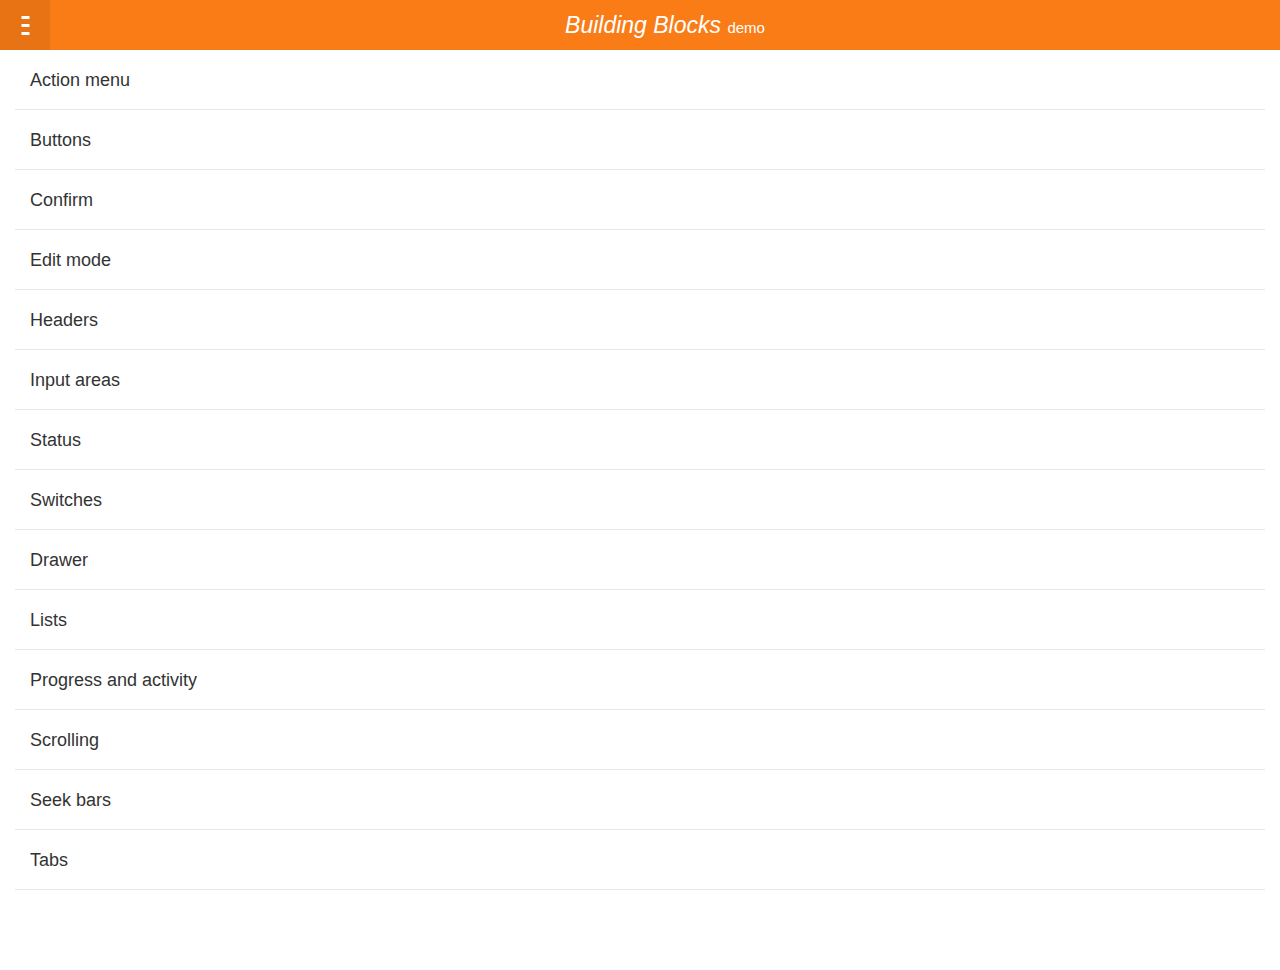
<file: resources/ffxos/index.html>
<!DOCTYPE html>
<html>
<head>
  <meta charset="utf-8">
  <title>Building Blocks app</title>
  <script>
    // Trun it to false to always install 'normal' package
    var supportHIDPI = false;
    var isFFOS = ("mozApps" in navigator && navigator.userAgent.search("Mobile") != -1);

    if ( isFFOS ) {
      var manifestUrl = 'http://buildingfirefoxos.github.io/Building-Blocks/package/package.manifest';
      var req = navigator.mozApps.installPackage(manifestUrl);
      req.onsuccess = function() {
        console.log(this.result.origin);
      };
      req.onerror = function() {
        console.log(this.error.name);
      };

    } else {
      window.location.href = "app.html"
    }

  </script>
</head>
<body>
</body>
</html>
</file>
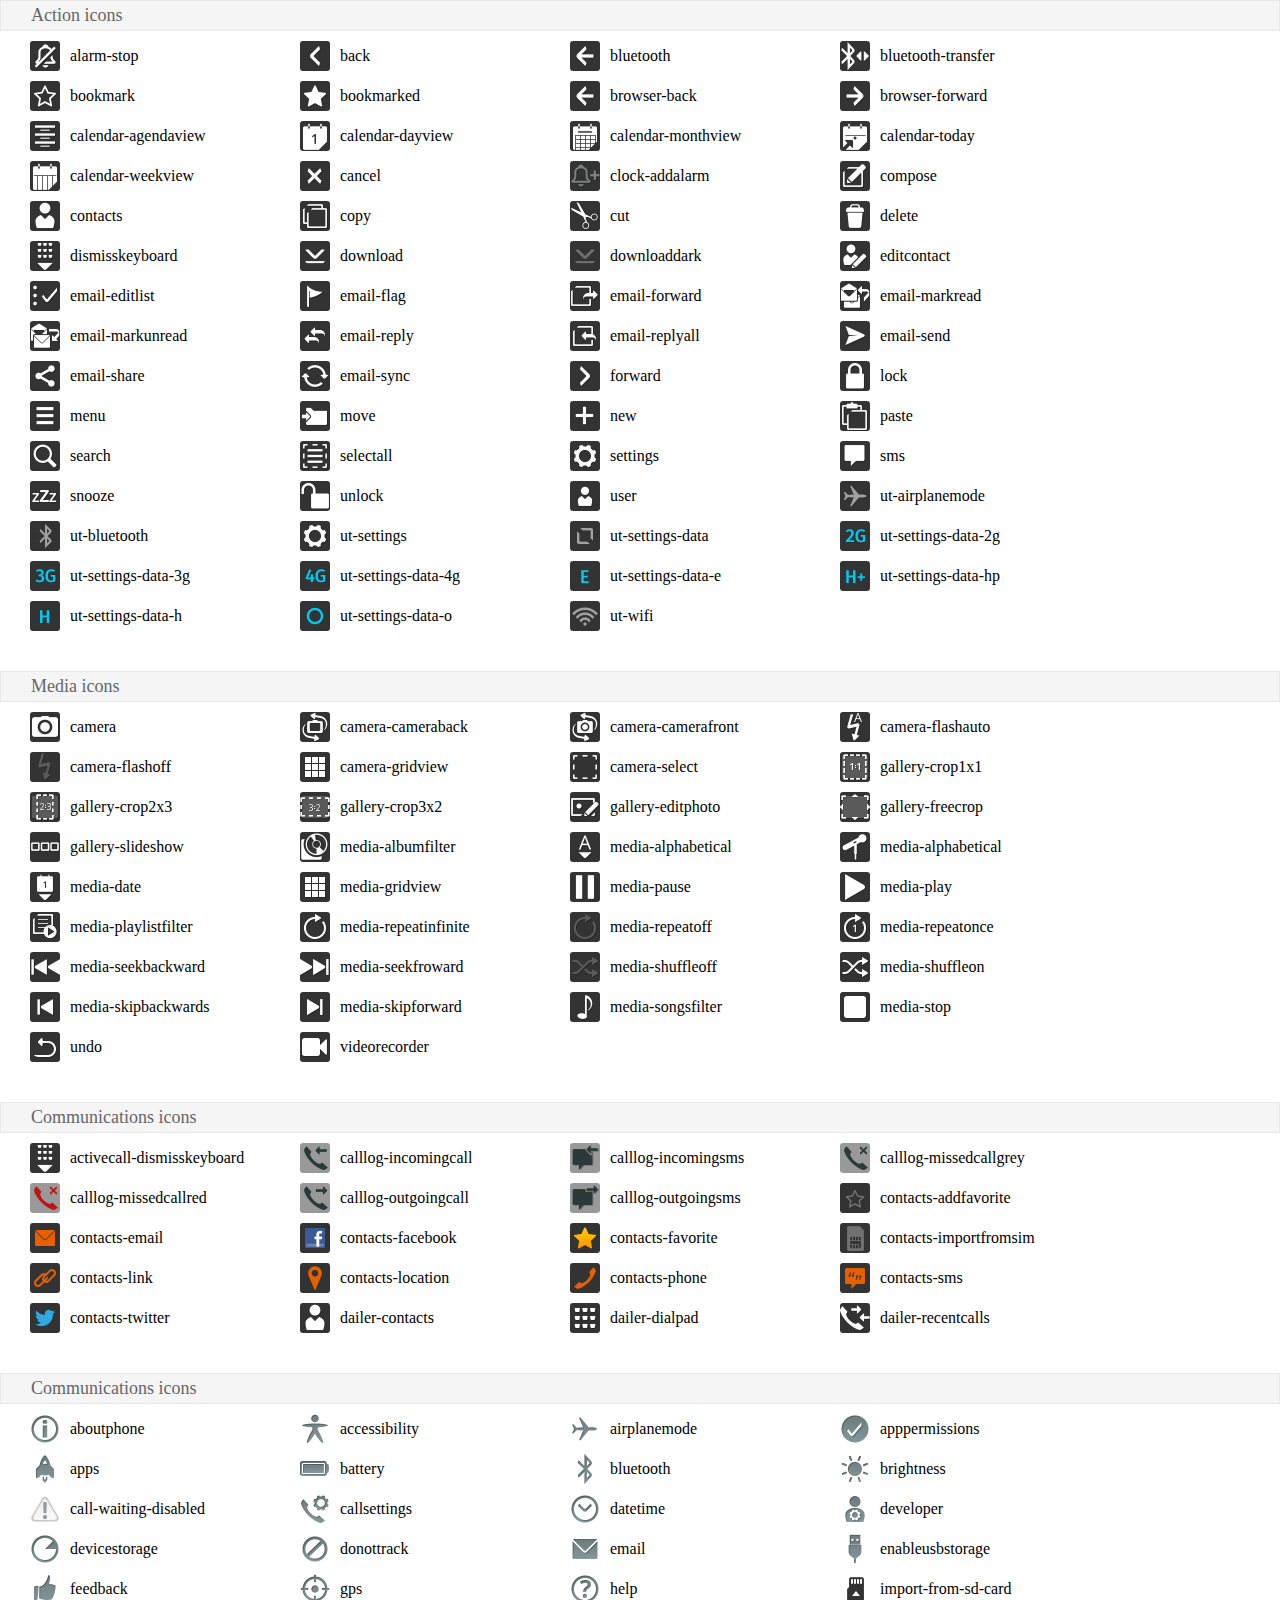
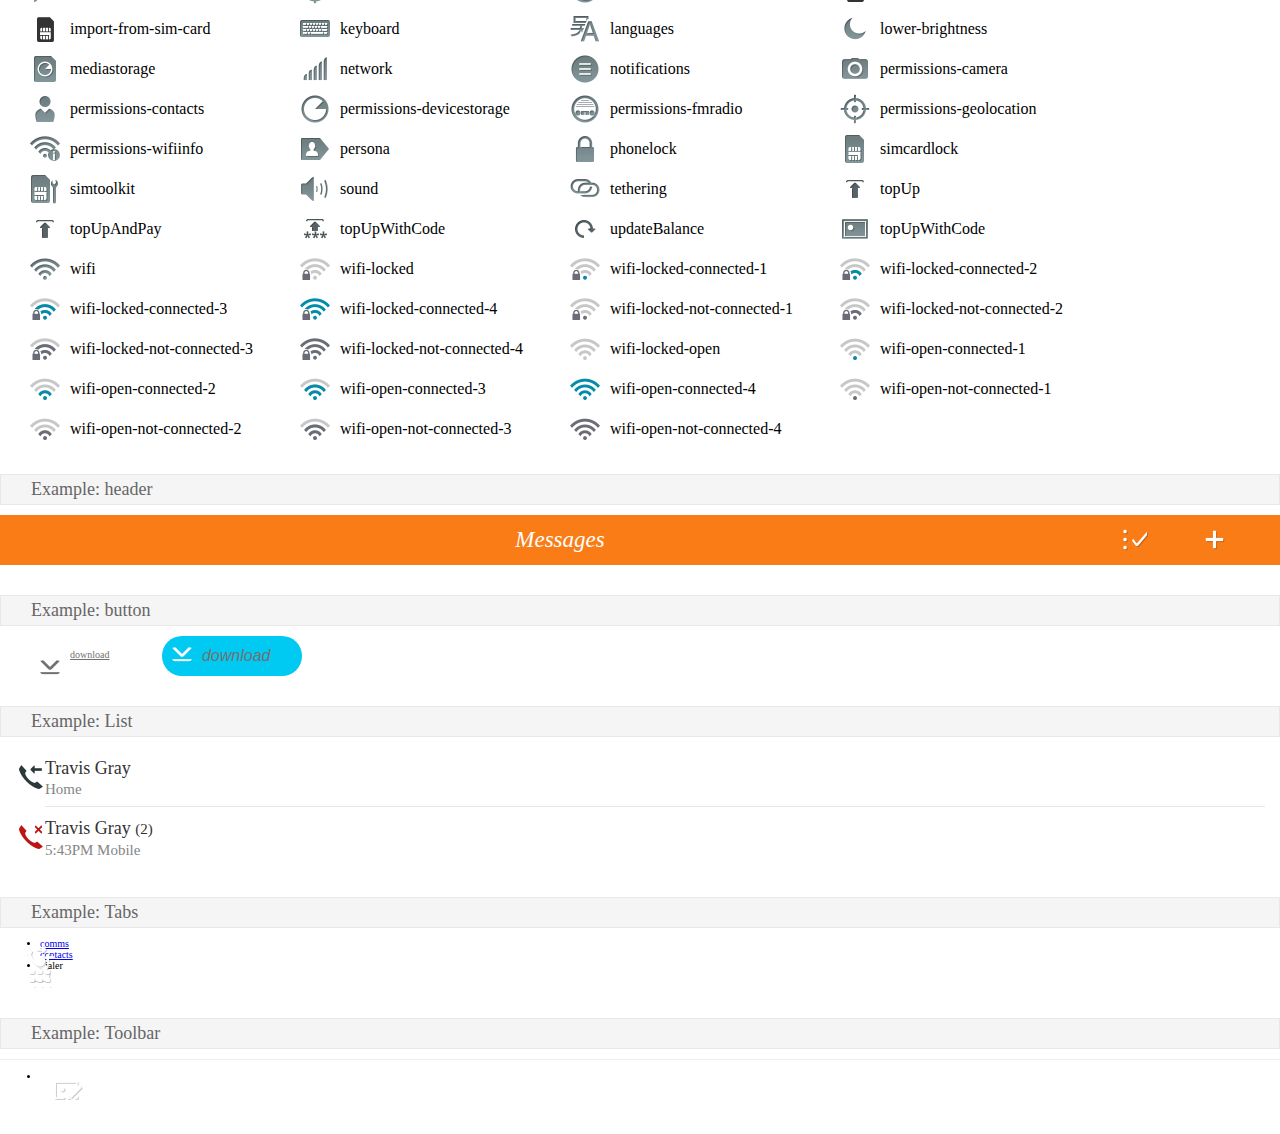
<file: resources/ffxos/icons/index.html>
<!DOCTYPE html>
<html>
<head>
  <meta charset="utf-8">
  <title>icons</title>

  <link rel="stylesheet" type="text/css" href="../style/buttons.css">
  <link rel="stylesheet" type="text/css" href="../style/headers.css">
  <link rel="stylesheet" type="text/css" href="../style/lists.css">
  <link rel="stylesheet" type="text/css" href="../style/tabs.css">
  <link rel="stylesheet" type="text/css" href="../style/toolbars.css">

  <link rel="stylesheet" type="text/css" href="../cross_browser.css">

  <link rel="stylesheet" type="text/css" href="styles/action_icons.css">
  <link rel="stylesheet" type="text/css" href="styles/media_icons.css">
  <link rel="stylesheet" type="text/css" href="styles/comms_icons.css">
  <link rel="stylesheet" type="text/css" href="styles/settings_icons.css">

  <style>
    /* Styles to make this demo work, don't need to use them in your apps */
    html, body {
      margin: 0;
      padding: 0;
      font-size: 10px;
      background-color: #fff;
    }
    h2 {
      font-size: 1.8rem;
      font-weight: lighter;
      color: #666;
      margin: -1px 0 0;
      background-color: #f5f5f5;
      padding: 0.4rem 0.4rem 0.4rem 3rem;
      border: solid 1px #e8e8e8;
      margin: 30px 0 10px 0;
    }
    h2:first-child {
      margin-top: 0;
    }
    section.icons {
      margin-bottom: 20px;
      display: block;
      overflow: hidden;
    }
    section.icons ul {
      list-style: none;
      margin: 0;
      padding: 0 30px;
      display: block;
      overflow: hidden;
    }
    section.icons li.action-icon,
    section.icons li.comms-icon,
    section.icons li.settings-icon,
    section.icons li.media-icon {
      line-height: 30px;
      font-size: 16px;
      margin-bottom: 10px;
      position: relative;
      float: left;
      width: 270px;
    }
    section.icons li.action-icon:after,
    section.icons li.comms-icon:after,
    section.icons li.settings-icon:after,
    section.icons li.media-icon:after {
        background: rgba(0,0,0, 0.8);
        content: "";
        width: 30px;
        height: 30px;
        position: absolute;
        left: 0;
        border-radius: 3px;
        -moz-border-radius: 3px;
        -webkit-border-radius: 3px;
    }
    section.icons li.settings-icon:after {
        background: #fff;
    }
    section.icons li.comms-icon.dark:after {
        background: rgba(0,0,0, 0.4);
    }
    section.icons li.action-icon:before,
    section.icons li.comms-icon:before,
    section.icons li.settings-icon:before,
    section.icons li.media-icon:before {
        z-index: 1;
    }
    section.icons li.action-icon span,
    section.icons li.comms-icon span,
    section.icons li.settings-icon span,
    section.icons li.media-icon span {
        padding-left: 40px;
    }

    section.examples .action-icon {
      margin: 0 0 0 30px;
      width: 14rem;
    }
    section.examples [role="toolbar"] {
      display: block;
      overflow: hidden;
      position: relative;
      margin: 0 0 30px 0;
    }
    section.examples [role="tablist"] {
      height: 5rem;
      display: block;
      overflow: hidden;
      position: relative;
      margin: 0 0 30px 0;
    }
  </style>
</head>
<body>

  <section class="icons">
    <h2>Action icons</h2>
    <ul>
      <li class="action-icon alarm-stop"><span>alarm-stop</span></li>
      <li class="action-icon back"><span>back</span></li>
      <li class="action-icon bluetooth"><span>bluetooth</span></li>
      <li class="action-icon bluetooth-transfer"><span>bluetooth-transfer</span></li>
      <li class="action-icon bookmark"><span>bookmark</span></li>
      <li class="action-icon bookmarked"><span>bookmarked</span></li>
      <li class="action-icon browser-back"><span>browser-back</span></li>
      <li class="action-icon browser-forward"><span>browser-forward</span></li>
      <li class="action-icon calendar-agendaview"><span>calendar-agendaview</span></li>
      <li class="action-icon calendar-dayview"><span>calendar-dayview</span></li>
      <li class="action-icon calendar-monthview"><span>calendar-monthview</span></li>
      <li class="action-icon calendar-today"><span>calendar-today</span></li>
      <li class="action-icon calendar-weekview"><span>calendar-weekview</span></li>
      <li class="action-icon cancel"><span>cancel</span></li>
      <li class="action-icon clock-addalarm"><span>clock-addalarm</span></li>
      <li class="action-icon compose"><span>compose</span></li>
      <li class="action-icon contacts"><span>contacts</span></li>
      <li class="action-icon copy"><span>copy</span></li>
      <li class="action-icon cut"><span>cut</span></li>
      <li class="action-icon delete"><span>delete</span></li>
      <li class="action-icon dismisskeyboard"><span>dismisskeyboard</span></li>
      <li class="action-icon download"><span>download</span></li>
      <li class="action-icon downloaddark"><span>downloaddark</span></li>
      <li class="action-icon editcontact"><span>editcontact</span></li>
      <li class="action-icon email-editlist"><span>email-editlist</span></li>
      <li class="action-icon email-flag"><span>email-flag</span></li>
      <li class="action-icon email-forward"><span>email-forward</span></li>
      <li class="action-icon email-markread"><span>email-markread</span></li>
      <li class="action-icon email-markunread"><span>email-markunread</span></li>
      <li class="action-icon email-reply"><span>email-reply</span></li>
      <li class="action-icon email-replyall"><span>email-replyall</span></li>
      <li class="action-icon email-send"><span>email-send</span></li>
      <li class="action-icon email-share"><span>email-share</span></li>
      <li class="action-icon email-sync"><span>email-sync</span></li>
      <li class="action-icon forward"><span>forward</span></li>
      <li class="action-icon lock"><span>lock</span></li>
      <li class="action-icon menu"><span>menu</span></li>
      <li class="action-icon move"><span>move</span></li>
      <li class="action-icon new"><span>new</span></li>
      <li class="action-icon paste"><span>paste</span></li>
      <li class="action-icon search"><span>search</span></li>
      <li class="action-icon selectall"><span>selectall</span></li>
      <li class="action-icon settings"><span>settings</span></li>
      <li class="action-icon sms"><span>sms</span></li>
      <li class="action-icon snooze"><span>snooze</span></li>
      <li class="action-icon unlock"><span>unlock</span></li>
      <li class="action-icon user"><span>user</span></li>
      <li class="action-icon ut-airplanemode"><span>ut-airplanemode</span></li>
      <li class="action-icon ut-bluetooth"><span>ut-bluetooth</span></li>
      <li class="action-icon ut-settings"><span>ut-settings</span></li>
      <li class="action-icon ut-settings-data"><span>ut-settings-data</span></li>
      <li class="action-icon ut-settings-data-2g"><span>ut-settings-data-2g</span></li>
      <li class="action-icon ut-settings-data-3g"><span>ut-settings-data-3g</span></li>
      <li class="action-icon ut-settings-data-4g"><span>ut-settings-data-4g</span></li>
      <li class="action-icon ut-settings-data-e"><span>ut-settings-data-e</span></li>
      <li class="action-icon ut-settings-data-hp"><span>ut-settings-data-hp</span></li>
      <li class="action-icon ut-settings-data-h"><span>ut-settings-data-h</span></li>
      <li class="action-icon ut-settings-data-o"><span>ut-settings-data-o</span></li>
      <li class="action-icon ut-wifi"><span>ut-wifi</span></li>
    </ul>

    <h2>Media icons</h2>
    <ul class="icons-view">
      <li class="media-icon camera"><span>camera</span></li>
      <li class="media-icon camera-cameraback"><span>camera-cameraback</span></li>
      <li class="media-icon camera-camerafront"><span>camera-camerafront</span></li>
      <li class="media-icon camera-flashauto"><span>camera-flashauto</span></li>
      <li class="media-icon camera-flashoff"><span>camera-flashoff</span></li>
      <li class="media-icon camera-gridview"><span>camera-gridview</span></li>
      <li class="media-icon camera-select"><span>camera-select</span></li>
      <li class="media-icon gallery-crop1x1"><span>gallery-crop1x1</span></li>
      <li class="media-icon gallery-crop2x3"><span>gallery-crop2x3</span></li>
      <li class="media-icon gallery-crop3x2"><span>gallery-crop3x2</span></li>
      <li class="media-icon gallery-editphoto"><span>gallery-editphoto</span></li>
      <li class="media-icon gallery-freecrop"><span>gallery-freecrop</span></li>
      <li class="media-icon gallery-slideshow"><span>gallery-slideshow</span></li>
      <li class="media-icon media-albumfilter"><span>media-albumfilter</span></li>
      <li class="media-icon media-alphabetical"><span>media-alphabetical</span></li>
      <li class="media-icon media-artistfilter"><span>media-alphabetical</span></li>
      <li class="media-icon media-date"><span>media-date</span></li>
      <li class="media-icon media-gridview"><span>media-gridview</span></li>
      <li class="media-icon media-pause"><span>media-pause</span></li>
      <li class="media-icon media-play"><span>media-play</span></li>
      <li class="media-icon media-playlistfilter"><span>media-playlistfilter</span></li>
      <li class="media-icon media-repeatinfinite"><span>media-repeatinfinite</span></li>
      <li class="media-icon media-repeatoff"><span>media-repeatoff</span></li>
      <li class="media-icon media-repeatonce"><span>media-repeatonce</span></li>
      <li class="media-icon media-seekbackward"><span>media-seekbackward</span></li>
      <li class="media-icon media-seekfroward"><span>media-seekfroward</span></li>
      <li class="media-icon media-shuffleoff"><span>media-shuffleoff</span></li>
      <li class="media-icon media-shuffleon"><span>media-shuffleon</span></li>
      <li class="media-icon media-skipbackwards"><span>media-skipbackwards</span></li>
      <li class="media-icon media-skipforward"><span>media-skipforward</span></li>
      <li class="media-icon media-songsfilter"><span>media-songsfilter</span></li>
      <li class="media-icon media-stop"><span>media-stop</span></li>
      <li class="media-icon undo"><span>undo</span></li>
      <li class="media-icon videorecorder"><span>videorecorder</span></li>
    </ul>

    <h2>Communications icons</h2>
    <ul class="icons-view">
      <li class="comms-icon activecall-dismisskeyboard"><span>activecall-dismisskeyboard</span></li>
      <li class="comms-icon dark calllog-incomingcall"><span>calllog-incomingcall</span></li>
      <li class="comms-icon dark calllog-incomingsms"><span>calllog-incomingsms</span></li>
      <li class="comms-icon dark calllog-missedcallgrey"><span>calllog-missedcallgrey</span></li>
      <li class="comms-icon dark calllog-missedcallred"><span>calllog-missedcallred</span></li>
      <li class="comms-icon dark calllog-outgoingcall"><span>calllog-outgoingcall</span></li>
      <li class="comms-icon dark calllog-outgoingsms"><span>calllog-outgoingsms</span></li>
      <li class="comms-icon contacts-addfavorite"><span>contacts-addfavorite</span></li>
      <li class="comms-icon contacts-email"><span>contacts-email</span></li>
      <li class="comms-icon contacts-facebook"><span>contacts-facebook</span></li>
      <li class="comms-icon contacts-favorite"><span>contacts-favorite</span></li>
      <li class="comms-icon contacts-importfromsim"><span>contacts-importfromsim</span></li>
      <li class="comms-icon contacts-link"><span>contacts-link</span></li>
      <li class="comms-icon contacts-location"><span>contacts-location</span></li>
      <li class="comms-icon contacts-phone"><span>contacts-phone</span></li>
      <li class="comms-icon contacts-sms"><span>contacts-sms</span></li>
      <li class="comms-icon contacts-twitter"><span>contacts-twitter</span></li>
      <li class="comms-icon dailer-contacts"><span>dailer-contacts</span></li>
      <li class="comms-icon dailer-dialpad"><span>dailer-dialpad</span></li>
      <li class="comms-icon dailer-recentcalls"><span>dailer-recentcalls</span></li>
    </ul>

    <h2>Communications icons</h2>
    <ul class="icons-view">
      <li class="settings-icon aboutphone"><span>aboutphone</span></li>
      <li class="settings-icon accessibility"><span>accessibility</span></li>
      <li class="settings-icon airplanemode"><span>airplanemode</span></li>
      <li class="settings-icon apppermissions"><span>apppermissions</span></li>
      <li class="settings-icon apps"><span>apps</span></li>
      <li class="settings-icon battery"><span>battery</span></li>
      <li class="settings-icon bluetooth"><span>bluetooth</span></li>
      <li class="settings-icon brightness"><span>brightness</span></li>
      <li class="settings-icon call-waiting-disabled"><span>call-waiting-disabled</span></li>
      <li class="settings-icon callsettings"><span>callsettings</span></li>
      <li class="settings-icon datetime"><span>datetime</span></li>
      <li class="settings-icon developer"><span>developer</span></li>
      <li class="settings-icon devicestorage"><span>devicestorage</span></li>
      <li class="settings-icon donottrack"><span>donottrack</span></li>
      <li class="settings-icon email"><span>email</span></li>
      <li class="settings-icon enableusbstorage"><span>enableusbstorage</span></li>
      <li class="settings-icon feedback"><span>feedback</span></li>
      <li class="settings-icon gps"><span>gps</span></li>
      <li class="settings-icon help"><span>help</span></li>
      <li class="settings-icon import-from-sd-card"><span>import-from-sd-card</span></li>
      <li class="settings-icon import-from-sim-card"><span>import-from-sim-card</span></li>
      <li class="settings-icon keyboard"><span>keyboard</span></li>
      <li class="settings-icon languages"><span>languages</span></li>
      <li class="settings-icon lower-brightness"><span>lower-brightness</span></li>
      <li class="settings-icon mediastorage"><span>mediastorage</span></li>
      <li class="settings-icon network"><span>network</span></li>
      <li class="settings-icon notifications"><span>notifications</span></li>
      <li class="settings-icon permissions-camera"><span>permissions-camera</span></li>
      <li class="settings-icon permissions-contacts"><span>permissions-contacts</span></li>
      <li class="settings-icon permissions-devicestorage"><span>permissions-devicestorage</span></li>
      <li class="settings-icon permissions-fmradio"><span>permissions-fmradio</span></li>
      <li class="settings-icon permissions-geolocation"><span>permissions-geolocation</span></li>
      <li class="settings-icon permissions-wifiinfo"><span>permissions-wifiinfo</span></li>
      <li class="settings-icon persona"><span>persona</span></li>
      <li class="settings-icon phonelock"><span>phonelock</span></li>
      <li class="settings-icon simcardlock"><span>simcardlock</span></li>
      <li class="settings-icon simtoolkit"><span>simtoolkit</span></li>
      <li class="settings-icon sound"><span>sound</span></li>
      <li class="settings-icon tethering"><span>tethering</span></li>
      <li class="settings-icon topUp"><span>topUp</span></li>
      <li class="settings-icon topUpAndPay"><span>topUpAndPay</span></li>
      <li class="settings-icon topUpWithCode"><span>topUpWithCode</span></li>
      <li class="settings-icon updateBalance"><span>updateBalance</span></li>
      <li class="settings-icon wallpaper"><span>topUpWithCode</span></li>
      <li class="settings-icon wifi"><span>wifi</span></li>
      <li class="settings-icon wifi-locked"><span>wifi-locked</span></li>
      <li class="settings-icon wifi-locked-connected-1"><span>wifi-locked-connected-1</span></li>
      <li class="settings-icon wifi-locked-connected-2"><span>wifi-locked-connected-2</span></li>
      <li class="settings-icon wifi-locked-connected-3"><span>wifi-locked-connected-3</span></li>
      <li class="settings-icon wifi-locked-connected-4"><span>wifi-locked-connected-4</span></li>
      <li class="settings-icon wifi-locked-not-connected-1"><span>wifi-locked-not-connected-1</span></li>
      <li class="settings-icon wifi-locked-not-connected-2"><span>wifi-locked-not-connected-2</span></li>
      <li class="settings-icon wifi-locked-not-connected-3"><span>wifi-locked-not-connected-3</span></li>
      <li class="settings-icon wifi-locked-not-connected-4"><span>wifi-locked-not-connected-4</span></li>
      <li class="settings-icon wifi-open"><span>wifi-locked-open</span></li>
      <li class="settings-icon wifi-open-connected-1"><span>wifi-open-connected-1</span></li>
      <li class="settings-icon wifi-open-connected-2"><span>wifi-open-connected-2</span></li>
      <li class="settings-icon wifi-open-connected-3"><span>wifi-open-connected-3</span></li>
      <li class="settings-icon wifi-open-connected-4"><span>wifi-open-connected-4</span></li>
      <li class="settings-icon wifi-open-not-connected-1"><span>wifi-open-not-connected-1</span></li>
      <li class="settings-icon wifi-open-not-connected-2"><span>wifi-open-not-connected-2</span></li>
      <li class="settings-icon wifi-open-not-connected-3"><span>wifi-open-not-connected-3</span></li>
      <li class="settings-icon wifi-open-not-connected-4"><span>wifi-open-not-connected-4</span></li>
    </ul>
  </section>

  <section class="examples">
    <h2>Example: <strong>header</strong></h2>

    <section role="region">
      <header>
        <menu type="toolbar">
          <a href="#"><span class="icon action-icon email-editlist">edit</span></a>
          <a href="#"><span class="icon action-icon new">add</span></a>
        </menu>
        <h1>Messages</h1>
      </header>
    </section>
    
    <h2>Example: <strong>button</strong></h2>
    <div>
      <a class="action-icon downloaddark"role="button" href="#">download</a>
      <button class="action-icon download recommend">download</button>
    </div>
    
    <h2>Example: <strong>List</strong></h2>
    <section data-type="list">
      <ul>
        <li>
          <aside class="icon comms-icon calllog-incomingcall">
            asidecall
          </aside>
          <a href="#">
            <p>Travis Gray</p>
            <p>Home</p>
          </a>
        </li>
        <li>
          <aside class="icon comms-icon calllog-missedcallred">
            asidecall
          </aside>
          <p>Travis Gray <em>(2)</em></p>
          <p>
            <time datetime="17:43">5:43PM</time>
            Mobile
          </p>
        </li>
      </ul>
    </section>
    
    <h2>Example: <strong>Tabs</strong></h2>
    <ul role="tablist" data-items="3" class="bottom">
      <li id="panel1" role="tab">
        <a href="#panel1" class="icon comms-icon dailer-recentcalls">comms</a>
        <div role="tabpanel"></div>
      </li>
      <li id="panel2" role="tab">
        <a href="#panel2" class="icon comms-icon dailer-contacts">contacts</a>
        <div role="tabpanel"></div>
      </li>
      <li id="panel3" role="tab">
        <a class="icon comms-icon dailer-dialpad">dialer</a>
        <div role="tabpanel"></div>
      </li>
    </ul>

    <h2>Example: <strong>Toolbar</strong></h2>
    <div role="toolbar">
      <ul>
        <li><button class="media-icon gallery-editphoto">Edit</button></li>
        <li><button class="media-icon gallery-slideshow">Slideshow</button></li>
        <li><button class="media-icon media-gridview">Grid</button></li>
      </ul>
      <ul></ul>
    </div>
  </section>
</body>
</html>
</file>
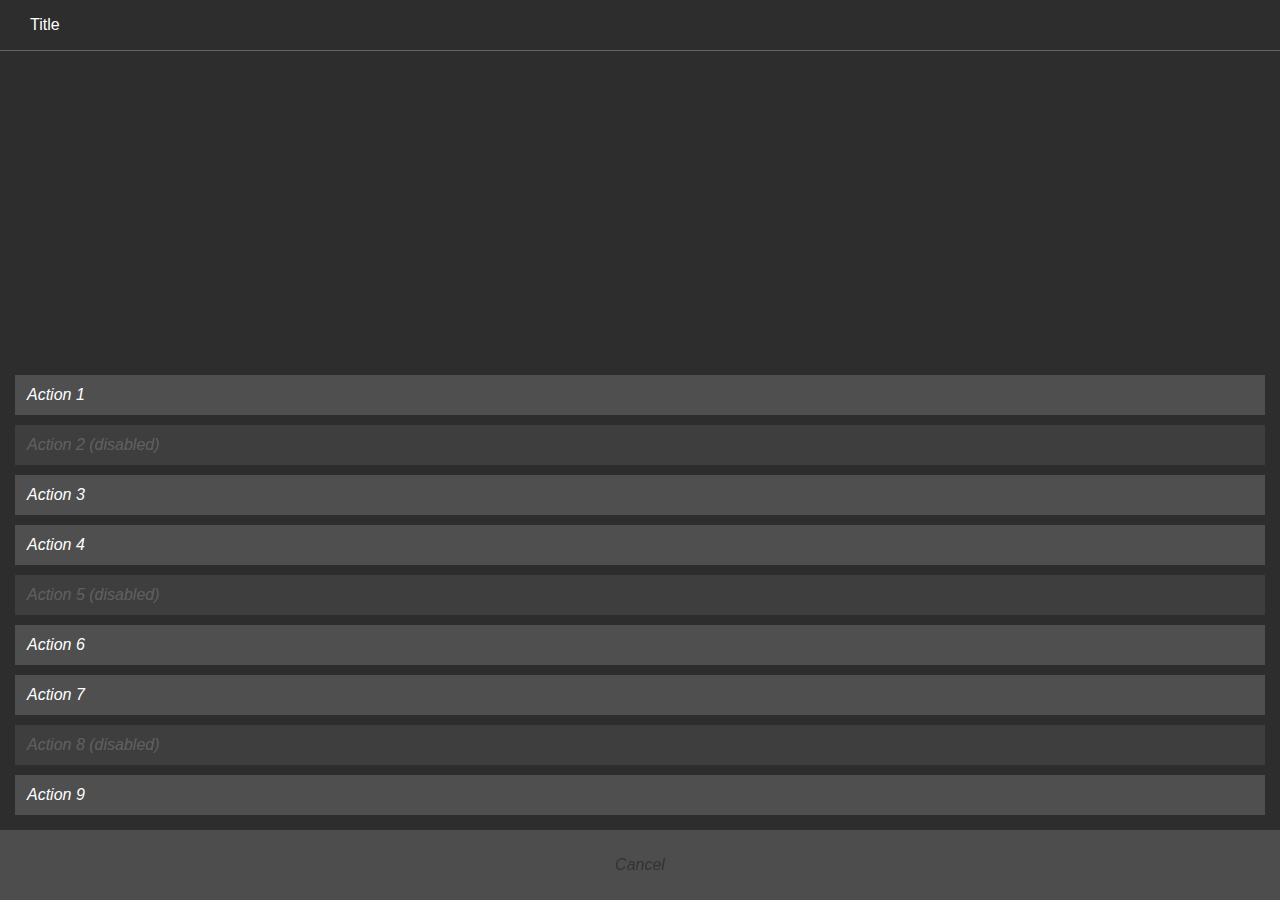
<file: resources/ffxos/style/action_menu/index.html>
<!DOCTYPE html>
<html>
<head>
  <meta charset="utf-8">
  <title>Action menu</title>
  <meta name="description" content="Presenting a list of actions related to the App content">

  <link rel="stylesheet" href="../action_menu.css">
  <!--
    - This <style> element is only used for the example code;
    - it is not required for the real use case.
    -->
  <style type="text/css">
    html, body {
      font-family: sans-serif;
      margin: 0;
      padding: 0;
      font-size: 10px;
      background-color: #fff;
    }
    body {
      background: none;
    }
  </style>
</head>
<body role="application">
  <p dir="ltr">
    <label>
      <input type="checkbox"
        onchange="document.documentElement.dir = this.checked ? 'rtl' : 'ltr'">
      RTL mode
    </label>
  </p>

  <form role="dialog" data-type="action">
    <header>Title</header> <!-- this header is optional -->
    <menu type="toolbar">
      <button>Action 1</button>
      <button disabled> Action 2 (disabled) </button>
      <button> Action 3 </button>
      <button> Action 4 </button>
      <button disabled> Action 5 (disabled) </button>
      <button> Action 6 </button>
      <button> Action 7 </button>
      <button disabled> Action 8 (disabled) </button>
      <button> Action 9 </button>
      <button> Cancel </button>
    </menu>
  </form>

</body>
</html>
</file>
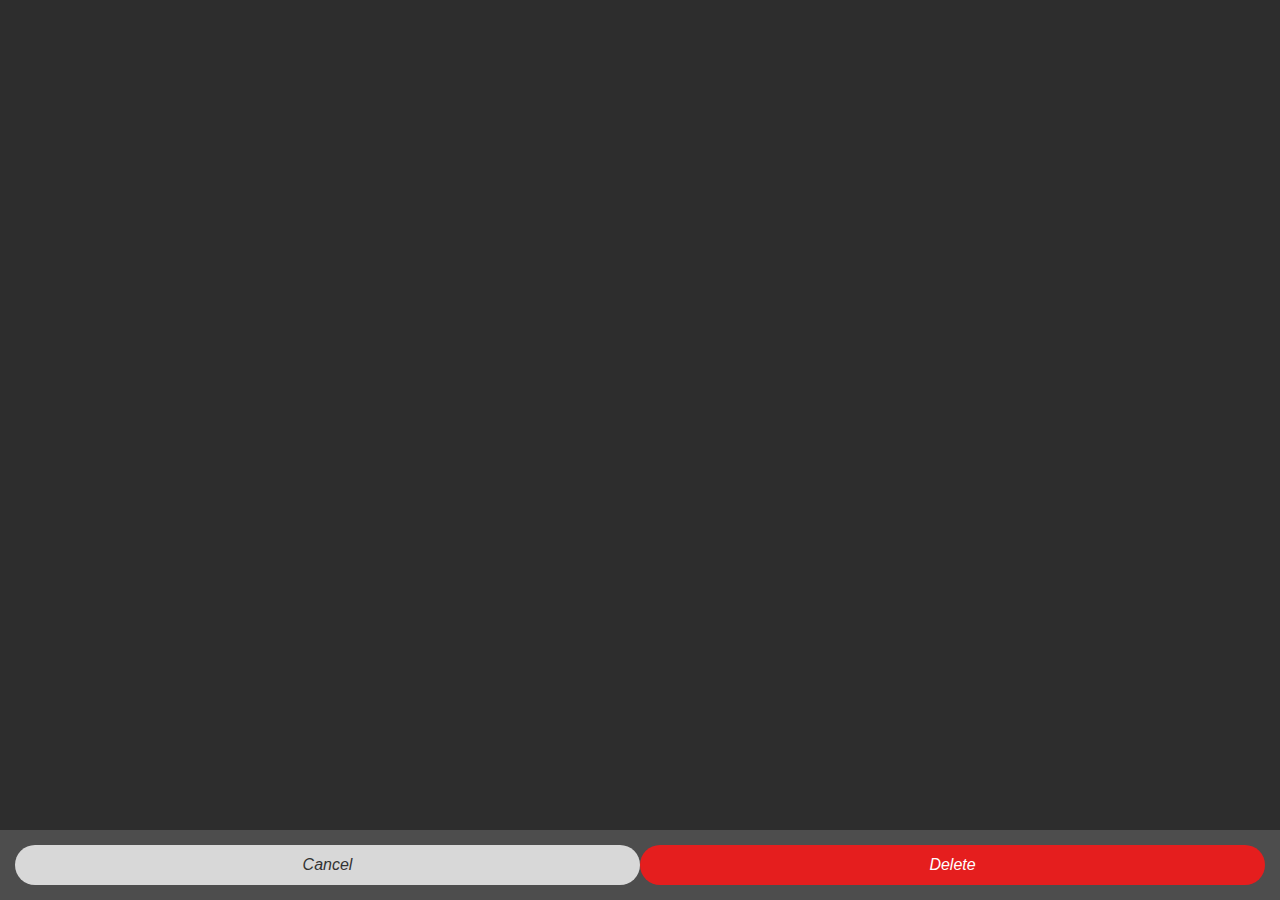
<file: resources/ffxos/style/confirm/index.html>
<!DOCTYPE html>
<html>
<head>
  <meta charset="utf-8">

  <title>Confirm</title>
  <meta name="description" content="Prompts user to take action">

  <link rel="stylesheet" href="../confirm.css">

  <!--
    - This <style> element is only used for the example code;
    - it is not required for the real use case.
    -->
  <style type="text/css">
    html, body {
      font-family: sans-serif;
      margin: 0;
      padding: 0;
      font-size: 10px;
      background-color: #fff;
    }
    body {
      background: none;
    }
  </style>
</head>

<body role="application">
  <p dir="ltr">
    <label>
      <input type="checkbox"
        onchange="document.documentElement.dir = this.checked ? 'rtl' : 'ltr'">
      RTL mode
    </label>
  </p>

  <form role="dialog" data-type="confirm">
    <section>
      <h1>Confirmation</h1>
      <p>Are you sure you want to delete this contact?</p>
    </section>
    <menu>
      <button>Cancel</button>
      <button class="danger">Delete</button>
    </menu>
  </form>

</body>
</html>
</file>
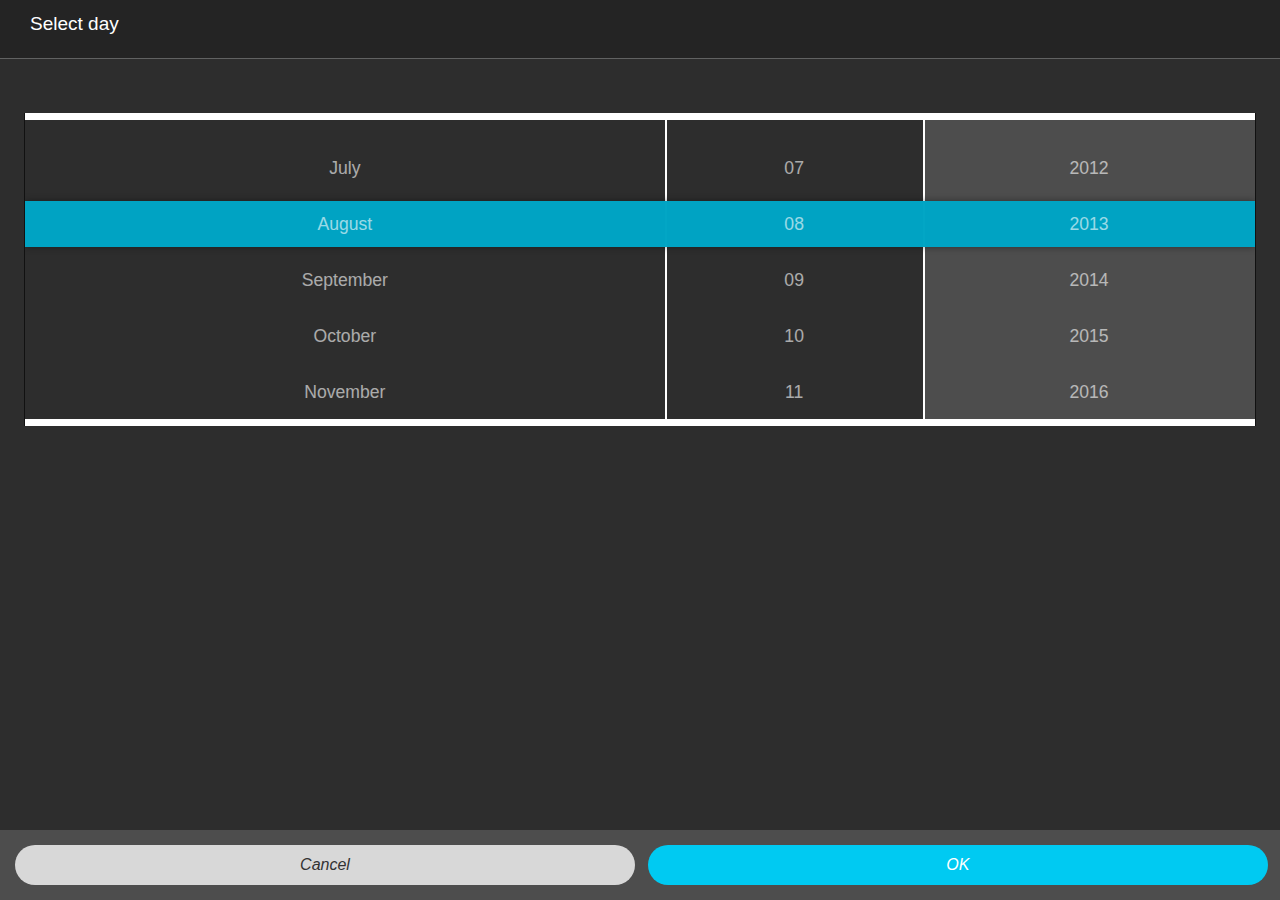
<file: resources/ffxos/style/date_selector/index.html>
<!DOCTYPE html>
<html>
  <head>
    <meta charset="utf-8">
    
    <title>Date selector</title>
    
    <link rel="stylesheet" href="../date_selector.css">
    <!--
      This <style> and <link> is only used for the example code, is no needed for the real case use
    -->
    <style type="text/css">
      html, body { font-size: 10px; margin: 0; padding: 0; }
    </style>
    
  </head>
  
  <body>
    <form role="dialog" data-type="date-selector">
      <h1>Select day</h1>
      <div class="picker-container MDY">
        <div class="picker-bar-background"></div>
        <div class="value-picker-date-wrapper">
          <div style="transform: translateY(-392px);" class="value-picker-date animation-on">
            <div class="picker-unit">01</div>
            <div class="picker-unit">02</div>
            <div class="picker-unit">03</div>
            <div class="picker-unit">04</div>
            <div class="picker-unit">05</div>
            <div class="picker-unit">06</div>
            <div class="picker-unit">07</div>
            <div class="picker-unit">08</div>
            <div class="picker-unit">09</div>
            <div class="picker-unit">10</div>
            <div class="picker-unit">11</div>
            <div class="picker-unit">12</div>
            <div class="picker-unit">13</div>
            <div class="picker-unit">14</div>
            <div class="picker-unit">15</div>
            <div class="picker-unit">16</div>
            <div class="picker-unit">17</div>
            <div class="picker-unit">18</div>
            <div class="picker-unit">19</div>
            <div class="picker-unit">20</div>
            <div class="picker-unit">21</div>
            <div class="picker-unit">22</div>
            <div class="picker-unit">23</div>
            <div class="picker-unit">24</div>
            <div class="picker-unit">25</div>
            <div class="picker-unit">26</div>
            <div class="picker-unit">27</div>
            <div class="picker-unit">28</div>
            <div class="picker-unit">29</div>
            <div class="picker-unit">30</div>
            <div class="picker-unit">31</div>
          </div>
        </div>
        <div class="value-picker-month-wrapper">
          <div style="transform: translateY(-392px);" class="value-picker-month">
            <div class="picker-unit">January</div>
            <div class="picker-unit">February</div>
            <div class="picker-unit">March</div>
            <div class="picker-unit">April</div>
            <div class="picker-unit">May</div>
            <div class="picker-unit">June</div>
            <div class="picker-unit">July</div>
            <div class="picker-unit">August</div>
            <div class="picker-unit">September</div>
            <div class="picker-unit">October</div>
            <div class="picker-unit">November</div>
            <div class="picker-unit">December</div>
          </div>
        </div>
        <div class="value-picker-year-wrapper">
          <div style="transform: translateY(-6328px);" class="value-picker-year">
          <div class="picker-unit">1900</div>
          <div class="picker-unit">1901</div>
          <div class="picker-unit">1902</div>
          <div class="picker-unit">1903</div>
          <div class="picker-unit">1904</div>
          <div class="picker-unit">1905</div>
          <div class="picker-unit">1906</div>
          <div class="picker-unit">1907</div>
          <div class="picker-unit">1908</div>
          <div class="picker-unit">1909</div>
          <div class="picker-unit">1910</div>
          <div class="picker-unit">1911</div>
          <div class="picker-unit">1912</div>
          <div class="picker-unit">1913</div>
          <div class="picker-unit">1914</div>
          <div class="picker-unit">1915</div>
          <div class="picker-unit">1916</div>
          <div class="picker-unit">1917</div>
          <div class="picker-unit">1918</div>
          <div class="picker-unit">1919</div>
          <div class="picker-unit">1920</div>
          <div class="picker-unit">1921</div>
          <div class="picker-unit">1922</div>
          <div class="picker-unit">1923</div>
          <div class="picker-unit">1924</div>
          <div class="picker-unit">1925</div>
          <div class="picker-unit">1926</div>
          <div class="picker-unit">1927</div>
          <div class="picker-unit">1928</div>
          <div class="picker-unit">1929</div>
          <div class="picker-unit">1930</div>
          <div class="picker-unit">1931</div>
          <div class="picker-unit">1932</div>
          <div class="picker-unit">1933</div>
          <div class="picker-unit">1934</div>
          <div class="picker-unit">1935</div>
          <div class="picker-unit">1936</div>
          <div class="picker-unit">1937</div>
          <div class="picker-unit">1938</div>
          <div class="picker-unit">1939</div>
          <div class="picker-unit">1940</div>
          <div class="picker-unit">1941</div>
          <div class="picker-unit">1942</div>
          <div class="picker-unit">1943</div>
          <div class="picker-unit">1944</div>
          <div class="picker-unit">1945</div>
          <div class="picker-unit">1946</div>
          <div class="picker-unit">1947</div>
          <div class="picker-unit">1948</div>
          <div class="picker-unit">1949</div>
          <div class="picker-unit">1950</div>
          <div class="picker-unit">1951</div>
          <div class="picker-unit">1952</div>
          <div class="picker-unit">1953</div>
          <div class="picker-unit">1954</div>
          <div class="picker-unit">1955</div>
          <div class="picker-unit">1956</div>
          <div class="picker-unit">1957</div>
          <div class="picker-unit">1958</div>
          <div class="picker-unit">1959</div>
          <div class="picker-unit">1960</div>
          <div class="picker-unit">1961</div>
          <div class="picker-unit">1962</div>
          <div class="picker-unit">1963</div>
          <div class="picker-unit">1964</div>
          <div class="picker-unit">1965</div>
          <div class="picker-unit">1966</div>
          <div class="picker-unit">1967</div>
          <div class="picker-unit">1968</div>
          <div class="picker-unit">1969</div>
          <div class="picker-unit">1970</div>
          <div class="picker-unit">1971</div>
          <div class="picker-unit">1972</div>
          <div class="picker-unit">1973</div>
          <div class="picker-unit">1974</div>
          <div class="picker-unit">1975</div>
          <div class="picker-unit">1976</div>
          <div class="picker-unit">1977</div>
          <div class="picker-unit">1978</div>
          <div class="picker-unit">1979</div>
          <div class="picker-unit">1980</div>
          <div class="picker-unit">1981</div>
          <div class="picker-unit">1982</div>
          <div class="picker-unit">1983</div>
          <div class="picker-unit">1984</div>
          <div class="picker-unit">1985</div>
          <div class="picker-unit">1986</div>
          <div class="picker-unit">1987</div>
          <div class="picker-unit">1988</div>
          <div class="picker-unit">1989</div>
          <div class="picker-unit">1990</div>
          <div class="picker-unit">1991</div>
          <div class="picker-unit">1992</div>
          <div class="picker-unit">1993</div>
          <div class="picker-unit">1994</div>
          <div class="picker-unit">1995</div>
          <div class="picker-unit">1996</div>
          <div class="picker-unit">1997</div>
          <div class="picker-unit">1998</div>
          <div class="picker-unit">1999</div>
          <div class="picker-unit">2000</div>
          <div class="picker-unit">2001</div>
          <div class="picker-unit">2002</div>
          <div class="picker-unit">2003</div>
          <div class="picker-unit">2004</div>
          <div class="picker-unit">2005</div>
          <div class="picker-unit">2006</div>
          <div class="picker-unit">2007</div>
          <div class="picker-unit">2008</div>
          <div class="picker-unit">2009</div>
          <div class="picker-unit">2010</div>
          <div class="picker-unit">2011</div>
          <div class="picker-unit">2012</div>
          <div class="picker-unit">2013</div>
          <div class="picker-unit">2014</div>
          <div class="picker-unit">2015</div>
          <div class="picker-unit">2016</div>
          <div class="picker-unit">2017</div>
          <div class="picker-unit">2018</div>
          <div class="picker-unit">2019</div>
          <div class="picker-unit">2020</div>
          <div class="picker-unit">2021</div>
          <div class="picker-unit">2022</div>
          <div class="picker-unit">2023</div>
          <div class="picker-unit">2024</div>
          <div class="picker-unit">2025</div>
          <div class="picker-unit">2026</div>
          <div class="picker-unit">2027</div>
          <div class="picker-unit">2028</div>
          <div class="picker-unit">2029</div>
          <div class="picker-unit">2030</div>
          <div class="picker-unit">2031</div>
          <div class="picker-unit">2032</div>
          <div class="picker-unit">2033</div>
          <div class="picker-unit">2034</div>
          <div class="picker-unit">2035</div>
          <div class="picker-unit">2036</div>
          <div class="picker-unit">2037</div>
          <div class="picker-unit">2038</div>
          <div class="picker-unit">2039</div>
          <div class="picker-unit">2040</div>
          <div class="picker-unit">2041</div>
          <div class="picker-unit">2042</div>
          <div class="picker-unit">2043</div>
          <div class="picker-unit">2044</div>
          <div class="picker-unit">2045</div>
          <div class="picker-unit">2046</div>
          <div class="picker-unit">2047</div>
          <div class="picker-unit">2048</div>
          <div class="picker-unit">2049</div>
          <div class="picker-unit">2050</div>
          <div class="picker-unit">2051</div>
          <div class="picker-unit">2052</div>
          <div class="picker-unit">2053</div>
          <div class="picker-unit">2054</div>
          <div class="picker-unit">2055</div>
          <div class="picker-unit">2056</div>
          <div class="picker-unit">2057</div>
          <div class="picker-unit">2058</div>
          <div class="picker-unit">2059</div>
          <div class="picker-unit">2060</div>
          <div class="picker-unit">2061</div>
          <div class="picker-unit">2062</div>
          <div class="picker-unit">2063</div>
          <div class="picker-unit">2064</div>
          <div class="picker-unit">2065</div>
          <div class="picker-unit">2066</div>
          <div class="picker-unit">2067</div>
          <div class="picker-unit">2068</div>
          <div class="picker-unit">2069</div>
          <div class="picker-unit">2070</div>
          <div class="picker-unit">2071</div>
          <div class="picker-unit">2072</div>
          <div class="picker-unit">2073</div>
          <div class="picker-unit">2074</div>
          <div class="picker-unit">2075</div>
          <div class="picker-unit">2076</div>
          <div class="picker-unit">2077</div>
          <div class="picker-unit">2078</div>
          <div class="picker-unit">2079</div>
          <div class="picker-unit">2080</div>
          <div class="picker-unit">2081</div>
          <div class="picker-unit">2082</div>
          <div class="picker-unit">2083</div>
          <div class="picker-unit">2084</div>
          <div class="picker-unit">2085</div>
          <div class="picker-unit">2086</div>
          <div class="picker-unit">2087</div>
          <div class="picker-unit">2088</div>
          <div class="picker-unit">2089</div>
          <div class="picker-unit">2090</div>
          <div class="picker-unit">2091</div>
          <div class="picker-unit">2092</div>
          <div class="picker-unit">2093</div>
          <div class="picker-unit">2094</div>
          <div class="picker-unit">2095</div>
          <div class="picker-unit">2096</div>
          <div class="picker-unit">2097</div>
          <div class="picker-unit">2098</div>
          <div class="picker-unit">2099</div></div>
        </div>
        <div class="value-indicator"></div>
      </div>
      <menu>
        <button>Cancel</button>
        <button class="affirmative">OK</button>
      </menu>
    </form>
  </body>
</html>
</file>
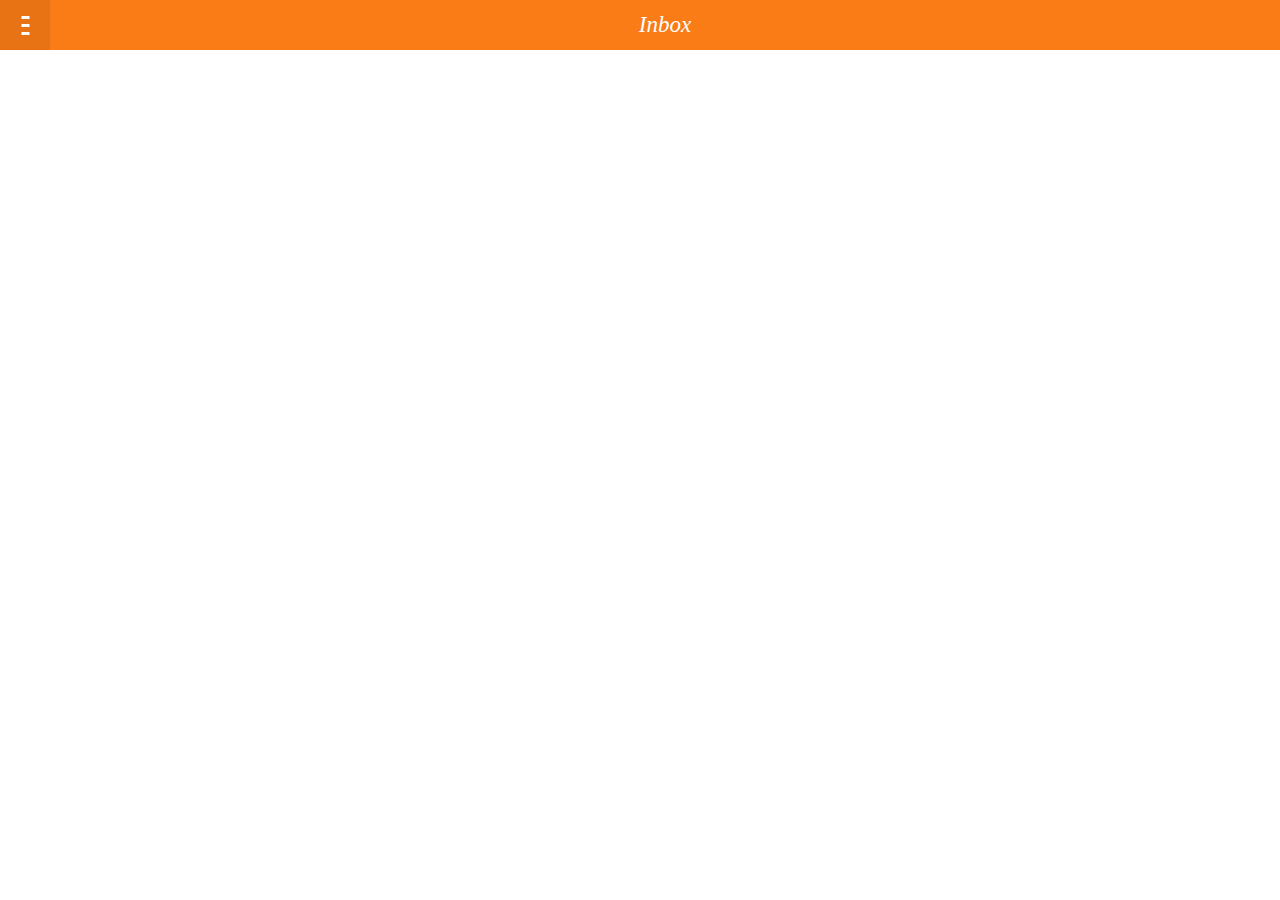
<file: resources/ffxos/style/drawer/index.html>
<!DOCTYPE html>
<html>
<head>
  <meta charset="utf-8">

  <title>Drawer</title>
  <meta name="description" content="Hidden menu options triggered by the menu button in the header">

  <link rel="stylesheet" href="../../style/headers.css">
  <link rel="stylesheet" href="../drawer.css">

  <!--
      This <style> and <link> is only used for the example code, is no needed for the real case use
    -->
  <style>
    html, body {
      margin: 0;
      padding: 0;
      font-size: 10px;
      background-color: #fff;
      height: 100%;
      overflow-x: hidden;
    }

    h2.bb-docs {
      font-size: 1.8rem;
      font-weight: 300;
      color: #666;
      margin: -0.1rem 0 0;
      background-color: #f5f5f5;
      padding: 0.4rem 0.4rem 0.4rem 3rem;
      border: solid 0.1rem #e8e8e8;
    }

    section[role="region"] {
      height: 100%;
      line-height: 1em;
      font-size: 2.2rem;
    }

    div[role="main"] {
      background: #fff;
      height: calc(100% - 5rem);
      overflow: hidden;
    }

    div[role="main"] p {
      margin: 2rem 2.5rem;
    }

    /* Base icons */
    section[data-type="sidebar"] > header .icon.icon-add {
      background-image: url([data-uri]);
    }
  </style>

</head>

<body role="application">

  <section data-type="sidebar">
    <header>
      <menu type="toolbar">
        <a href="#"><span class="icon icon-add">add</span></a>
      </menu>
      <h1>Title <em>(9)</em></h1>
    </header>
    <nav>
      <ul>
        <li><a href="#">label</a></li>
        <li><a href="#">label</a></li>
        <li><a href="#">label</a></li>
        <li><a href="#">label</a></li>
      </ul>
      <h2>Subtitle</h2>
      <ul>
        <li><a href="#">label</a></li>
        <li><a href="#">label</a></li>
        <li><a href="#">label larger label than the </a></li>
        <li><a href="#">label</a></li>
      </ul>
    </nav>
  </section>

  <section id="drawer" role="region">
    <header>
      <a href="#"><span class="icon icon-menu">hide sidebar</span></a>
      <a href="#drawer"><span class="icon icon-menu">show sidebar</span></a>
      <h1>Inbox</h1>
    </header>
    <div role="main"></div>
  </section>

</body>
</html>
</file>
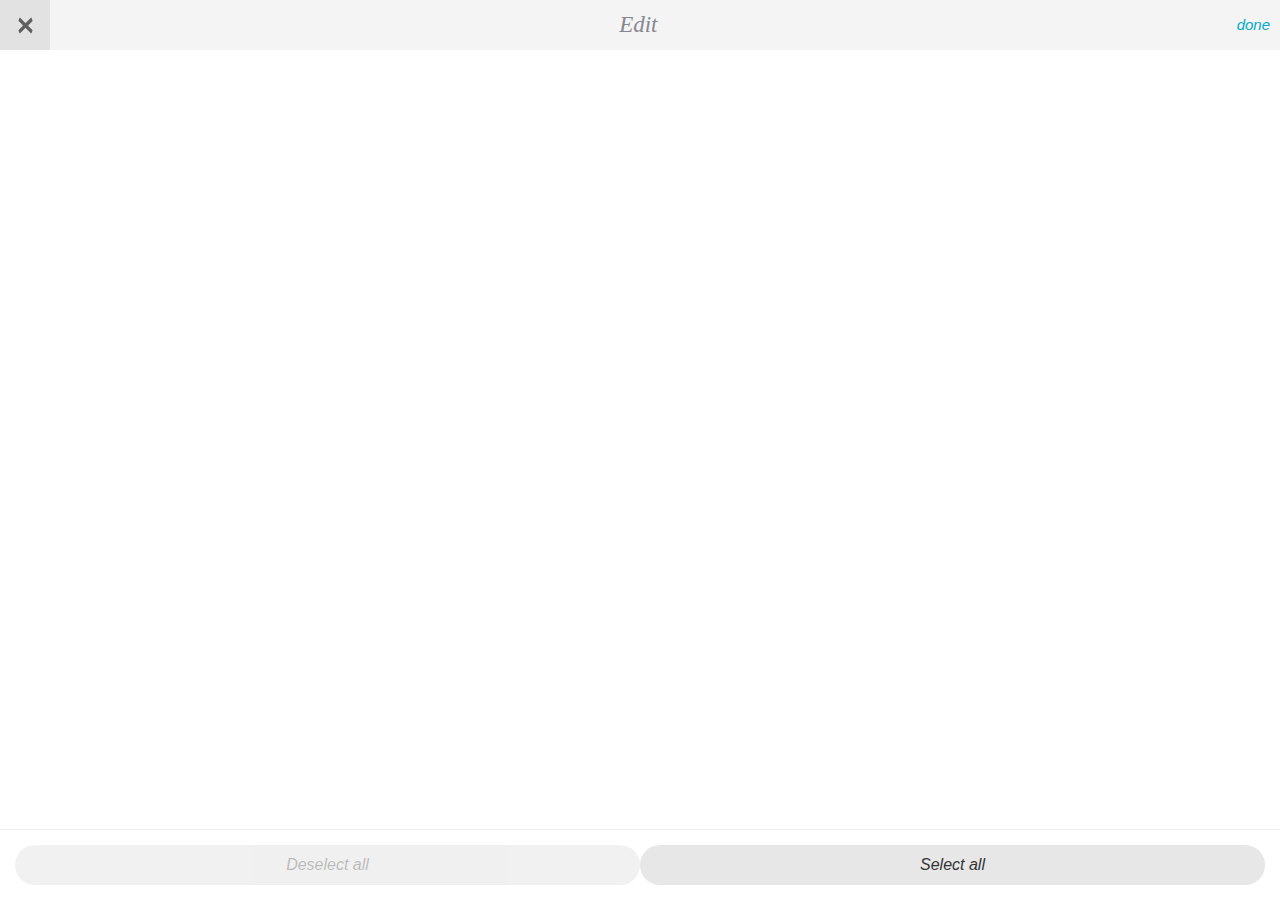
<file: resources/ffxos/style/edit_mode/index.html>
<!DOCTYPE html>
<html>
<head>
  <meta charset="utf-8">

  <title>Edit mode</title>
  <meta name="description" content="Starts an edition mode for adding or removing items">

  <link rel="stylesheet" href="../headers.css">
  <link rel="stylesheet" href="../edit_mode.css">

  <!--
    - This <style> element is only used for the example code;
    - it is not required for the real use case.
    -->
  <style type="text/css">
    html, body {
      margin: 0;
      padding: 0;
      font-size: 10px;
      background-color: #fff;
    }
    body {
      background: none;
    }
  </style>
</head>

<body role="application">

  <form role="dialog" data-type="edit">
    <section role="region">
      <header>
        <button><span class="icon icon-close">close</span></button>
        <menu type="toolbar">
          <button>done</button>
        </menu>
        <h1>Edit</h1>
      </header>
    </section>
    <menu>
      <button disabled>Deselect all</button>
      <button>Select all</button>
    </menu>
  </form>

</body>
</html>
</file>
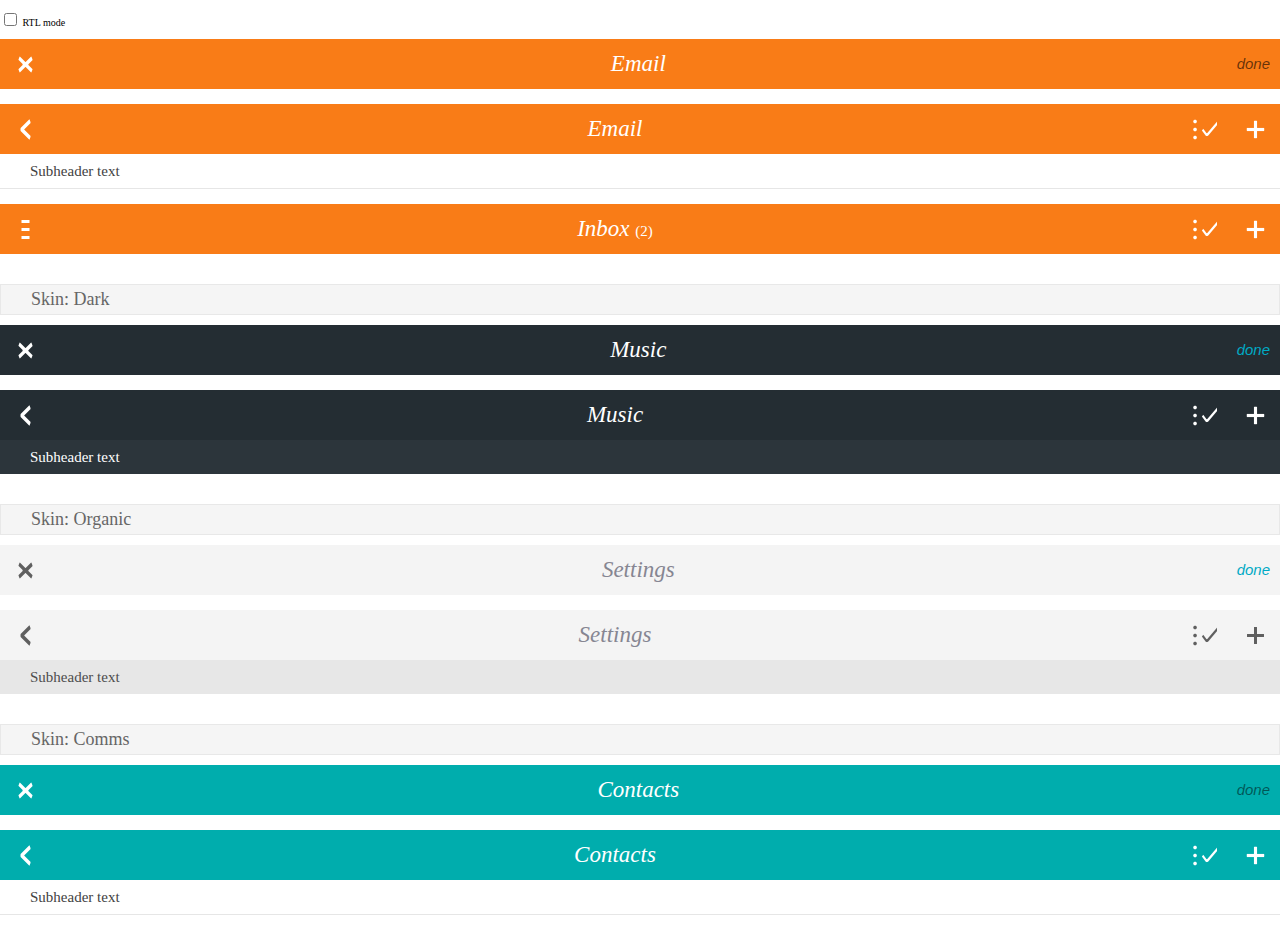
<file: resources/ffxos/style/headers/index.html>
<!DOCTYPE html>
<html>
<head>
  <meta charset="utf-8">
  <title>Headers</title>
  <meta name="description" content="Providing top-level navigation and inputs for the active view">
  <!--
    - This <style> and <link> is only used for the example preview,
    - it isn't needed for the real use case.
    -->
  <link rel="stylesheet" href="../headers.css">
  <style type="text/css">
    html, body {
      margin: 0;
      padding: 0;
      font-size: 10px;
      background-color: #fff;
    }
    body {
      background: none;
    }

    h2.bb-docs {
      font-size: 1.8rem;
      font-weight: 300;
      color: #666;
      margin: -0.1rem 0 0;
      background-color: #f5f5f5;
      padding: 0.4rem 0.4rem 0.4rem 3rem;
      border: solid 0.1rem #e8e8e8;
      margin: 3rem 0 1rem;
    }

    section[role="region"] {
      margin-bottom: 1.5rem;
      position: relative;
    }
  </style>
</head>
<body role="application">
  <p dir="ltr">
    <label>
      <input type="checkbox"
        onchange="document.documentElement.dir = this.checked ? 'rtl' : 'ltr'">
      RTL mode
    </label>
  </p>

  <section role="region">
    <header>
      <a href="#"><span class="icon icon-close">close</span></a>
      <menu type="toolbar">
        <button>done</button>
      </menu>
      <h1>Email</h1>
    </header>
  </section>

  <section role="region">
    <header>
      <a href="#"><span class="icon icon-back">back</span></a>
      <menu type="toolbar">
        <button><span class="icon icon-edit">edit</span></button>
        <button><span class="icon icon-add">add</span></button>
      </menu>
      <h1>Email</h1>
    </header>
    <header>
      <h2>Subheader text</h2>
    </header>
  </section>

  <section role="region">
    <header>
      <button><span class="icon icon-menu">menu</span></button>
      <menu type="toolbar">
        <button><span class="icon icon-edit">edit</span></button>
        <button><span class="icon icon-add">add</span></button>
      </menu>
      <h1>Inbox <em>(2)</em></h1>
    </header>
  </section>

  <h2 class="bb-docs">Skin: Dark</h2>
  <section role="region" class="skin-dark">
    <header>
      <a href="#"><span class="icon icon-close">close</span></a>
      <menu type="toolbar">
        <button>done</button>
      </menu>
      <h1>Music</h1>
    </header>
  </section>

  <section role="region" class="skin-dark">
    <header>
      <a href="#"><span class="icon icon-back">back</span></a>
      <menu type="toolbar">
        <button><span class="icon icon-edit">edit</span></button>
        <button><span class="icon icon-add">add</span></button>
      </menu>
      <h1>Music</h1>
    </header>
    <header>
      <h2>Subheader text</h2>
    </header>
  </section>

  <h2 class="bb-docs">Skin: Organic</h2>
  <section role="region" class="skin-organic">
    <header>
      <a href="#"><span class="icon icon-close">close</span></a>
      <menu type="toolbar">
        <button>done</button>
      </menu>
      <h1>Settings</h1>
    </header>
  </section>

  <div class="skin-organic">
    <section role="region">
      <header>
        <a href="#"><span class="icon icon-back">back</span></a>
        <menu type="toolbar">
          <button><span class="icon icon-edit">edit</span></button>
          <button><span class="icon icon-add">add</span></button>
        </menu>
        <h1>Settings</h1>
      </header>
      <header>
        <h2>Subheader text</h2>
      </header>
    </section>
  </div>

  <h2 class="bb-docs">Skin: Comms</h2>
  <div class="skin-comms">
    <section role="region">
      <header>
        <a href="#"><span class="icon icon-close">close</span></a>
        <menu type="toolbar">
          <button>done</button>
        </menu>
        <h1>Contacts</h1>
      </header>
    </section>

    <section role="region">
      <header>
        <a href="#"><span class="icon icon-back">back</span></a>
        <menu type="toolbar">
          <button><span class="icon icon-edit">edit</span></button>
          <button><span class="icon icon-add">add</span></button>
        </menu>
        <h1>Contacts</h1>
      </header>
      <header>
        <h2>Subheader text</h2>
      </header>
    </section>
  </div>

</body>
</html>
</file>
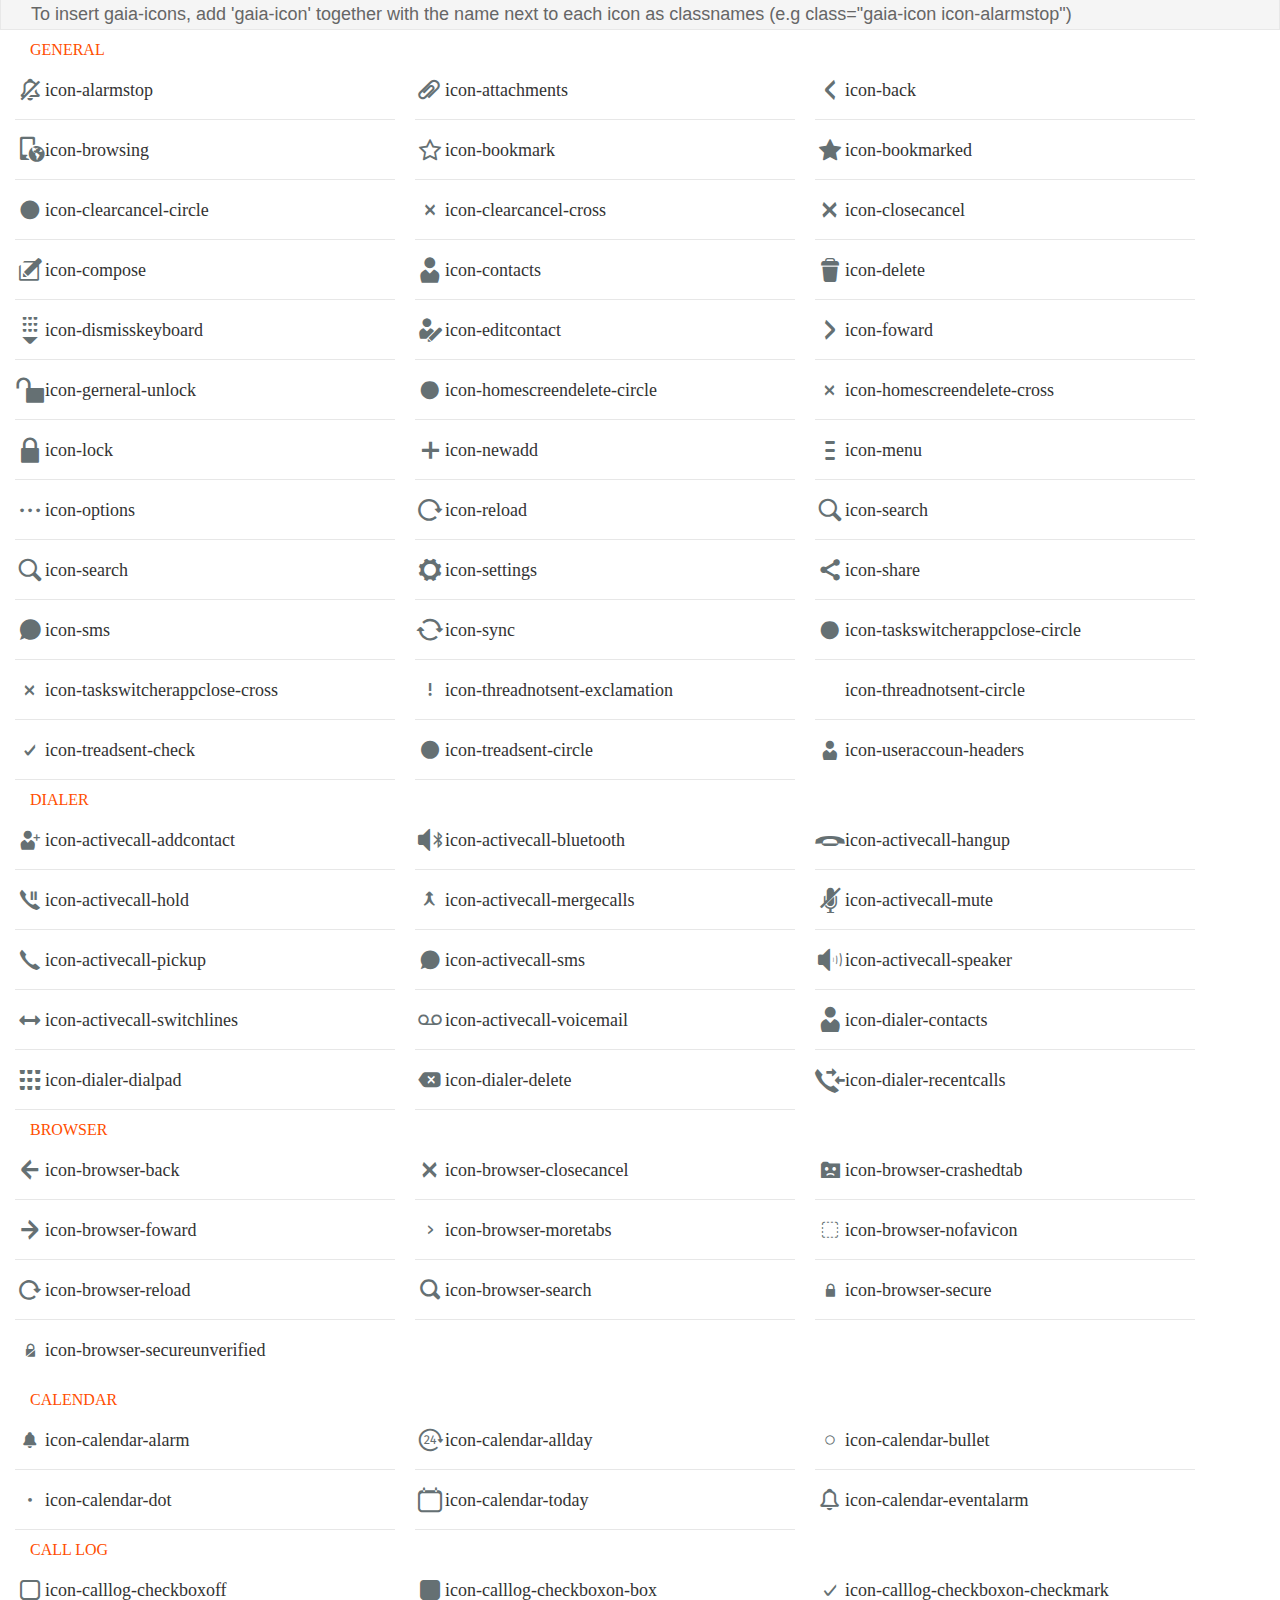
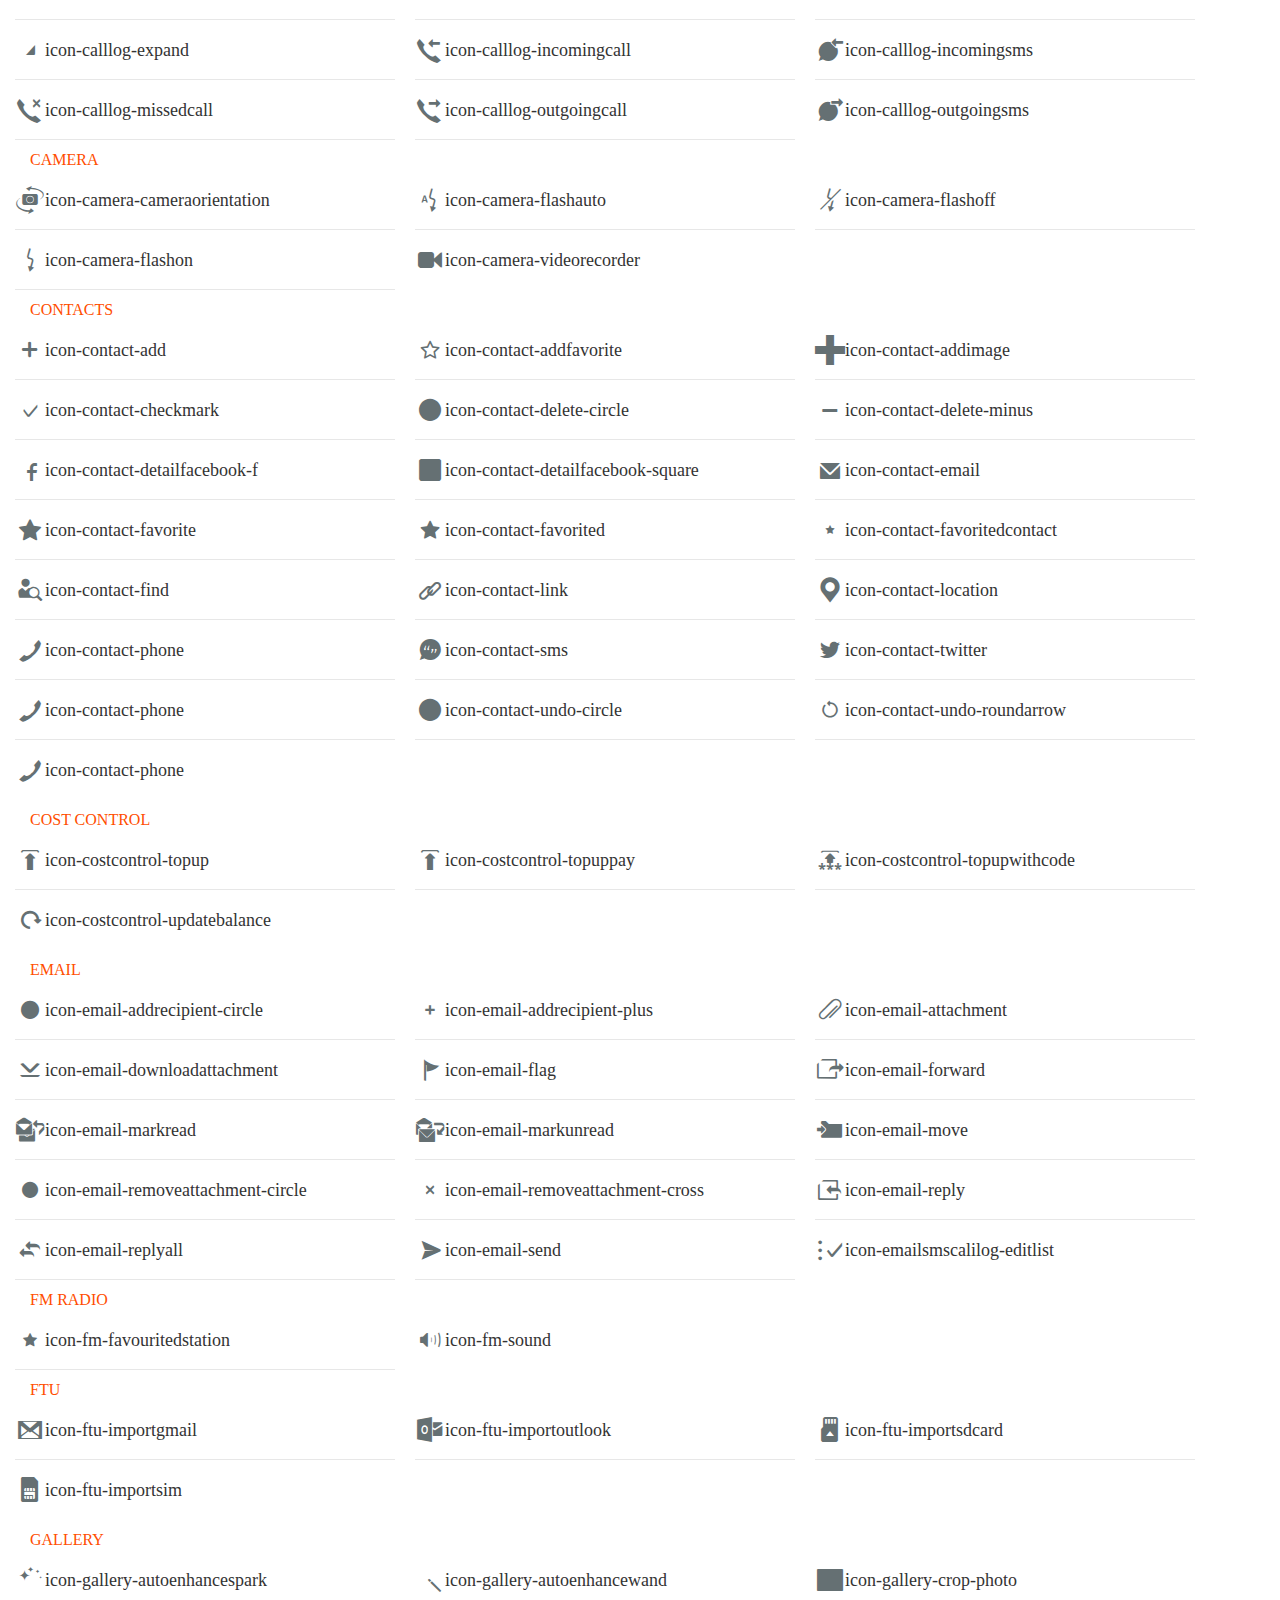
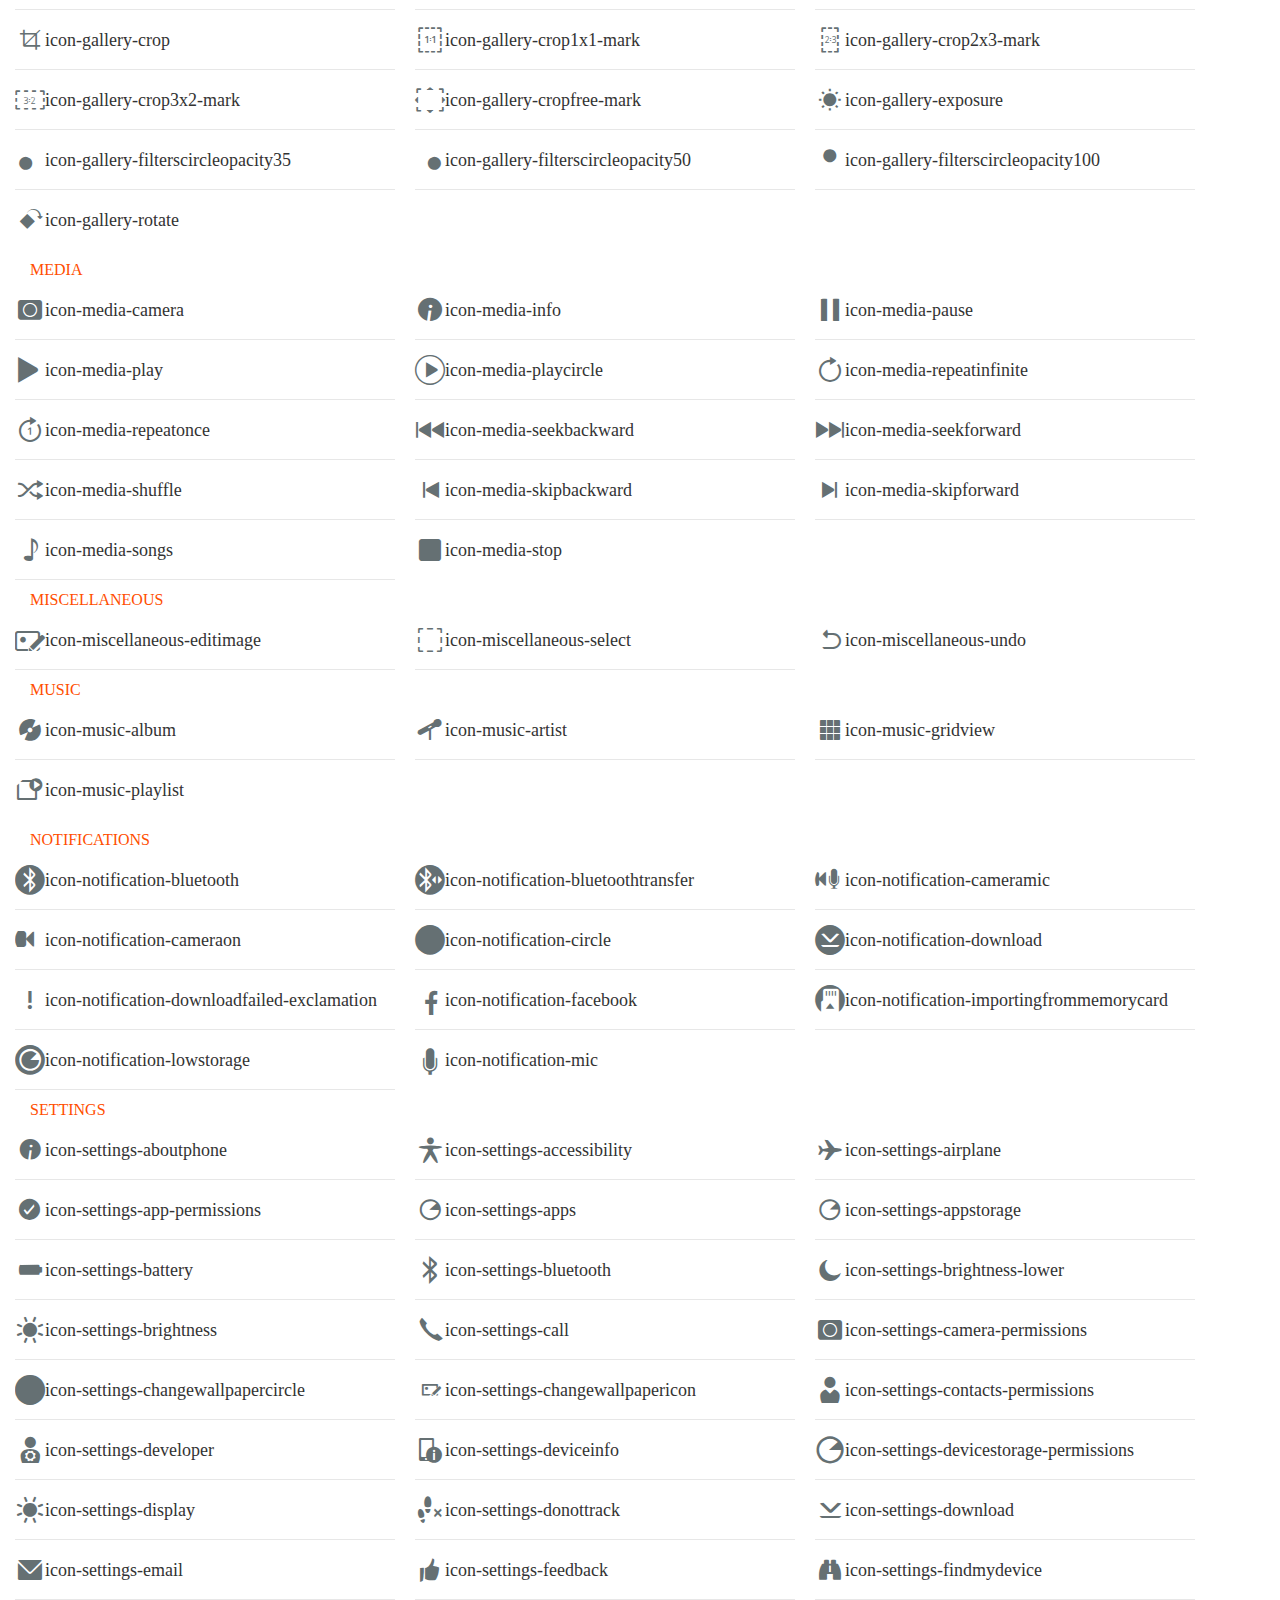
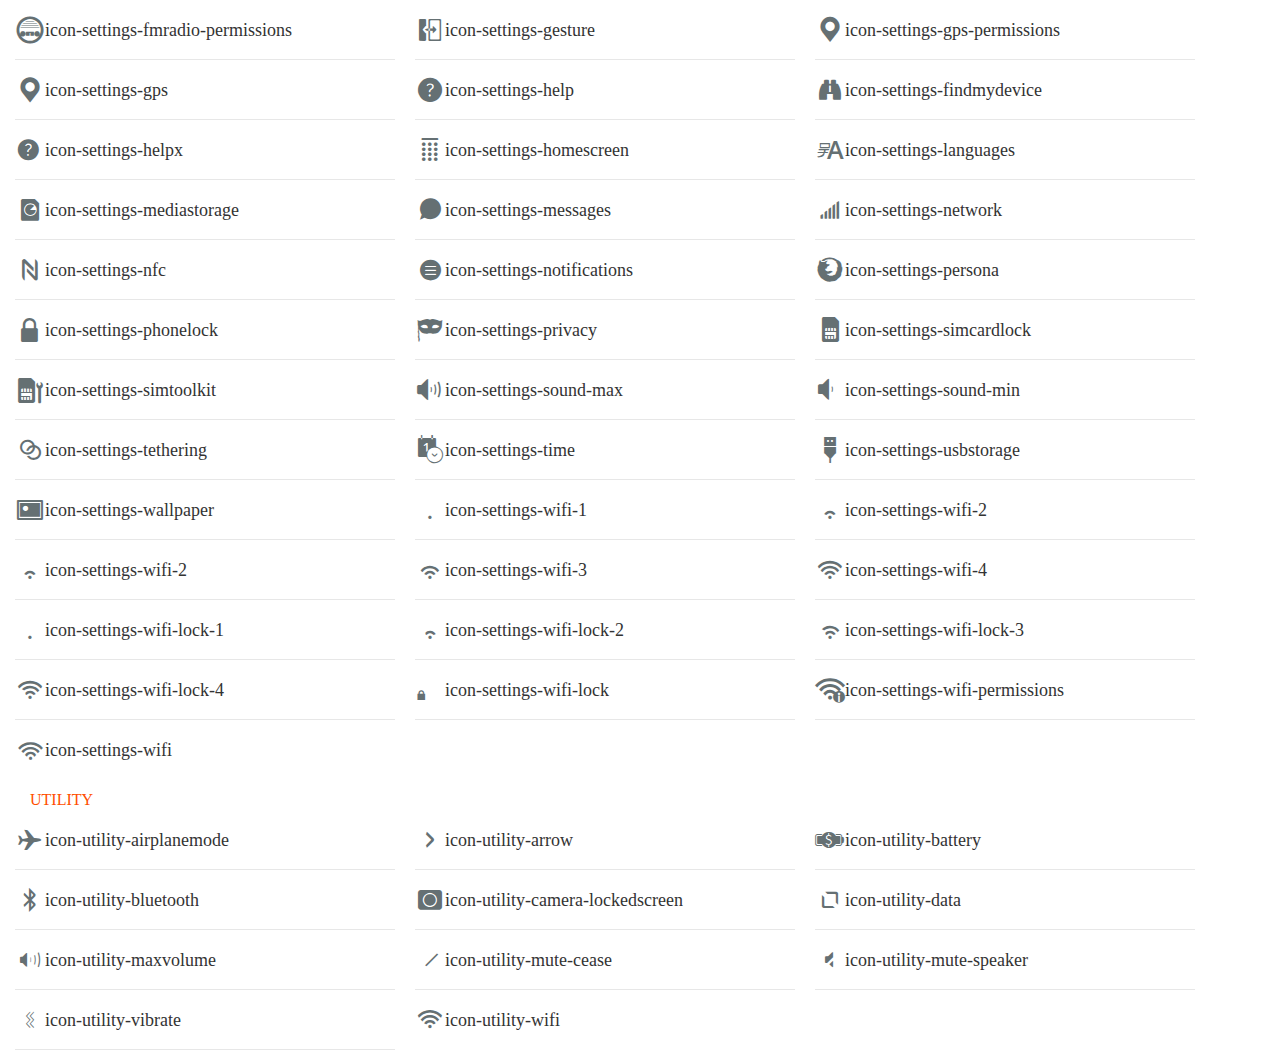
<file: resources/ffxos/style/icons/index.html>
<!DOCTYPE html>
<html>
<head>
  <meta charset="utf-8">
  <title>Icons</title>
  <meta name="description" content="Gaia icon font examle">
  <!--
    - This <style> and <link> is only used for the example preview,
    - it isn't needed for the real use case.
    -->
  <link rel="stylesheet" href="../icons.css">
  <link rel="stylesheet" href="../../style/lists.css">
  <style type="text/css">
    html, body {
      margin: 0;
      padding: 0;
      font-size: 10px;
      background-color: #fff;
    }
    h2.bb-docs {
      font-size: 1.8rem;
      font-weight: 300;
      color: #666;
      margin: -0.1rem 0 0;
      background-color: #f5f5f5;
      padding: 0.4rem 3rem;
      border: solid 0.1rem #e8e8e8;
      font-family: sans-serif;
    }
    .gaia-icon {
      width: 3rem;
    }
    .gaia-icon:before {
      height: 100%;
      line-height: 6rem;
      color: #657073;
      -moz-osx-font-smoothing: grayscale;
    }
    [data-type="list"] li {
      width: 38rem;
      margin-right: 2rem;
      float: left;
    }
    [data-type="list"] aside.icon {
      height: 5.9rem;
    }
  </style>
</head>
<body>
   <h2 class="bb-docs">To insert gaia-icons, add 'gaia-icon' together with the name next to each icon as classnames (e.g class="gaia-icon icon-alarmstop")</h2>

  <section data-type="list">
    <header>general</header>
    <ul>
      <li>
        <aside class="gaia-icon icon-alarmstop"></aside>
        <p>icon-alarmstop</p>
      </li>
      <li>
        <aside class="gaia-icon icon-attachments"></aside>
        <p>icon-attachments</p>
      </li>
      <li>
        <aside class="gaia-icon icon-back"></aside>
        <p>icon-back</p>
      </li>
      <li>
        <aside class="gaia-icon icon-browsing"></aside>
        <p>icon-browsing</p>
      </li>
      <li>
        <aside class="gaia-icon icon-bookmark"></aside>
        <p>icon-bookmark</p>
      </li>
      <li>
        <aside class="gaia-icon icon-bookmarked"></aside>
        <p>icon-bookmarked</p>
      </li>
      <li>
        <aside class="gaia-icon icon-clearcancel-circle"></aside>
        <p>icon-clearcancel-circle</p>
      </li>
      <li>
        <aside class="gaia-icon icon-clearcancel-cross"></aside>
        <p>icon-clearcancel-cross</p>
      </li>
      <li>
        <aside class="gaia-icon icon-closecancel"></aside>
        <p>icon-closecancel</p>
      </li>
      <li>
        <aside class="gaia-icon icon-compose"></aside>
        <p>icon-compose</p>
      </li>
      <li>
        <aside class="gaia-icon icon-contacts"></aside>
        <p>icon-contacts</p>
      </li>
      <li>
        <aside class="gaia-icon icon-delete"></aside>
        <p>icon-delete</p>
      </li>
      <li>
        <aside class="gaia-icon icon-dismisskeyboard"></aside>
        <p>icon-dismisskeyboard</p>
      </li>
      <li>
        <aside class="gaia-icon icon-editcontact"></aside>
        <p>icon-editcontact</p>
      </li>
      <li>
        <aside class="gaia-icon icon-foward"></aside>
        <p>icon-foward</p>
      </li>
      <li>
        <aside class="gaia-icon icon-gerneral-unlock"></aside>
        <p>icon-gerneral-unlock</p>
      </li>
      <li>
        <aside class="gaia-icon icon-homescreendelete-circle"></aside>
        <p>icon-homescreendelete-circle</p>
      </li>
      <li>
        <aside class="gaia-icon icon-homescreendelete-cross"></aside>
        <p>icon-homescreendelete-cross</p>
      </li>
      <li>
        <aside class="gaia-icon icon-lock"></aside>
        <p>icon-lock</p>
      </li>
      <li>
        <aside class="gaia-icon icon-newadd"></aside>
        <p>icon-newadd</p>
      </li>
      <li>
        <aside class="gaia-icon icon-menu"></aside>
        <p>icon-menu</p>
      </li>
      <li>
        <aside class="gaia-icon icon-options"></aside>
        <p>icon-options</p>
      </li>
      <li>
        <aside class="gaia-icon icon-reload"></aside>
        <p>icon-reload</p>
      </li>
      <li>
        <aside class="gaia-icon icon-search"></aside>
        <p>icon-search</p>
      </li>
      <!--li> Icon duplicated, find out with UX team
        <aside class="gaia-icon icon-search"></aside>
        <p>icon-search</p>
      </li--->
      <li>
        <aside class="gaia-icon icon-search"></aside>
        <p>icon-search</p>
      </li>
      <li>
        <aside class="gaia-icon icon-settings"></aside>
        <p>icon-settings</p>
      </li>
      <li>
        <aside class="gaia-icon icon-share"></aside>
        <p>icon-share</p>
      </li>
      <li>
        <aside class="gaia-icon icon-sms"></aside>
        <p>icon-sms</p>
      </li>
      <li>
        <aside class="gaia-icon icon-sync"></aside>
        <p>icon-sync</p>
      </li>
      <li>
        <aside class="gaia-icon icon-taskswitcherappclose-circle"></aside>
        <p>icon-taskswitcherappclose-circle</p>
      </li>
      <li>
        <aside class="gaia-icon icon-taskswitcherappclose-cross"></aside>
        <p>icon-taskswitcherappclose-cross</p>
      </li>
      <li>
        <aside class="gaia-icon icon-threadnotsent-exclamation"></aside>
        <p>icon-threadnotsent-exclamation</p>
      </li>
      <li>
        <aside class="gaia-icon icon-threadnotsent-circle"></aside>
        <p>icon-threadnotsent-circle</p>
      </li>
      <li>
        <aside class="gaia-icon icon-treadsent-check"></aside>
        <p>icon-treadsent-check</p>
      </li>
      <li>
        <aside class="gaia-icon icon-treadsent-circle"></aside>
        <p>icon-treadsent-circle</p>
      </li>
      <li>
        <aside class="gaia-icon icon-useraccoun-headers"></aside>
        <p>icon-useraccoun-headers</p>
      </li>
    </ul>

    <header>dialer</header>
    <ul>
      <li>
        <aside class="gaia-icon icon-activecall-addcontact"></aside>
        <p>icon-activecall-addcontact</p>
      </li>
      <li>
        <aside class="gaia-icon icon-activecall-bluetooth"></aside>
        <p>icon-activecall-bluetooth</p>
      </li>
      <li>
        <aside class="gaia-icon icon-activecall-hangup"></aside>
        <p>icon-activecall-hangup</p>
      </li>
      <li>
        <aside class="gaia-icon icon-activecall-hold"></aside>
        <p>icon-activecall-hold</p>
      </li>
      <li>
        <aside class="gaia-icon icon-activecall-mergecalls"></aside>
        <p>icon-activecall-mergecalls</p>
      </li>
      <li>
        <aside class="gaia-icon icon-activecall-mute"></aside>
        <p>icon-activecall-mute</p>
      </li>
      <li>
        <aside class="gaia-icon icon-activecall-pickup"></aside>
        <p>icon-activecall-pickup</p>
      </li>
      <li>
        <aside class="gaia-icon icon-activecall-sms"></aside>
        <p>icon-activecall-sms</p>
      </li>
      <li>
        <aside class="gaia-icon icon-activecall-speaker"></aside>
        <p>icon-activecall-speaker</p>
      </li>
      <li>
        <aside class="gaia-icon icon-activecall-switchlines"></aside>
        <p>icon-activecall-switchlines</p>
      </li>
      <li>
        <aside class="gaia-icon icon-activecall-voicemail"></aside>
        <p>icon-activecall-voicemail</p>
      </li>
      <li>
        <aside class="gaia-icon icon-dialer-contacts"></aside>
        <p>icon-dialer-contacts</p>
      </li>
      <li>
        <aside class="gaia-icon icon-dialer-dialpad"></aside>
        <p>icon-dialer-dialpad</p>
      </li>
      <li>
        <aside class="gaia-icon icon-dialer-delete"></aside>
        <p>icon-dialer-delete</p>
      </li>
      <li>
        <aside class="gaia-icon icon-dialer-recentcalls"></aside>
        <p>icon-dialer-recentcalls</p>
      </li>
    </ul>

    <header>Browser</header>
    <ul>
      <li>
        <aside class="gaia-icon icon-browser-back"></aside>
        <p>icon-browser-back</p>
      </li>
      <li>
        <aside class="gaia-icon icon-browser-closecancel"></aside>
        <p>icon-browser-closecancel</p>
      </li>
      <li>
        <aside class="gaia-icon icon-browser-crashedtab"></aside>
        <p>icon-browser-crashedtab</p>
      </li>
      <li>
        <aside class="gaia-icon icon-browser-foward"></aside>
        <p>icon-browser-foward</p>
      </li>
      <li>
        <aside class="gaia-icon icon-browser-moretabs"></aside>
        <p>icon-browser-moretabs</p>
      </li>
      <li>
        <aside class="gaia-icon icon-browser-nofavicon"></aside>
        <p>icon-browser-nofavicon</p>
      </li>
      <li>
        <aside class="gaia-icon icon-browser-reload"></aside>
        <p>icon-browser-reload</p>
      </li>
      <li>
        <aside class="gaia-icon icon-browser-search"></aside>
        <p>icon-browser-search</p>
      </li>
      <li>
        <aside class="gaia-icon icon-browser-secure"></aside>
        <p>icon-browser-secure</p>
      </li>
      <li>
        <aside class="gaia-icon icon-browser-secureunverified"></aside>
        <p>icon-browser-secureunverified</p>
      </li>
    </ul>

    <header>Calendar</header>
    <ul>
      <li>
        <aside class="gaia-icon icon-calendar-alarm"></aside>
        <p>icon-calendar-alarm</p>
      </li>
      <li>
        <aside class="gaia-icon icon-calendar-allday"></aside>
        <p>icon-calendar-allday</p>
      </li>
      <li>
        <aside class="gaia-icon icon-calendar-bullet"></aside>
        <p>icon-calendar-bullet</p>
      </li>
      <li>
        <aside class="gaia-icon icon-calendar-dot"></aside>
        <p>icon-calendar-dot</p>
      </li>
      <li>
        <aside class="gaia-icon icon-calendar-today"></aside>
        <p>icon-calendar-today</p>
      </li>
      <li>
        <aside class="gaia-icon icon-calendar-eventalarm"></aside>
        <p>icon-calendar-eventalarm</p>
      </li>
    </ul>

    <header>Call log</header>
    <ul>
      <li>
        <aside class="gaia-icon icon-calllog-checkboxoff"></aside>
        <p>icon-calllog-checkboxoff</p>
      </li>
      <li>
        <aside class="gaia-icon icon-calllog-checkboxon-box"></aside>
        <p>icon-calllog-checkboxon-box</p>
      </li>
      <li>
        <aside class="gaia-icon icon-calllog-checkboxon-checkmark"></aside>
        <p>icon-calllog-checkboxon-checkmark</p>
      </li>
      <li>
        <aside class="gaia-icon icon-calllog-expand"></aside>
        <p>icon-calllog-expand</p>
      </li>
      <li>
        <aside class="gaia-icon icon-calllog-incomingcall"></aside>
        <p>icon-calllog-incomingcall</p>
      </li>
      <li>
        <aside class="gaia-icon icon-calllog-incomingsms"></aside>
        <p>icon-calllog-incomingsms</p>
      </li>
      <li>
        <aside class="gaia-icon icon-calllog-missedcall"></aside>
        <p>icon-calllog-missedcall</p>
      </li>
      <li>
        <aside class="gaia-icon icon-calllog-outgoingcall"></aside>
        <p>icon-calllog-outgoingcall</p>
      </li>
      <li>
        <aside class="gaia-icon icon-calllog-outgoingsms"></aside>
        <p>icon-calllog-outgoingsms</p>
      </li>
    </ul>

    <header>Camera</header>
    <ul>
      <li>
        <aside class="gaia-icon icon-camera-cameraorientation"></aside>
        <p>icon-camera-cameraorientation</p>
      </li>
      <li>
        <aside class="gaia-icon icon-camera-flashauto"></aside>
        <p>icon-camera-flashauto</p>
      </li>
      <li>
        <aside class="gaia-icon icon-camera-flashoff"></aside>
        <p>icon-camera-flashoff</p>
      </li>
      <li>
        <aside class="gaia-icon icon-camera-flashon"></aside>
        <p>icon-camera-flashon</p>
      </li>
      <li>
        <aside class="gaia-icon icon-camera-videorecorder"></aside>
        <p>icon-camera-videorecorder</p>
      </li>
    </ul>

    <header>Contacts</header>
    <ul>
      <li>
        <aside class="gaia-icon icon-contact-add"></aside>
        <p>icon-contact-add</p>
      </li>
      <li>
        <aside class="gaia-icon icon-contact-addfavorite"></aside>
        <p>icon-contact-addfavorite</p>
      </li>
      <li>
        <aside class="gaia-icon icon-contact-addimage"></aside>
        <p>icon-contact-addimage</p>
      </li>
      <li>
        <aside class="gaia-icon icon-contact-checkmark"></aside>
        <p>icon-contact-checkmark</p>
      </li>
      <li>
        <aside class="gaia-icon icon-contact-delete-circle"></aside>
        <p>icon-contact-delete-circle</p>
      </li>
      <li>
        <aside class="gaia-icon icon-contact-delete-minus"></aside>
        <p>icon-contact-delete-minus</p>
      </li>
      <li>
        <aside class="gaia-icon icon-contact-detailfacebook-f"></aside>
        <p>icon-contact-detailfacebook-f</p>
      </li>
      <li>
        <aside class="gaia-icon icon-contact-detailfacebook-square"></aside>
        <p>icon-contact-detailfacebook-square</p>
      </li>
      <li>
        <aside class="gaia-icon icon-contact-email"></aside>
        <p>icon-contact-email</p>
      </li>
      <li>
        <aside class="gaia-icon icon-contact-favorite"></aside>
        <p>icon-contact-favorite</p>
      </li>
      <li>
        <aside class="gaia-icon icon-contact-favorited"></aside>
        <p>icon-contact-favorited</p>
      </li>
      <li>
        <aside class="gaia-icon icon-contact-favoritedcontact"></aside>
        <p>icon-contact-favoritedcontact</p>
      </li>
      <li>
        <aside class="gaia-icon icon-contact-find"></aside>
        <p>icon-contact-find</p>
      </li>
      <li>
        <aside class="gaia-icon icon-contact-link"></aside>
        <p>icon-contact-link</p>
      </li>
      <li>
        <aside class="gaia-icon icon-contact-location"></aside>
        <p>icon-contact-location</p>
      </li>
      <li>
        <aside class="gaia-icon icon-contact-phone"></aside>
        <p>icon-contact-phone</p>
      </li>
      <li>
        <aside class="gaia-icon icon-contact-sms"></aside>
        <p>icon-contact-sms</p>
      </li>
      <li>
        <aside class="gaia-icon icon-contact-twitter"></aside>
        <p>icon-contact-twitter</p>
      </li>
      <li>
        <aside class="gaia-icon icon-contact-phone"></aside>
        <p>icon-contact-phone</p>
      </li>
      <li>
        <aside class="gaia-icon icon-contact-undo-circle"></aside>
        <p>icon-contact-undo-circle</p>
      </li>
      <li>
        <aside class="gaia-icon icon-contact-undo-roundarrow"></aside>
        <p>icon-contact-undo-roundarrow</p>
      </li>
      <li>
        <aside class="gaia-icon icon-contact-phone"></aside>
        <p>icon-contact-phone</p>
      </li>
    </ul>

    <header>Cost control</header>
    <ul>
      <li>
        <aside class="gaia-icon icon-costcontrol-topup"></aside>
        <p>icon-costcontrol-topup</p>
      </li>
      <li>
        <aside class="gaia-icon icon-costcontrol-topuppay"></aside>
        <p>icon-costcontrol-topuppay</p>
      </li>
      <li>
        <aside class="gaia-icon icon-costcontrol-topupwithcode"></aside>
        <p>icon-costcontrol-topupwithcode</p>
      </li>
      <li>
        <aside class="gaia-icon icon-costcontrol-updatebalance"></aside>
        <p>icon-costcontrol-updatebalance</p>
      </li>
    </ul>

    <header>email</header>
    <ul>
      <li>
        <aside class="gaia-icon icon-email-addrecipient-circle"></aside>
        <p>icon-email-addrecipient-circle</p>
      </li>
      <li>
        <aside class="gaia-icon icon-email-addrecipient-plus"></aside>
        <p>icon-email-addrecipient-plus</p>
      </li>
      <li>
        <aside class="gaia-icon icon-email-attachment"></aside>
        <p>icon-email-attachment</p>
      </li>
      <li>
        <aside class="gaia-icon icon-email-downloadattachment"></aside>
        <p>icon-email-downloadattachment</p>
      </li>
      <li>
        <aside class="gaia-icon icon-email-flag"></aside>
        <p>icon-email-flag</p>
      </li>
      <li>
        <aside class="gaia-icon icon-email-forward"></aside>
        <p>icon-email-forward</p>
      </li>
      <li>
        <aside class="gaia-icon icon-email-markread"></aside>
        <p>icon-email-markread</p>
      </li>
      <li>
        <aside class="gaia-icon icon-email-markunread"></aside>
        <p>icon-email-markunread</p>
      </li>
      <li>
        <aside class="gaia-icon icon-email-move"></aside>
        <p>icon-email-move</p>
      </li>
      <li>
        <aside class="gaia-icon icon-email-removeattachment-circle"></aside>
        <p>icon-email-removeattachment-circle</p>
      </li>
      <li>
        <aside class="gaia-icon icon-email-removeattachment-cross"></aside>
        <p>icon-email-removeattachment-cross</p>
      </li>
      <li>
        <aside class="gaia-icon icon-email-reply"></aside>
        <p>icon-email-reply</p>
      </li>
      <li>
        <aside class="gaia-icon icon-email-replyall"></aside>
        <p>icon-email-replyall</p>
      </li>
      <li>
        <aside class="gaia-icon icon-email-send"></aside>
        <p>icon-email-send</p>
      </li>
      <li>
        <aside class="gaia-icon icon-emailsmscalilog-editlist"></aside>
        <p>icon-emailsmscalilog-editlist</p>
      </li>
    </ul>

    <header>fm radio</header>
    <ul>
      <li>
        <aside class="gaia-icon icon-fm-favouritedstation"></aside>
        <p>icon-fm-favouritedstation</p>
      </li>
      <li>
        <aside class="gaia-icon icon-fm-sound"></aside>
        <p>icon-fm-sound</p>
      </li>
    </ul>

    <header>ftu</header>
    <ul>
      <li>
        <aside class="gaia-icon icon-ftu-importgmail"></aside>
        <p>icon-ftu-importgmail</p>
      </li>
      <li>
        <aside class="gaia-icon icon-ftu-importoutlook"></aside>
        <p>icon-ftu-importoutlook</p>
      </li>
      <li>
        <aside class="gaia-icon icon-ftu-importsdcard"></aside>
        <p>icon-ftu-importsdcard</p>
      </li>
      <li>
        <aside class="gaia-icon icon-ftu-importsim"></aside>
        <p>icon-ftu-importsim</p>
      </li>
    </ul>

    <header>gallery</header>
    <ul>
      <li>
        <aside class="gaia-icon icon-gallery-autoenhancespark"></aside>
        <p>icon-gallery-autoenhancespark</p>
      </li>
      <li>
        <aside class="gaia-icon icon-gallery-autoenhancewand"></aside>
        <p>icon-gallery-autoenhancewand</p>
      </li>
      <li>
        <aside class="gaia-icon icon-gallery-crop-photo"></aside>
        <p>icon-gallery-crop-photo</p>
      </li>
      <li>
        <aside class="gaia-icon icon-gallery-crop"></aside>
        <p>icon-gallery-crop</p>
      </li>
      <li>
        <aside class="gaia-icon icon-gallery-crop1x1-mark"></aside>
        <p>icon-gallery-crop1x1-mark</p>
      </li>
      <li>
        <aside class="gaia-icon icon-gallery-crop2x3-mark"></aside>
        <p>icon-gallery-crop2x3-mark</p>
      </li>
      <li>
        <aside class="gaia-icon icon-gallery-crop3x2-mark"></aside>
        <p>icon-gallery-crop3x2-mark</p>
      </li>
      <li>
        <aside class="gaia-icon icon-gallery-cropfree-mark"></aside>
        <p>icon-gallery-cropfree-mark</p>
      </li>
      <li>
        <aside class="gaia-icon icon-gallery-exposure"></aside>
        <p>icon-gallery-exposure</p>
      </li>
      <li>
        <aside class="gaia-icon icon-gallery-filterscircleopacity35"></aside>
        <p>icon-gallery-filterscircleopacity35</p>
      </li>
      <li>
        <aside class="gaia-icon icon-gallery-filterscircleopacity50"></aside>
        <p>icon-gallery-filterscircleopacity50</p>
      </li>
      <li>
        <aside class="gaia-icon icon-gallery-filterscircleopacity100"></aside>
        <p>icon-gallery-filterscircleopacity100</p>
      </li>
      <li>
        <aside class="gaia-icon icon-gallery-rotate"></aside>
        <p>icon-gallery-rotate</p>
      </li>
    </ul>

    <header>media</header>
    <ul>
      <li>
        <aside class="gaia-icon icon-media-camera"></aside>
        <p>icon-media-camera</p>
      </li>
      <li>
        <aside class="gaia-icon icon-media-info"></aside>
        <p>icon-media-info</p>
      </li>
      <li>
        <aside class="gaia-icon icon-media-pause"></aside>
        <p>icon-media-pause</p>
      </li>
      <li>
        <aside class="gaia-icon icon-media-play"></aside>
        <p>icon-media-play</p>
      </li>
      <li>
        <aside class="gaia-icon icon-media-playcircle"></aside>
        <p>icon-media-playcircle</p>
      </li>
      <li>
        <aside class="gaia-icon icon-media-repeatinfinite"></aside>
        <p>icon-media-repeatinfinite</p>
      </li>
      <li>
        <aside class="gaia-icon icon-media-repeatonce"></aside>
        <p>icon-media-repeatonce</p>
      </li>
      <li>
        <aside class="gaia-icon icon-media-seekbackward"></aside>
        <p>icon-media-seekbackward</p>
      </li>
      <li>
        <aside class="gaia-icon icon-media-seekforward"></aside>
        <p>icon-media-seekforward</p>
      </li>
      <li>
        <aside class="gaia-icon icon-media-shuffle"></aside>
        <p>icon-media-shuffle</p>
      </li>
      <li>
        <aside class="gaia-icon icon-media-skipbackward"></aside>
        <p>icon-media-skipbackward</p>
      </li>
      <li>
        <aside class="gaia-icon icon-media-skipforward"></aside>
        <p>icon-media-skipforward</p>
      </li>
      <li>
        <aside class="gaia-icon icon-media-songs"></aside>
        <p>icon-media-songs</p>
      </li>
      <li>
        <aside class="gaia-icon icon-media-stop"></aside>
        <p>icon-media-stop</p>
      </li>
    </ul>

    <header>miscellaneous</header>
    <ul>
      <li>
        <aside class="gaia-icon icon-miscellaneous-editimage"></aside>
        <p>icon-miscellaneous-editimage</p>
      </li>
      <li>
        <aside class="gaia-icon icon-miscellaneous-select"></aside>
        <p>icon-miscellaneous-select</p>
      </li>
      <li>
        <aside class="gaia-icon icon-miscellaneous-undo"></aside>
        <p>icon-miscellaneous-undo</p>
      </li>
    </ul>

    <header>music</header>
    <ul>
      <li>
        <aside class="gaia-icon icon-music-album"></aside>
        <p>icon-music-album</p>
      </li>
      <li>
        <aside class="gaia-icon icon-music-artist"></aside>
        <p>icon-music-artist</p>
      </li>
      <li>
        <aside class="gaia-icon icon-music-gridview"></aside>
        <p>icon-music-gridview</p>
      </li>
      <li>
        <aside class="gaia-icon icon-music-playlist"></aside>
        <p>icon-music-playlist</p>
      </li>
    </ul>

    <header>notifications</header>
    <ul>
      <li>
        <aside class="gaia-icon icon-notification-bluetooth"></aside>
        <p>icon-notification-bluetooth</p>
      </li>
      <li>
        <aside class="gaia-icon icon-notification-bluetoothtransfer"></aside>
        <p>icon-notification-bluetoothtransfer</p>
      </li>
      <li>
        <aside class="gaia-icon icon-notification-cameramic"></aside>
        <p>icon-notification-cameramic</p>
      </li>
      <li>
        <aside class="gaia-icon icon-notification-cameraon"></aside>
        <p>icon-notification-cameraon</p>
      </li>
      <li>
        <aside class="gaia-icon icon-notification-circle"></aside>
        <p>icon-notification-circle</p>
      </li>
      <li>
        <aside class="gaia-icon icon-notification-download"></aside>
        <p>icon-notification-download</p>
      </li>
      <li>
        <aside class="gaia-icon icon-notification-downloadfailed-exclamation"></aside>
        <p>icon-notification-downloadfailed-exclamation</p>
      </li>
      <li>
        <aside class="gaia-icon icon-notification-facebook"></aside>
        <p>icon-notification-facebook</p>
      </li>
      <li>
        <aside class="gaia-icon icon-notification-importingfrommemorycard"></aside>
        <p>icon-notification-importingfrommemorycard</p>
      </li>
      <li>
        <aside class="gaia-icon icon-notification-lowstorage"></aside>
        <p>icon-notification-lowstorage</p>
      </li>
      <li>
        <aside class="gaia-icon icon-notification-mic"></aside>
        <p>icon-notification-mic</p>
      </li>
    </ul>

    <header>settings</header>
    <ul>
      <li>
        <aside class="gaia-icon icon-settings-aboutphone"></aside>
        <p>icon-settings-aboutphone</p>
      </li>
      <li>
        <aside class="gaia-icon icon-settings-accessibility"></aside>
        <p>icon-settings-accessibility</p>
      </li>
      <li>
        <aside class="gaia-icon icon-settings-airplane"></aside>
        <p>icon-settings-airplane</p>
      </li>
      <li>
        <aside class="gaia-icon icon-settings-app-permissions"></aside>
        <p>icon-settings-app-permissions</p>
      </li>
      <li>
        <aside class="gaia-icon icon-settings-apps"></aside>
        <p>icon-settings-apps</p>
      </li>
      <li>
        <aside class="gaia-icon icon-settings-appstorage"></aside>
        <p>icon-settings-appstorage</p>
      </li>
      <li>
        <aside class="gaia-icon icon-settings-battery"></aside>
        <p>icon-settings-battery</p>
      </li>
      <li>
        <aside class="gaia-icon icon-settings-bluetooth"></aside>
        <p>icon-settings-bluetooth</p>
      </li>
      <li>
        <aside class="gaia-icon icon-settings-brightness-lower"></aside>
        <p>icon-settings-brightness-lower</p>
      </li>
      <li>
        <aside class="gaia-icon icon-settings-brightness"></aside>
        <p>icon-settings-brightness</p>
      </li>
      <li>
        <aside class="gaia-icon icon-settings-call"></aside>
        <p>icon-settings-call</p>
      </li>
      <!--
        temporally disabled, as there's an issue with those two icons.
        Probably the SVG has not been properly generated.
      -->
      <!--li>
        <aside class="gaia-icon icon-settings-callwaitingdisabled-icon"></aside>
        <p>icon-settings-callwaitingdisabled-icon</p>
      </li>
      <li>
        <aside class="gaia-icon icon-settings-callwaitingdisabled-shape"></aside>
        <p>icon-settings-callwaitingdisabled-shape</p>
      </li-->
      <li>
        <aside class="gaia-icon icon-settings-camera-permissions"></aside>
        <p>icon-settings-camera-permissions</p>
      </li>
      <li>
        <aside class="gaia-icon icon-settings-changewallpapercircle"></aside>
        <p>icon-settings-changewallpapercircle</p>
      </li>
      <li>
        <aside class="gaia-icon icon-settings-changewallpapericon"></aside>
        <p>icon-settings-changewallpapericon</p>
      </li>
      <li>
        <aside class="gaia-icon icon-settings-contacts-permissions"></aside>
        <p>icon-settings-contacts-permissions</p>
      </li>
      <li>
        <aside class="gaia-icon icon-settings-developer"></aside>
        <p>icon-settings-developer</p>
      </li>
      <li>
        <aside class="gaia-icon icon-settings-deviceinfo"></aside>
        <p>icon-settings-deviceinfo</p>
      </li>
      <li>
        <aside class="gaia-icon icon-settings-devicestorage-permissions"></aside>
        <p>icon-settings-devicestorage-permissions</p>
      </li>
      <li>
        <aside class="gaia-icon icon-settings-display"></aside>
        <p>icon-settings-display</p>
      </li>
      <li>
        <aside class="gaia-icon icon-settings-donottrack"></aside>
        <p>icon-settings-donottrack</p>
      </li>
      <li>
        <aside class="gaia-icon icon-settings-download"></aside>
        <p>icon-settings-download</p>
      </li>
      <li>
        <aside class="gaia-icon icon-settings-email"></aside>
        <p>icon-settings-email</p>
      </li>
      <li>
        <aside class="gaia-icon icon-settings-feedback"></aside>
        <p>icon-settings-feedback</p>
      </li>
      <li>
        <aside class="gaia-icon icon-settings-findmydevice"></aside>
        <p>icon-settings-findmydevice</p>
      </li>
      <li>
        <aside class="gaia-icon icon-settings-fmradio-permissions"></aside>
        <p>icon-settings-fmradio-permissions</p>
      </li>
      <li>
        <aside class="gaia-icon icon-settings-gesture"></aside>
        <p>icon-settings-gesture</p>
      </li>
      <li>
        <aside class="gaia-icon icon-settings-gps-permissions"></aside>
        <p>icon-settings-gps-permissions</p>
      </li>
      <li>
        <aside class="gaia-icon icon-settings-gps"></aside>
        <p>icon-settings-gps</p>
      </li>
      <li>
        <aside class="gaia-icon icon-settings-help"></aside>
        <p>icon-settings-help</p>
      </li>
      <li>
        <aside class="gaia-icon icon-settings-findmydevice"></aside>
        <p>icon-settings-findmydevice</p>
      </li>
      <li>
        <aside class="gaia-icon icon-settings-helpx"></aside>
        <p>icon-settings-helpx</p>
      </li>
      <li>
        <aside class="gaia-icon icon-settings-homescreen"></aside>
        <p>icon-settings-homescreen</p>
      </li>
      <li>
        <aside class="gaia-icon icon-settings-languages"></aside>
        <p>icon-settings-languages</p>
      </li>
      <li>
        <aside class="gaia-icon icon-settings-mediastorage"></aside>
        <p>icon-settings-mediastorage</p>
      </li>
      <li>
        <aside class="gaia-icon icon-settings-messages"></aside>
        <p>icon-settings-messages</p>
      </li>
      <li>
        <aside class="gaia-icon icon-settings-network"></aside>
        <p>icon-settings-network</p>
      </li>
      <li>
        <aside class="gaia-icon icon-settings-nfc"></aside>
        <p>icon-settings-nfc</p>
      </li>
      <li>
        <aside class="gaia-icon icon-settings-notifications"></aside>
        <p>icon-settings-notifications</p>
      </li>
      <li>
        <aside class="gaia-icon icon-settings-persona"></aside>
        <p>icon-settings-persona</p>
      </li>
      <li>
        <aside class="gaia-icon icon-settings-phonelock"></aside>
        <p>icon-settings-phonelock</p>
      </li>
      <li>
        <aside class="gaia-icon icon-settings-privacy"></aside>
        <p>icon-settings-privacy</p>
      </li>
      <li>
        <aside class="gaia-icon icon-settings-simcardlock"></aside>
        <p>icon-settings-simcardlock</p>
      </li>
      <li>
        <aside class="gaia-icon icon-settings-simtoolkit"></aside>
        <p>icon-settings-simtoolkit</p>
      </li>
      <li>
        <aside class="gaia-icon icon-settings-sound-max"></aside>
        <p>icon-settings-sound-max</p>
      </li>
      <li>
        <aside class="gaia-icon icon-settings-sound-min"></aside>
        <p>icon-settings-sound-min</p>
      </li>
      <li>
        <aside class="gaia-icon icon-settings-tethering"></aside>
        <p>icon-settings-tethering</p>
      </li>
      <li>
        <aside class="gaia-icon icon-settings-time"></aside>
        <p>icon-settings-time</p>
      </li>
      <li>
        <aside class="gaia-icon icon-settings-usbstorage"></aside>
        <p>icon-settings-usbstorage</p>
      </li>
      <li>
        <aside class="gaia-icon icon-settings-wallpaper"></aside>
        <p>icon-settings-wallpaper</p>
      </li>
      <li>
        <aside class="gaia-icon icon-settings-wifi-1"></aside>
        <p>icon-settings-wifi-1</p>
      </li>
      <li>
        <aside class="gaia-icon icon-settings-wifi-2"></aside>
        <p>icon-settings-wifi-2</p>
      </li>
      <li>
        <aside class="gaia-icon icon-settings-wifi-2"></aside>
        <p>icon-settings-wifi-2</p>
      </li>
      <li>
        <aside class="gaia-icon icon-settings-wifi-3"></aside>
        <p>icon-settings-wifi-3</p>
      </li>
      <li>
        <aside class="gaia-icon icon-settings-wifi-4"></aside>
        <p>icon-settings-wifi-4</p>
      </li>
      <li>
        <aside class="gaia-icon icon-settings-wifi-lock-1"></aside>
        <p>icon-settings-wifi-lock-1</p>
      </li>
      <li>
        <aside class="gaia-icon icon-settings-wifi-lock-2"></aside>
        <p>icon-settings-wifi-lock-2</p>
      </li>
      <li>
        <aside class="gaia-icon icon-settings-wifi-lock-3"></aside>
        <p>icon-settings-wifi-lock-3</p>
      </li>
      <li>
        <aside class="gaia-icon icon-settings-wifi-lock-4"></aside>
        <p>icon-settings-wifi-lock-4</p>
      </li>
      <li>
        <aside class="gaia-icon icon-settings-wifi-lock"></aside>
        <p>icon-settings-wifi-lock</p>
      </li>
      <li>
        <aside class="gaia-icon icon-settings-wifi-permissions"></aside>
        <p>icon-settings-wifi-permissions</p>
      </li>
      <li>
        <aside class="gaia-icon icon-settings-wifi"></aside>
        <p>icon-settings-wifi</p>
      </li>
    </ul>

    <header>utility</header>
    <ul>
      <li>
        <aside class="gaia-icon icon-utility-airplanemode"></aside>
        <p>icon-utility-airplanemode</p>
      </li>
      <li>
        <aside class="gaia-icon icon-utility-arrow"></aside>
        <p>icon-utility-arrow</p>
      </li>
      <li>
        <aside class="gaia-icon icon-utility-battery"></aside>
        <p>icon-utility-battery</p>
      </li>
      <li>
        <aside class="gaia-icon icon-utility-bluetooth"></aside>
        <p>icon-utility-bluetooth</p>
      </li>
      <li>
        <aside class="gaia-icon icon-utility-camera-lockedscreen"></aside>
        <p>icon-utility-camera-lockedscreen</p>
      </li>
      <li>
        <aside class="gaia-icon icon-utility-data"></aside>
        <p>icon-utility-data</p>
      </li>
      <li>
        <aside class="gaia-icon icon-utility-maxvolume"></aside>
        <p>icon-utility-maxvolume</p>
      </li>
      <li>
        <aside class="gaia-icon icon-utility-mute-cease"></aside>
        <p>icon-utility-mute-cease</p>
      </li>
      <li>
        <aside class="gaia-icon icon-utility-mute-speaker"></aside>
        <p>icon-utility-mute-speaker</p>
      </li>
      <li>
        <aside class="gaia-icon icon-utility-vibrate"></aside>
        <p>icon-utility-vibrate</p>
      </li>
      <li>
        <aside class="gaia-icon icon-utility-wifi"></aside>
        <p>icon-utility-wifi</p>
      </li>
    </ul>
  </section>
</body>
</html>
</file>
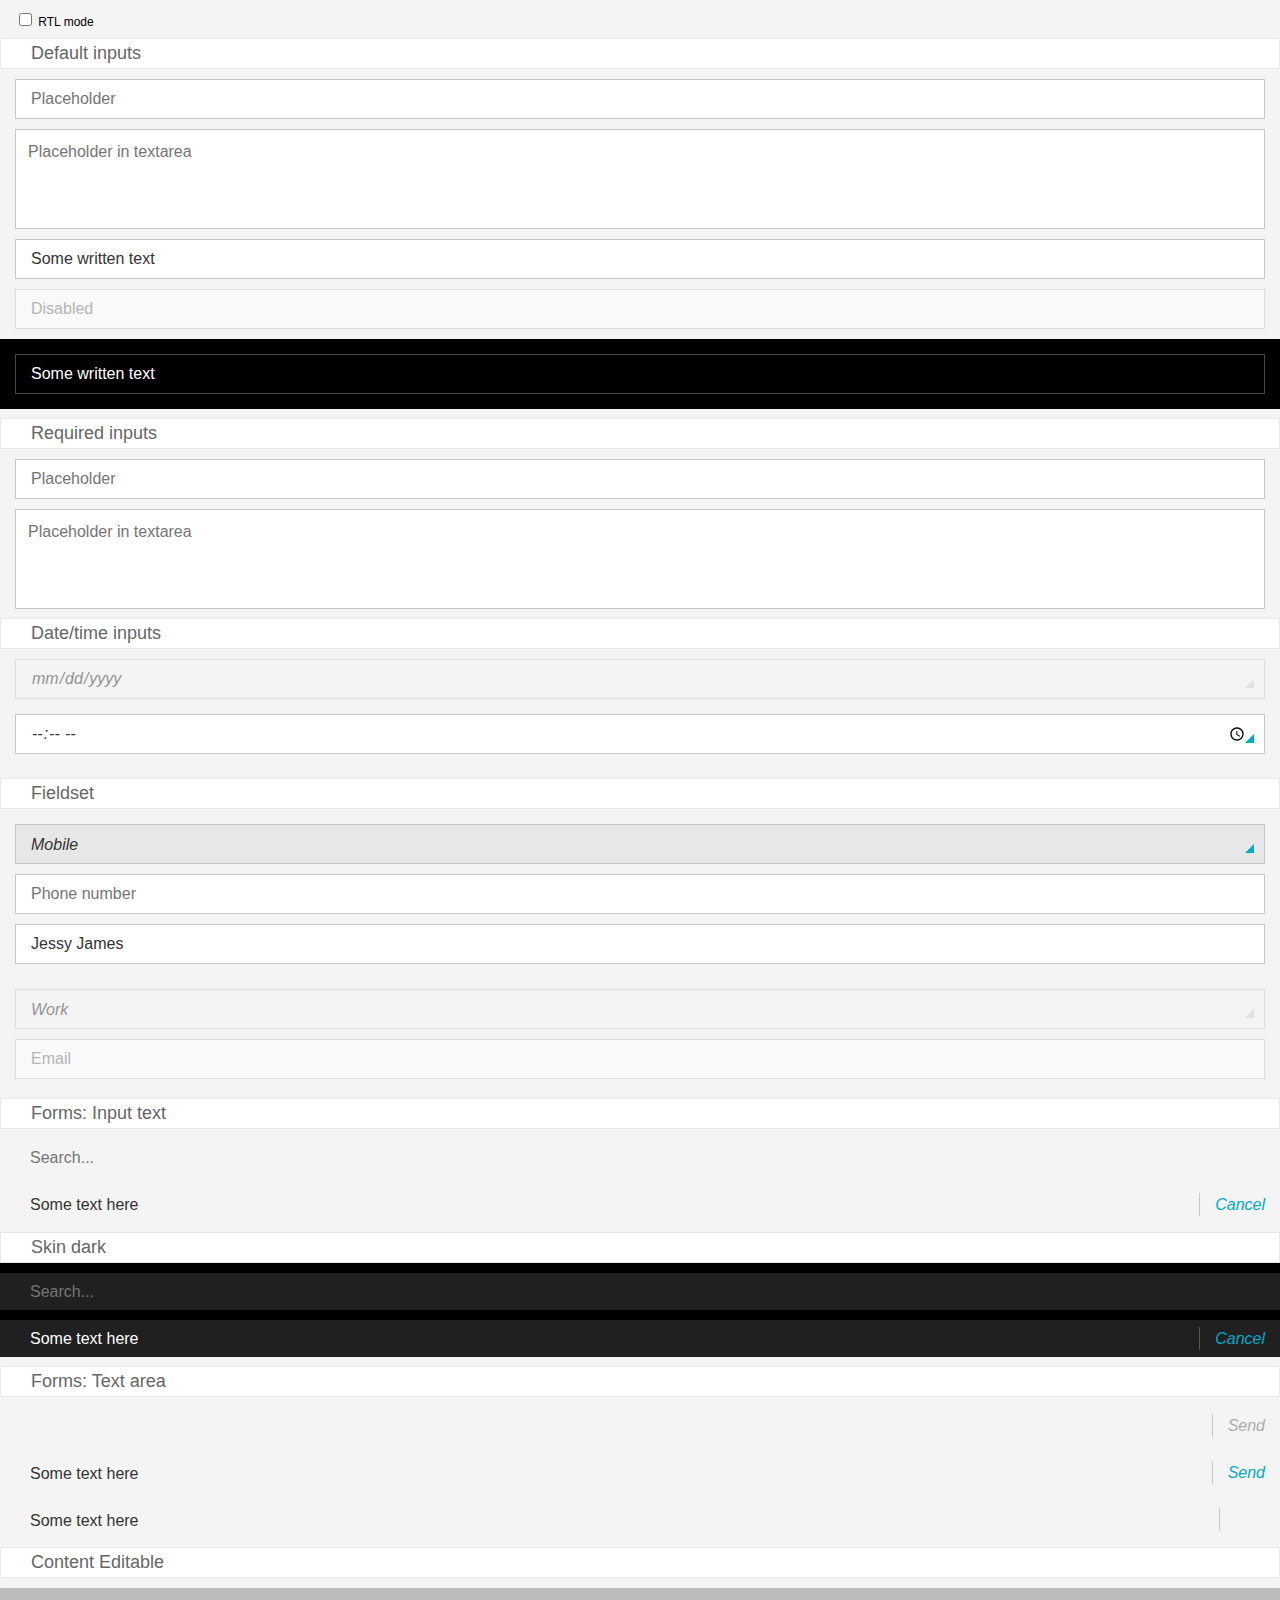
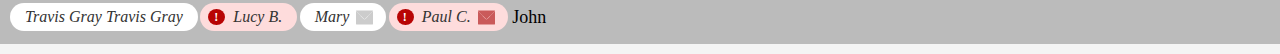
<file: resources/ffxos/style/input_areas/index.html>
<!DOCTYPE html>
<html dir="ltr">
<head>
  <meta charset="utf-8">

  <title>Input areas</title>
  <link rel="stylesheet" href="../input_areas.css">

  <!--
    This <style>, <script> and <link> is only used for the example code,
    is no needed for the real case use
  -->
  <style>
    html, body {
      margin: 0;
      padding: 0;
      font-size: 10px;
      background-color: #f4f4f4;
    }

    label.bb-docs {
      font-family: sans-serif;
      font-size: 1.2rem;
      margin-left: 1.5rem;
    }

    h2.bb-docs {
      font-family: sans-serif;
      padding: 0.4rem 3rem;
      margin: -0.1rem 0 0;
      border: solid 0.1rem #e8e8e8;
      color: #666;
      font-size: 1.8rem;
      font-weight: 300;
      background-color: #fff;
    }

    form { margin: 1rem 1.5rem; }

    form[role="search"] { margin: 1rem 0; }

    div.skin-dark {
      background: #000;
    }

    div.skin-dark.margins {
      margin: 1rem -1.5rem;
      padding: 1.5rem 1.5rem 0.5rem;
    }

    /**
     *  .bb-editable
     *  Added properties for this example, don't add on app.
     */
    .bb-editable {
      padding: 1.5rem 1rem 0.5rem;
      background: #bbb;
    }

    /**
     *  .icon-email:before
     *  Define the background-image with custom icon for App.
     *  Atention, well need the pseudo-element for compatibility with Building Blocks.
     *
     *  Example:
     *  .icon-mms:before { background-image: url(...); }
     */
    .icon-email:after {
      background-image: url([data-uri]);
    }

    .icon-send {
      background-image: url([data-uri]);
    }

  </style>
  <script>
    window.onload = function(){
      document.getElementById('dir').checked = false;
    };
  </script>
</head>

<body role="application">
  <p dir="ltr">
    <label class="bb-docs">
      <input id="dir" type="checkbox" checked="false"
        onchange="document.documentElement.dir = this.checked ? 'rtl' : 'ltr'">
      RTL mode
    </label>
  </p>
  <h2 class="bb-docs">Default inputs</h2>
  <form>
    <p>
      <input type="text" placeholder="Placeholder">
      <button type="reset">Clear</button>
    </p>

    <p>
      <textarea placeholder="Placeholder in textarea"></textarea>
    </p>

    <p>
      <input type="text" placeholder="Placeholder" value="Some written text" required>
      <button type="reset">Clear</button>
    </p>

    <p>
      <input type="text" placeholder="Disabled" disabled required>
      <button type="reset">Clear</button>
    </p>

    <div class="skin-dark margins">
      <p>
        <input type="text" placeholder="Placeholder" value="Some written text">
        <button type="reset">Clear</button>
      </p>
    </div>
  </form>

  <h2 class="bb-docs">Required inputs</h2>
  <form>
    <p>
      <input type="text" placeholder="Placeholder" required>
      <button type="reset">Clear</button>
    </p>

    <p>
      <textarea placeholder="Placeholder in textarea" required></textarea>
    </p>
  </form>

  <h2 class="bb-docs">Date/time inputs</h2>
  <form>
    <p>
      <input disabled type="date" placeholder="YYYY-MM-DD">
    </p>

    <p>
      <input type="time" placeholder="hh:mm:ss">
    </p>
  </form>

  <h2 class="bb-docs">Fieldset</h2>
  <form>
    <fieldset>
      <legend class="action">Mobile</legend>
      <section>
        <p>
          <input type="tel" placeholder="Phone number">
          <button type="reset">Clear</button>
        </p>
        <p>
          <input type="text" placeholder="Name" value="Jessy James">
          <button type="reset">Clear</button>
        </p>
      </section>
    </fieldset>

    <fieldset disabled>
      <legend>Work</legend>
      <section>
        <p>
          <input type="tel" placeholder="Email">
          <button type="reset">Clear</button>
        </p>
      </section>
    </fieldset>
  </form>

  <h2 class="bb-docs">Forms: Input text</h2>
  <form role="search">
    <p>
      <input type="text" placeholder="Search...">
      <button type="reset">Clear</button>
    </p>
  </form>

  <form role="search">
    <button type="submit">Cancel</button>
    <p>
      <input type="text" placeholder="Search..." value="Some text here">
      <button type="reset">Clear</button>
    </p>
  </form>

  <div class="skin-dark">
  <h2 class="bb-docs">Skin dark</h2>
    <form role="search" class="skin-dark">
      <p>
        <input type="text" placeholder="Search...">
        <button type="reset">Clear</button>
      </p>
    </form>

    <form role="search" class="skin-dark">
      <button type="submit">Cancel</button>
      <p>
        <input type="text" placeholder="Search..." value="Some text here">
        <button type="reset">Clear</button>
      </p>
    </form>
  </div>

  <h2 class="bb-docs">Forms: Text area</h2>
  <form role="search" class="bottom">
    <!-- this button should be enabled after start typing in the input field-->
    <button type="submit" disabled>Send</button>
    <p>
      <textarea></textarea>
    </p>
  </form>

  <form role="search" class="bottom">
    <button type="submit">Send</button>
    <p>
      <textarea>Some text here</textarea>
    </p>
  </form>

  <form role="search" class="bottom">
    <button type="submit" class="icon icon-send">Send</button>
    <p>
      <textarea>Some text here</textarea>
    </p>
  </form>

  <h2 class="bb-docs">Content Editable</h2>
  <ul class="bb-editable">
    <li contenteditable="false">Travis Gray Travis Gray</li>
    <li class="invalid" contenteditable="false">Lucy B.</li>
    <li class="icon icon-email" contenteditable="false">Mary</li>
    <li class="invalid icon icon-email" contenteditable="false">Paul C.</li>
    <li contenteditable="true">John</li>
  </ul>

</body>
</html>
</file>
<file: resources/ffxos/style/buttons.css>
/* ----------------------------------
 * Buttons
 * ---------------------------------- */

.button::-moz-focus-inner,
.bb-button::-moz-focus-inner,
button::-moz-focus-inner {
  border: none;
  outline: none;
}

button,
.bb-button,
.button {
  font-family: sans-serif;
  font-style: italic;
  width: 100%;
  height: 4rem;
  margin: 0 0 1rem;
  padding: 0 1.2rem;
  -moz-box-sizing: border-box;
  display: inline-block;
  vertical-align: middle;
  text-overflow: ellipsis;
  white-space: nowrap;
  overflow: hidden;
  background: #d8d8d8;
  border: none;
  border-radius: 2rem;
  font-weight: normal;
  font-size: 1.6rem;
  line-height: 4rem;
  color: #333;
  text-align: center;
  text-decoration: none;
  outline: none;
}

/* Recommend */
button.recommend,
.bb-button.recommend {
  background-color: #00caf2;
  color: #fff;
}

/* Danger */
button.danger,
.danger.bb-button {
  background-color: #e51e1e;
  color: #fff;
}

/* Pressed */
button:active,
.bb-button:active,
.button:active {
  background-color: #b2f2ff;
  color: #fff;
}

/* Icons */
button[data-icon],
.bb-button[data-icon],
.button[data-icon] {
  position: relative;
}

button[data-icon]:before,
.bb-button[data-icon]:before,
.button[data-icon]:before {
  position: absolute;
  top: 50%;
  margin-top: -1.5rem;
  right: 1.5rem;
  line-height: 3rem;
}

button[data-icon]:active:before,
.bb-button[data-icon]:active:before,
.button[data-icon]:active:before {
  color: #fff;
}

/* Pressed with dark skin */
.skin-dark button:active,
.skin-dark .bb-button:active,
.skin-dark .button:active {
  background-color: #00aacc;
}

/* Disabled */
button[disabled],
.bb-button[aria-disabled="true"],
.button[aria-disabled="true"] {
  background-color: rgba(0,0,0,0.05);
  color: #c7c7c7;
  pointer-events: none;
}

button[disabled].recommend,
.bb-button[aria-disabled="true"].recommend,
.button[aria-disabled="true"].recommend {
  background-color: #97cbd5;
  color: rgba(255,255,255,0.5);
}

button[disabled].danger,
.bb-button[aria-disabled="true"].danger,
.button[aria-disabled="true"].danger {
  background-color: #eb7474;
  color: rgba(255,255,255,0.5);
}

/* Disabled with dark background */
.skin-dark button[disabled],
.skin-dark .button[aria-disabled="true"],
.skin-dark .bb-button[aria-disabled="true"] {
  background-color: #565656;
  color: rgba(255,255,255,0.4);
}

.skin-dark button[disabled].recommend,
.skin-dark .button[aria-disabled="true"].recommend,
.skin-dark .bb-button[aria-disabled="true"].recommend {
  background-color: #006579;
}

.skin-dark button[disabled].danger,
.skin-dark .button[aria-disabled="true"].danger,
.skin-dark .bb-button[aria-disabled="true"].danger {
  background-color: #730f0f;
}

button[disabled]::-moz-selection,
.button[aria-disabled="true"]::-moz-selection,
.bb-button[aria-disabled="true"]::-moz-selection {
  -moz-user-select: none;
}

/* ----------------------------------
 * Buttons inside lists
 * ---------------------------------- */

li button,
li .bb-button,
li .button {
  position: relative;
  text-align: left;
  border: 0.1rem solid #c7c7c7;
  background: rgba(0,0,0,0.05);
  margin: 0 0 1rem;
  overflow: hidden;
  border-radius: 0;
  display: flex;
  height: auto;
  min-height: 4rem;
  text-overflow: initial;
  white-space: normal;
  line-height: 2rem;
  padding: 1rem 1.2rem;
}

/* Press */
li .bb-button:active:after,
li .button:active:after,
li button:active:after {
  opacity: 0;
}

/* Disabled */
li button:disabled,
li .bb-button[aria-disabled="true"],
li .button[aria-disabled="true"] {
  opacity: 0.5;
}

/* Icons */
li button.icon,
li .bb-button.icon,
li .button.icon {
  padding-right: 4rem;
}

li button.icon:before,
li .bb-button.icon:before,
li .button.icon:before {
  content: "";
  width: 3rem;
  height: 3rem;
  position: absolute;
  top: 50%;
  right: 0.5rem;
  margin-top: -1.5rem;
  background: transparent no-repeat center center / 100% auto;
  pointer-events: none;
}

li button.icon-view:active,
li .bb-button.icon-view:active,
li .button.icon-view:active {
  background-color: #b2f2ff;
}

li button.icon-view:before,
li .bb-button.icon-view:before,
li .button.icon-view:before {
  background-image: url(buttons/images/next.png);
  right: 0;
}

li button[data-icon]:before,
li .bb-button[data-icon]:before,
li .button[data-icon]:before {
  right: 1rem;
}

li button[data-icon="expand"]:before,
li .bb-button[data-icon="expand"]:before,
li .button[data-icon="expand"]:before {
  color: #00aac5;
  top: unset;
  bottom: 0;
}

li button[data-icon="expand"][disabled]:before,
li .bb-button[data-icon="expand"][aria-disabled="true"]:before,
li .button[data-icon="expand"][aria-disabled="true"]:before {
  color: #A9A9A9;
}

li button[data-icon="forward"]:before,
li .bb-button[data-icon="forward"]:before,
li .button[data-icon="forward"]:before {
  color: #686f72;
}

/* Getting more space for text, as icon is shorter */
li button.icon-dialog,
li .bb-button.icon-dialog,
li .button.icon-dialog {
  padding-right: 3rem;
}

li button.icon-dialog:before,
li .bb-button.icon-dialog:before,
li .button.icon-dialog:before {
  width: 0;
  height: 0;
  top: auto;
  right: 0.8rem;
  bottom: 0.5rem;
  border-top: 0.7rem solid transparent;
  border-bottom: 0.7rem solid transparent;
  border-left: 0.7rem solid #00aac5;
  transform: rotate(45deg);
  z-index: 1;
}

li button.icon-dialog:disabled:before,
li .bb-button[aria-disabled="true"].icon-dialog:before,
li .button[aria-disabled="true"].icon-dialog:before {
  border-left: 0.7rem solid #a9a9a9;
}

/* ----------------------------------
 * Theme: Dark
 * ---------------------------------- */

.skin-dark li button,
.skin-dark li .bb-button,
.skin-dark li .button {
  background-color: #454545;
  border: none;
  color: #fff;
  font-weight: normal;
}

.skin-dark li button:active,
.skin-dark li .button:active,
.skin-dark li .bb-button:active {
  background-color: #00aacc;
}

.skin-dark li button.icon-view:active,
.skin-dark li .button.icon-view:active,
.skin-dark li .bb-button.icon-view:active {
  background-color: #00aacc;
}

.skin-dark li button.icon-dialog:active:before,
.skin-dark li .bb-button.icon-dialog:active:before,
.skin-dark li .button.icon-dialog:active:before {
  border-left: 0.7rem solid #b2f2ff;
}

.skin-dark li button:disabled,
.skin-dark li .bb-button[aria-disabled="true"],
.skin-dark li .button[aria-disabled="true"] {
  background-color: #454545;
  opacity: 0.5;
}

/* Inputs inside of .button */
.button input,
body[role="application"] .bb-button input,
body[role="application"] .button input {
  border: 0;
  background: none;
}

/* select */
select {
  width: 100%;
  -moz-box-sizing: border-box;
  font-family: sans-serif;
  font-style: italic;
  font-size: 1.6rem;
  color: #333;
  margin: 0 0 1rem;
  padding: 0 0 0 1.1rem;
  text-overflow: ellipsis;
  white-space: nowrap;
  overflow: hidden;
  height: 4rem;
  border: 0.1rem solid #c7c7c7;
  background: rgba(0,0,0,0.05);
}

.skin-dark select {
  background-color: rgba(87, 87, 87, 0.8);
  border: none;
  color: #fff;
}

/* remove dotted outline */
select:-moz-focusring {
  color: transparent;
  text-shadow: 0 0 0 #333;
}

.skin-dark select:-moz-focusring {
  text-shadow: 0 0 0 #fff;
}

/* Hides dropdown arrow until bug #649849 is fixed */
.bb-button.icon select,
.button.icon select,
.bb-button[data-icon] select,
.button[data-icon] select {
  position: absolute;
  top: -0.6rem;
  left: 0;
  width: calc(100% + 3rem);
  height: 100%;
  margin: 0;
  padding: 0 5rem 0 0;
  text-indent: 0;
  font-weight: 400;
  font-size: 1.7rem;
  /*
    The select element uses the text color to determine the color of the outline.
    We put a text shadow with needed offset and no blur, so that replaces the text.
  */
  color: rgba(0,0,0,0);
  text-shadow: 1rem 0.5rem 0 #333;
  border: none;
  background: none;
}

.bb-button.icon select option,
.button.icon select option,
.bb-button[data-icon] select option,
.button[data-icon] select option {
  color: #000;
  border: 0;
  padding: 0.6rem 1.3rem;
  text-shadow: 0 0 0 rgba(0,0,0,0);
}

.bb-button.icon-dialog,
.button.icon-dialog {
  overflow: hidden;
}

.skin-dark .bb-button.icon select,
.skin-dark .button.icon select,
.skin-dark .bb-button[data-icon] select,
.skin-dark .button[data-icon] select {
  text-shadow: 1rem 0.5rem 0 #fff;
}

/******************************************************************************
 * Right-To-Left layout
 */

html[dir="rtl"] li button,
html[dir="rtl"] li .bb-button,
html[dir="rtl"] li .button {
  text-align: right;
}

html[dir="rtl"] button[data-icon]:before,
html[dir="rtl"] .bb-button[data-icon]:before,
html[dir="rtl"] .button[data-icon]:before {
  right: unset;
  left: 1.5rem;
  transform: scale(-1, 1);
}

html[dir="rtl"] li button[data-icon]:before,
html[dir="rtl"] li .bb-button[data-icon]:before,
html[dir="rtl"] li .button[data-icon]:before {
  left: 1rem;
}

html[dir="rtl"] li button.icon:before,
html[dir="rtl"] li .bb-button.icon:before,
html[dir="rtl"] li .button.icon:before {
  right: auto;
  left: 0.5rem;
}

html[dir="rtl"] li button.icon-dialog,
html[dir="rtl"] li .bb-button.icon-dialog,
html[dir="rtl"] li .button.icon-dialog {
  padding-left: 3rem;
}

html[dir="rtl"] li button.icon-view:before,
html[dir="rtl"] li .bb-button.icon-view:before,
html[dir="rtl"] li .button.icon-view:before {
  left: 0;
  right: auto;
  transform: rotate(180deg);
}

html[dir="rtl"] li button.icon-dialog:before,
html[dir="rtl"] li .bb-button.icon-dialog:before,
html[dir="rtl"] li .button.icon-dialog:before {
  left: 0.8rem;
  right: auto;
  transform: rotate(135deg);
}

html[dir="rtl"] select {
  padding: 0 1.2rem 0 0; /* .3rem right space because of italic */
  text-align: right;
}

/* Hides dropdown arrow until bug #649849 is fixed */
html[dir="rtl"] .bb-button.icon-dialog select,
html[dir="rtl"] .button.icon-dialog select,
html[dir="rtl"] .bb-button[data-icon] select,
html[dir="rtl"] .button[data-icon] select {
  left: auto;
  right: 0.3rem; /* .3rem space because of italic */
  text-indent: 1rem;
  padding: 0 0 0 4rem;
}
</file>
<file: resources/ffxos/style/headers.css>
/* -------------------------------------------------------------------
  HEADERS: layout
  Form factor or Skin dependent styles should NOT be defined here.
------------------------------------------------------------------- */

section[role="region"] > header:first-child {
  position: relative;
  display: block;
  z-index: 10;
  padding: 0;
  height: 5rem;
  border: none;
}

section[role="region"] > header:first-child h1 {
  font-size: 2.3rem;
  line-height: 5rem;
  white-space: nowrap;
  text-overflow: ellipsis;
  display: block;
  overflow: hidden;
  margin: 0;
  padding: 0 1rem;
  height: 100%;
  font-weight: 300;
  font-style: italic;
  text-align: center;
}

section[role="region"] > header:first-child h1 em {
  font-weight: 400;
  font-size: 1.5rem;
  line-height: 1em;
  font-style: normal;
}

section[role="region"] > header:first-child menu {
  height: 100%;
  float: right;
  padding: 0;
  margin: 0;
}

/* ----------------------------------
  Buttons
---------------------------------- */

section[role="region"] > header:first-child a,
section[role="region"] > header:first-child button {
  box-sizing: border-box;
  position: relative;
  display: block;
  overflow: hidden;
  float: left;
  min-width: 5rem;
  width: auto;
  height: 5rem;
  border: none;
  background: none;
  padding: 0 1rem;
  margin: 0;
  font-weight: 400;
  font-size: 1.5rem;
  line-height: 5rem;
  border-radius: 0;
  text-decoration: none;
  text-align: center;
  text-shadow: none;
  font-style: italic;
}

/* Pressed state */
section[role="region"] > header:first-child a:focus {
  outline: none;
}

section[role="region"] > header:first-child button::-moz-focus-inner {
  outline: none;
  border: none;
  margin-top: -0.2rem; /* To fix line-height bug (697451) */
  padding: 0;
}

/* Disabled state */
section[role="region"] > header:first-child a[aria-disabled="true"],
section[role="region"] > header:first-child button[disabled] {
  opacity: 0.3;
  pointer-events: none;
}

/* ----------------------------------
  Icons
---------------------------------- */

section[role="region"] > header:first-child .icon {
  display: block;
  width: 3rem;
  height: 5rem;
  background: transparent no-repeat center / 3rem auto;
  font-size: 0;
}

/* ----------------------------------
  Subheader
---------------------------------- */

section[role="region"] > header {
  z-index: 0;
  height: auto;
}

section[role="region"] header h2 {
  margin: 0;
  padding: 0.8rem 3rem;
  font-weight: 400;
  font-size: 1.5rem;
  line-height: 1.8rem;
}

/* -----------------------------------------------------------------
  HEADER SKIN: default
  Default values in case we are not overriding them using
  class="skin-*"
----------------------------------------------------------------- */

section[role="region"] > header:first-child {
  color: #fff;
  background-color: #f97c17;
}

section[role="region"] > header:first-child h1 {
  color: #fff;
}

section[role="region"] > header:first-child a,
section[role="region"] > header:first-child button {
  color: rgba(0,0,0,0.6);
}

section[role="region"] > header:first-child a:active,
section[role="region"] > header:first-child button:active,
section[role="region"] > header:first-child a:hover,
section[role="region"] > header:first-child button:hover {
  background-color: rgba(0,0,0,0.07);
}

section[role="region"] > header:first-child a:focus,
section[role="region"] > header:first-child button:focus {
  background-color: transparent;
}

/* ----------------------------------
  Icons
---------------------------------- */

section[role="region"] > header:first-child .icon-add {
  background-image: url(headers/images/icons/add.png);
}

section[role="region"] > header:first-child .icon-compose {
  background-image: url(headers/images/icons/compose.png);
}

section[role="region"] > header:first-child .icon-edit {
  background-image: url(headers/images/icons/edit.png);
}

section[role="region"] > header:first-child .icon-send {
  background-image: url(headers/images/icons/send.png);
}

section[role="region"] > header:first-child .icon-close {
  background-image: url(headers/images/icons/close.png);
}

section[role="region"] > header:first-child .icon-back {
  background-image: url(headers/images/icons/back.png);
}

section[role="region"] > header:first-child .icon-menu {
  background-image: url(headers/images/icons/menu.png);
}

section[role="region"] > header:first-child .icon-user {
  background-image: url(headers/images/icons/user.png);
}

section[role="region"] > header:first-child .icon-up {
  background-image: url(headers/images/icons/up.png);
}

section[role="region"] > header:first-child .icon-down {
  background-image: url(headers/images/icons/down.png);
}

section[role="region"] > header:first-child .icon-options {
  background-image: url(headers/images/icons/options.png);
}

/* ----------------------------------
  Subheader
---------------------------------- */

section[role="region"] header h2 {
  color: #424242;
  border-bottom: solid 0.1rem #e6e6e6;
}

/* -----------------------------------------------------------------
  HEADER SKIN: comms
  .skin-comms will override default values
----------------------------------------------------------------- */

.skin-comms section[role="region"] > header:first-child,
section[role="region"].skin-comms > header:first-child {
  background-color: #00adad;
}

.skin-comms section[role="region"] > header:first-child a,
.skin-comms section[role="region"] > header:first-child button,
section[role="region"].skin-comms > header:first-child a,
section[role="region"].skin-comms > header:first-child button {
  color: rgba(0,0,0,0.5);
}

.skin-comms section[role="region"] > header:first-child a:active,
.skin-comms section[role="region"] > header:first-child button:active,
.skin-comms section[role="region"] > header:first-child a:hover,
.skin-comms section[role="region"] > header:first-child button:hover,
section[role="region"].skin-comms > header:first-child a:active,
section[role="region"].skin-comms > header:first-child button:active,
section[role="region"].skin-comms > header:first-child a:hover,
section[role="region"].skin-comms > header:first-child button:hover {
  background-color: rgba(0,0,0,0.1);
}

.skin-comms section[role="region"] > header:first-child a:focus,
.skin-comms section[role="region"] > header:first-child button:focus,
section[role="region"].skin-comms > header:first-child a:focus,
section[role="region"].skin-comms > header:first-child button:focus {
  background-color: transparent;
}

/* -----------------------------------------------------------------
  HEADER SKIN: dark
  .skin-dark will override default values
----------------------------------------------------------------- */

section[role="region"].skin-dark > header:first-child,
.skin-dark > section[role="region"] > header:first-child {
  background-color: #242d33;
}

.skin-dark section[role="region"] > header:first-child a,
.skin-dark section[role="region"] > header:first-child button,
section[role="region"].skin-dark > header:first-child a,
section[role="region"].skin-dark > header:first-child button {
  color: #00aac5;
}

.skin-dark section[role="region"] > header:first-child a:active,
.skin-dark section[role="region"] > header:first-child button:active,
.skin-dark section[role="region"] > header:first-child a:hover,
.skin-dark section[role="region"] > header:first-child button:hover,
section[role="region"].skin-dark > header:first-child a:active,
section[role="region"].skin-dark > header:first-child button:active,
section[role="region"].skin-dark > header:first-child a:hover,
section[role="region"].skin-dark > header:first-child button:hover {
  background-color: rgba(0,0,0,0.4);
}

.skin-dark section[role="region"] > header:first-child a:focus,
.skin-dark section[role="region"] > header:first-child button:focus,
section[role="region"].skin-dark > header:first-child a:focus,
section[role="region"].skin-dark > header:first-child button:focus {
  background-color: transparent;
}

section[role="region"].skin-dark header h2,
.skin-dark > section[role="region"] header h2 {
  background-color: #2c353b;
  color: #fff;
  border: none;
}

/* -----------------------------------------------------------------
  HEADER SKIN: organic
  .skin-organic will override default values
----------------------------------------------------------------- */

section[role="region"].skin-organic > header:first-child,
.skin-organic section[role="region"] > header:first-child {
  color: #868692;
  background-color: #f4f4f4;
}

section[role="region"].skin-organic > header:first-child h1,
.skin-organic section[role="region"] > header:first-child h1 {
  color: #868692;
}

section[role="region"].skin-organic > header:first-child a,
section[role="region"].skin-organic > header:first-child button,
.skin-organic section[role="region"] > header:first-child a,
.skin-organic section[role="region"] > header:first-child button {
  color: #00aac5;
}

section[role="region"].skin-organic > header:first-child a:focus,
section[role="region"].skin-organic > header:first-child button:focus,
.skin-organic section[role="region"] > header:first-child a:focus,
.skin-organic section[role="region"] > header:first-child button:focus {
  background-color: transparent;
}

/* ----------------------------------
  Icons
---------------------------------- */

section[role="region"].skin-organic > header:first-child .icon-back,
.skin-organic section[role="region"] > header:first-child .icon-back {
  background-image: url(headers/images/icons/organic/back.png);
}

section[role="region"].skin-organic > header:first-child .icon-close,
.skin-organic section[role="region"] > header:first-child .icon-close {
  background-image: url(headers/images/icons/organic/close.png);
}

section[role="region"].skin-organic > header:first-child .icon-add,
.skin-organic section[role="region"] > header:first-child .icon-add {
  background-image: url(headers/images/icons/organic/add.png);
}

section[role="region"].skin-organic > header:first-child .icon-edit,
.skin-organic section[role="region"] > header:first-child .icon-edit {
  background-image: url(headers/images/icons/organic/edit.png);
}

/* ----------------------------------
  Subheader
---------------------------------- */

section[role="region"].skin-organic header h2,
.skin-organic section[role="region"] header h2 {
  background-color: #e7e7e7;
  color: #4d4d4d;
  border: none;
}
</file>
<file: resources/ffxos/style/lists.css>
/* ----------------------------------
 * Lists
 * ---------------------------------- */
[data-type="list"] {
  font-weight: 400;
  padding: 0 1.5rem;
}

[data-type="list"] ul {
  list-style: none;
  margin: 0;
  padding: 0;
  overflow: hidden;
}

[data-type="list"] strong {
  font-weight: 500;
}

/* Title divisors */
[data-type="list"] header {
  padding: 0 1.5rem;
  margin: 0;
  font-size: 1.6rem;
  height: 3rem;
  line-height: 4rem;
  font-weight: normal;
  color: #ff4e00;
  text-transform: uppercase;
  overflow: hidden;
  text-overflow: ellipsis;
  white-space: nowrap;
}

/* List items */
[data-type="list"] li {
  width: 100%;
  height: 6rem;
  box-sizing: border-box;
  border-bottom: solid 0.1rem #e7e7e7;
  color: #333;
  margin: 0;
  display: block;
  position: relative;
}

[data-type="list"] li:last-child {
  border: none;
}

/* Pressed State */
li a:active {
  background-color: transparent; /* remove default color for active state */
}

[data-type="list"] li > a {
  text-decoration: none;
  color: #333;
  display: block;
  height: 6rem;
  position: relative;
  border: none;
  outline: none;
}

[data-type="list"].active li:after,
[data-type="list"] li > a:after {
  content: "";
  pointer-events: none;
  position: absolute;
  left: -1.5rem;
  top: 0;
  right: -1.5rem;
  bottom: 0;
}

[data-type="list"].active li:active:after,
[data-type="list"] li > a:active:after {
  background-color: rgba(0,213,255,0.3);
}

/* Disabled */
[data-type="list"] li[aria-disabled="true"] {
  pointer-events: none;
  opacity: 0.2;
  border-color: #888;
}

/* Graphic content */
[data-type="list"] aside {
  float: left;
  margin: 0;
  -moz-margin-end: 0.5rem;
  height: 100%;
  position: relative;
}

[data-type="list"] li > a aside,
[data-type="list"] li > a aside.icon {
  background-color: transparent;
}

[data-type="list"] aside.pack-end {
  float: right;
  margin: 0;
  -moz-margin-start: 0.5rem;
  text-align: end;
}

[data-type="list"] aside.icon {
  width: 3rem;
  height: 6rem;
  background: #fff no-repeat left center / 100% auto;
  font-size: 0;
  display: block;
  overflow: hidden;
}

[data-type="list"] aside span[data-type=img],
[data-type="list"] aside img {
  display: block;
  overflow: hidden;
  width: 5rem;
  height: 5rem;
  border-radius: 2.5rem;
  margin-top: 0.5rem;
  box-sizing: border-box;
  background: transparent center center / cover;
  position: relative;

  /* Favor performance over quality */
  image-rendering: -moz-crisp-edges;
}

[data-type="list"] [data-icon] {
  font-size: 0;
}

[data-type="list"] [data-icon]:before {
  line-height: 6rem;
  text-align: center;
  width: 3rem;
  color: #333;
}

/* Text content */
[data-type="list"] li p {
  white-space: nowrap;
  overflow: hidden;
  text-overflow: ellipsis;
  border: none;
  display: block;
  margin: 0;
  color: #858585;
  font-size: 1.5rem;
  line-height: 2rem;
}

[data-type="list"] li p:first-of-type {
  font-size: 1.8rem;
  line-height: 2.2rem;
  color: #333;
  padding: 1rem 0 0;
}

[data-type="list"] li p:only-child,
[data-type="list"] li p:first-of-type:last-of-type {
  line-height: 4rem;
}

[data-type="list"] li p em {
  font-size: 1.5rem;
  font-style: normal;
}

[data-type="list"] li p time {
  -moz-margin-end: 0.3rem;
  text-transform: uppercase;
}

/* Checkable content */
[data-type="list"] li > .pack-checkbox,
[data-type="list"] li > .pack-radio,
[data-type="list"] li > .pack-switch {
  pointer-events: none;
  position: absolute;
  top: -0.1rem;
  bottom: 0;
  /* Intentionally adding a conflict between right/left here: this will be
   * resolved differently whether we're in LTR or RTL mode. */
  right: -4rem;
  left: -4rem;
  width: calc(100% + 4rem);
  height: auto;
}

[data-type="list"] li > .pack-checkbox input ~ span:after,
[data-type="list"] li > .pack-radio input ~ span:after,
[data-type="list"] li > .pack-switch input ~ span:after {
  /* because width is set in switches.css, the conflict between left/right will
   * be resolved in favor of "left" in LTR and "right" in RTL */
  left: 0;
  right: 0;
  -moz-margin-start: 0;
}

/* Edit mode */
[data-type="list"] [data-type="edit"] li {
  -moz-padding-start: 4rem;
}

[data-type="list"] [data-type="edit"] li > .pack-checkbox,
[data-type="list"] [data-type="edit"] li > .pack-radio,
[data-type="list"] [data-type="edit"] li > .pack-switch {
  pointer-events: auto;
  left: 0;
  right: 0;
}

[data-type="list"] [data-type="edit"] li > a {
  pointer-events: none;
}

[data-type="list"] [data-type="edit"] li > a:active:after,
[data-type="list"] [data-type="edit"] li > a:hover:after {
  display: none;
}

[data-type="list"] [data-type="edit"] aside.pack-end {
  display: none;
}

/* Themes */
.skin-comms [data-type="list"] header {
  color: #4997a7;
}

/* RTL View */
html[dir="rtl"] [data-type="list"] aside {
  float: right;
}

html[dir="rtl"] [data-type="list"] aside.pack-end {
  float: left;
}
</file>
<file: resources/ffxos/style/tabs.css>
/* ----------------------------------
* Tabs
* ---------------------------------- */

.bb-tablist:before {
  content: "";
  position: absolute;
  bottom: 4.5rem;
  left: 0;
  width: 100%;
  height: 0;
  border-top: 0.1rem solid #e7e7e7;
}

.bb-tablist {
  display: flex;
  align-items: flex-end;
  position: absolute;
  bottom: 0;
  width: 100%;
  height: 100%;
  margin: 0;
  padding: 0;
  pointer-events: none;
  z-index: 0;
}

/* RTL support in gaia right now keeps buttons in same direction as LTR */
html[dir="rtl"] .bb-tablist {
  flex-direction: row-reverse;
}

.bb-tablist > li {
  -moz-box-sizing: content-box;
  margin: 0;
  padding: 0;
  height: 4.5rem;
  background-color: #ffffff;
  list-style: none;
  pointer-events: all;
  flex: 1 1 0;
}

.bb-tablist > li > a,
.bb-tablist > li > button {
  position: relative;
  -moz-box-sizing: content-box;
  display: block;
  width: 100%;
  height: 100%;
  margin: 0;
  padding: 0;
  color: #5f5f5f;
  font-size: 1.6rem;
  text-decoration: none;
  text-align: center;
  line-height: 4.5rem;
  border: 0;
  background-color: transparent;
  background-size: 3rem auto;
  background-repeat: no-repeat;
  outline: none;
}

.bb-tablist > li > button {
  background-image: none;
}

.bb-tablist > li > button::-moz-focus-inner {
  border: none;
  outline: none;
}

.bb-tablist > li > .icon {
  font-size: 0;
  background-position: 50% 0;
}

.bb-tablist > li > a[data-icon] {
  line-height: 0;
  font-size: 0;
}

.bb-tablist > li > a[data-icon]:before {
  line-height: 4.5rem;
}

.bb-tablist > li > a:active,
.bb-tablist > li > button:active {
  border-radius: 0;
  background-color: #b2f2ff;
}

/* ----------------------------------
 * Skin: dark
 * ---------------------------------- */
.bb-tablist.skin-dark:before {
  border-color: rgba(189,189,189, 0.1);
}

.bb-tablist.skin-dark > li:before {
  content: "";
  position: absolute;
  right: 0;
  bottom: 0;
  left: 0;
  height: 4.5rem;
  background-color: #000000;
  z-index: -1;
}

.bb-tablist.skin-dark > li {
  background-color: transparent;
}

.bb-tablist.skin-dark > li > a,
.bb-tablist.skin-dark > li > button {
  color: #ffffff;
  background-color: transparent;
}

.bb-tablist.skin-dark > li > a:active,
.bb-tablist.skin-dark > li > button:active {
  background-color: rgb(0,170,204);
}

/* Selected state */
.bb-tablist > li > a:after,
.bb-tablist > li > button:after {
  display: none;
}

.bb-tablist > li > a[aria-selected="true"],
.bb-tablist > li > button[aria-selected="true"] {
  color: #00aacc;
  font-weight: 500;
  background-position: 50% 100%;
}

.bb-tablist > li > a[aria-selected="true"]:after,
.bb-tablist > li > button[aria-selected="true"]:after {
  display: inline-block;
  content: "";
  position: absolute;
  width: 100%;
  left: 0;
  top:0;
  height: calc(100% - 0.3rem);
  border-bottom: 0.3rem solid #00aacc;
}

.bb-tablist > li > a[aria-selected="true"]:active,
.bb-tablist > li > button[aria-selected="true"]:active {
  color: #5f5f5f;
  background-position: 50% 0;
}

.bb-tablist.skin-dark > li > a[aria-selected="true"]:active,
.bb-tablist.skin-dark > li > button[aria-selected="true"]:active {
  background-color: #00aacc;
  color: #fff;
}


/* Disabled state */
.bb-tablist > li[aria-disabled="true"] > a,
.bb-tablist > li[aria-disabled="true"] > button,
.bb-tablist > li[disabled] > a,
.bb-tablist > li[disabled] > button,
.bb-tablist > li > a[aria-disabled="true"],
.bb-tablist > li > button[aria-disabled="true"],
.bb-tablist > li > a[disabled],
.bb-tablist > li > button[disabled] {
  color: #333333;
  opacity: 0.25;
  pointer-events: none;
}

.bb-tablist.skin-dark > li[aria-disabled="true"] > a,
.bb-tablist.skin-dark > li[aria-disabled="true"] > button,
.bb-tablist.skin-dark > li[disabled] > a,
.bb-tablist.skin-dark > li[disabled] > button,
.bb-tablist.skin-dark > li > a[aria-disabled="true"],
.bb-tablist.skin-dark > li > button[aria-disabled="true"],
.bb-tablist.skin-dark > li > a[disabled],
.bb-tablist.skin-dark > li > button[disabled] {
  opacity: 0.35;
  background-color: transparent;
}

.bb-tablist .bb-tabpanel {
  position: absolute;
  top: 0;
  right: 0;
  bottom: 4.5rem;
  left: 0;
  visibility: hidden;
  overflow: auto;
}

.bb-tablist [aria-selected="true"] ~.bb-tabpanel {
  visibility: visible;
}

/* ----------------------------------
 * Filters
 * ---------------------------------- */

.bb-tablist[data-type="filter"] {
  display: flex;
  position: relative;
  height: 4rem;
  background: #fff;
  border-bottom: 0.1rem solid #e7e7e7;
  box-sizing: border-box;
}

.bb-tablist[data-type="filter"]:before {
  display: none;
}

.bb-tablist[data-type="filter"] > li {
  background: none;
  position: relative;
  color: #737272;
  text-align: center;
  height: 100%;
}

.bb-tablist[data-type="filter"] > li:first-child {
  border-left: none;
}

.bb-tablist[data-type="filter"] > li > a,
.bb-tablist[data-type="filter"] > li > button {
  height: 4rem;
  border: none;
  box-sizing: border-box;
  width: auto;
  position: static;
  display: inline-block;
  padding: 0 0.5rem;
  color: #575757;
  line-height: 4rem;
  font-style: italic;
  text-decoration: none;
  text-overflow: ellipsis;
}

.bb-tablist[data-type="filter"] > li > a:before,
.bb-tablist[data-type="filter"] > li > button:before {
  content: "";
  display: block;
  position: absolute;
  top: 0;
  right: 0;
  bottom: 0;
  left: 0;
}

.bb-tablist[data-type="filter"] > li:before,
.bb-tablist[data-type="filter"] > li > a[aria-selected="true"]:after,
.bb-tablist[data-type="filter"] > li > button[aria-selected="true"]:after {
  display: none;
}

/* Selected state */
.bb-tablist[data-type="filter"] > li:active {
  color: #ffffff;
  background-color: #b2f2ff;
}

.bb-tablist[data-type="filter"] > li > a[aria-selected="true"],
.bb-tablist[data-type="filter"] > li > button[aria-selected="true"] {
  color: #000000;
  color: #0AC;
  border-bottom: 0.3rem solid #0AC;
}

.bb-tablist[data-type="filter"] > li > a[aria-selected="true"]:after,
.bb-tablist[data-type="filter"] > li > button[aria-selected="true"]:after {
  display: none;
}

.bb-tablist[data-type="filter"] > li > a:active {
  background-color: transparent;
}
</file>
<file: resources/ffxos/style/toolbars.css>
/* ----------------------------------
* Toolbars
* ---------------------------------- */

[role="toolbar"] {
  display: flex;
  box-sizing: border-box;
  height: 45px;
  width: 100%;
  background: #fff;
  border-top: 1px solid #eee;
}

[role="toolbar"] button,
[role="toolbar"] a {
  position: relative;
  flex: 1;
  border: none;
  background-color: transparent;
  background-repeat: no-repeat;
  margin: 0;
  padding: 0;
  text-align: center;
  color: #919191;
  border-radius: 0;
  height: 100%;
  font-size: 0;
}

[role="toolbar"] button:active,
[role="toolbar"] a:active {
  color: #fff;
  background-color: #b2f2ff;
}

[role="toolbar"] [data-icon] {
  font-size: 0;
}
</file>
<file: resources/ffxos/cross_browser.css>
/* ----------------------------------------------------------------- */
/* This CSS file will make your Firefox OS app using Building Blocks */
/* compatible with: ie 9, Firefox 18, Chrome 24, Safari 5.1          */
/* By Arnau March - @rnowm                                           */
/* ----------------------------------------------------------------- */

/* Action menu */
form[role="dialog"][data-type="action"],
form[role="dialog"][data-type="object"],
form[role="dialog"][data-type="confirm"] {
  background:
    url(style/action_menu/images/ui/pattern.png) repeat left top,
    url(style/action_menu/images/ui/gradient.png) no-repeat left top;
  background-size: auto, 100%;
}

form[role="dialog"][data-type="action"] > header:first-child,
form[role="dialog"][data-type="object"] > header:first-child {
  box-sizing: border-box;
  -webkit-box-sizing: border-box;
}

/* Buttons */
button,
a[role="button"],
.button {
  box-sizing: border-box;
  -moz-box-sizing: border-box;
  -webkit-box-sizing: border-box;
}

button.danger:active,
a[role="button"].danger:active,
.button.danger:active {
  background-image: none;
}

/* Confirm */
form[role="dialog"][data-type="confirm"] > section {
  box-sizing: border-box;
  -moz-box-sizing: border-box;
  -webkit-box-sizing: border-box;
}

form[role="dialog"][data-type="confirm"] menu button,
form[role="dialog"][data-type="edit"] menu button {
  width: 48%;
  float: left;
}

form[role="dialog"][data-type="confirm"] menu button:last-child,
form[role="dialog"][data-type="edit"] menu button:last-child {
  float: right;
  margin-left: 0;
}

form[role="dialog"][data-type="confirm"] menu button:first-child:last-child,
form[role="dialog"][data-type="edit"] menu button:first-child:last-child {
  width: 100%;
}

/* Edit mode */
form[role="dialog"][data-type="edit"] header menu[type="toolbar"] button {
  box-sizing: border-box;
  -webkit-box-sizing: border-box;
}

/* headers */
section[role="region"] > header:first-child input[type="text"] {
  box-sizing: border-box;
  -webkit-box-sizing: border-box;
  line-height: 3rem;
}

section[role="region"] > header:first-child menu[type="toolbar"] a,
section[role="region"] > header:first-child menu[type="toolbar"] button {
  box-sizing: border-box;
  -webkit-box-sizing: border-box;
}

section[role="region"] > header:first-child form button[type="reset"] {
  background: url(style/headers/images/icons/clear.png) no-repeat center center;
  background-size: 1.7rem auto;
}

section[role="region"] > header:first-child .icon {
  background: transparent no-repeat center center;
  background-size: 3rem auto;
}

/* Input areas */
input[type="text"],
input[type="password"],
input[type="email"],
input[type="tel"],
input[type="search"],
input[type="url"],
input[type="number"],
textarea {
  box-sizing: border-box;
  -webkit-box-sizing: border-box;
}

textarea:focus, input:focus{
  outline: none;
}

fieldset legend {
  box-sizing: border-box;
  -webkit-box-sizing: border-box;
}

form[role="search"] p {
  box-sizing: border-box;
  -webkit-box-sizing: border-box;
}

form[role="search"] p input {
  line-height: 3rem;
}

/* Switches */
label input[type="checkbox"][data-type="switch"] + span {
  -moz-transition: background 0.2s ease, border 0.2s ease;
  -webkit-transition: background 0.2s ease, border 0.2s ease;
}

label input[type="checkbox"][data-type="switch"].uninit + span {
  -moz-transform: none;
  -webkit-transform: none;
}

/* Drawer */
section[role="region"]:target {
  -moz-transform: translateX(80%);
  -webkit-transform: translateX(80%);
}

#drawer {
  height: 100%;
}

#drawer div[role="main"] {
  background: #fff;
  height: 100%;
}

section[data-type="sidebar"] > header menu[type="toolbar"] a,
section[data-type="sidebar"] > header menu[type="toolbar"] button {
  box-sizing: border-box;
  -webkit-box-sizing: border-box;
}

section[data-type="sidebar"] > header {
  background: url(style/drawer/images/ui/header.png) repeat-x left bottom;
  background-size: 100% auto;
}

section[data-type="sidebar"] > header menu[type="toolbar"] a:last-child,
section[data-type="sidebar"] > header menu[type="toolbar"] button:last-child {
  background: url(style/drawer/images/ui/separator.png) no-repeat left center;
  background-size: auto 3.1rem;
}

section[data-type="sidebar"] > header .icon {
  background: transparent no-repeat center center;
  background-size: 100% auto;
}

section[data-type="sidebar"] > nav > ul > li > a {
  box-sizing: border-box;
  -webkit-box-sizing: border-box;
}

/* Progress and activity */
progress {
  -webkit-appearance: none;
}

progress:not([value]) {
  -webkit-animation: 0.9s rotate infinite steps(30);
}

progress:not([value])::-webkit-progress-bar {
  background-color: transparent;
}

progress[value]::-webkit-progress-bar {
  background: #333;
}

progress[value]::-webkit-progress-value {
  background: #01c5ed;
}

progress[value].pack-activity::-webkit-progress-bar {
  background-image: url(style/progress_activity/images/ui/activity.png);
  -webkit-animation: 0.5s move infinite steps(15);
}

progress[value].pack-activity.light::-webkit-progress-bar {
  background-color: #f4f4f4;
}

@-webkit-keyframes rotate {
  from { -webkit-transform: rotate(1deg); }
  to   { -webkit-transform: rotate(360deg); }
}

@-webkit-keyframes move {
  from { background-position: 0 0; }
  to   { background-position: 1rem 0; }
}

/* Seek bars */
div[role="slider"] > div {
  padding: 0 2rem;
}

div[role="slider"] progress::-webkit-progress-value {
  height: 0.6rem;
  top: -0.3rem;
  position: relative;
}

div[role="slider"] button {
  -moz-transition: border 0.15s ease;
  -webkit-transition: border 0.15s ease;
  background: url(style/seekbars/images/ui/handler.png) no-repeat center;
  background-size: 2.8rem auto;
}

div[role="slider"] > label,
div[role="slider"] > label:first-of-type {
  padding: 0;
}

/* Tabs */
[role="tablist"][data-items="2"] > [role="tab"] {
  width: 50%
}
[role="tablist"][data-items="3"] > [role="tab"] {
  width: 33.33%
}
[role="tablist"][data-items="4"] > [role="tab"] {
  width: 25%
}
[role="tablist"][data-items="5"] > [role="tab"] {
  width: 20%
}

[role="tablist"].bottom  > [role="tab"] > a {
  margin-top: -4rem;
  top: 100%;
}

/* Collision: This should be added to Gaia */
/* Switches and List buttons */
ul.compact li label:not([for]),
ol.compact li label:not([for]) {
  height: auto;
  width: auto;
}

/* Missing in BB */
section[data-type="sidebar"] > header a,
section[data-type="sidebar"] > header button {
  font-weight: normal;
  text-decoration: none;
}
</file>
<file: resources/ffxos/icons/styles/action_icons.css>
.action-icon:before {  width: 3rem;  height: 3rem;  position: absolute;  content: "";  background: url(action_icons.png) no-repeat;  background-size: 3rem 192rem;}button.action-icon,a[role="button"].action-icon {  padding: 0 2rem 0 4rem;  text-align: left;  position: relative;  color: #717171;}button.action-icon:before,a[role="button"].action-icon:before {  left: 0.5rem;  top: 0.3rem;}section[role="region"] > header:first-child .icon.action-icon:before {  top: 1rem;  left: 0;}section[role="region"] > header:first-child menu[type="toolbar"] a:last-child .icon.action-icon:before, section[role="region"] > header:first-child menu[type="toolbar"] button:last-child .icon.action-icon:before {  top: 1rem;  left: 0;}section[role="region"] > header:first-child > button .icon.action-icon:before, section[role="region"] > header:first-child > a .icon.action-icon:before {  left: -0.5rem;}[role="toolbar"] button {  position: relative;}[role="toolbar"] .action-icon:before {  left: 1.25rem;  top: 0.5rem;}[data-type="list"] aside.icon {  top: 1.5rem;  height: 4.5rem;}[role="tablist"].bottom > [role="tab"] > a.action-icon:before {  top: 0.5rem;}[aria-disabled="true"] .action-icon:before,[disabled].action-icon:before {  opacity: 0.3;}.alarm-stop:before { background-position:  -0px -0px; }.back:before { background-position:  -0px -30px; }.bluetooth:before { background-position:  -0px -60px; }.bluetooth-transfer:before { background-position:  -0px -90px; }.bookmark:before { background-position:  -0px -120px; }.bookmarked:before { background-position:  -0px -150px; }.browser-back:before { background-position:  -0px -180px; }.browser-forward:before { background-position:  -0px -210px; }.calendar-agendaview:before { background-position:  -0px -240px; }.calendar-dayview:before { background-position:  -0px -270px; }.calendar-monthview:before { background-position:  -0px -300px; }.calendar-today:before { background-position:  -0px -330px; }.calendar-weekview:before { background-position:  -0px -360px; }.cancel:before { background-position:  -0px -390px; }.clock-addalarm:before { background-position:  -0px -420px; }.compose:before { background-position:  -0px -450px; }.contacts:before { background-position:  -0px -480px; }.copy:before { background-position:  -0px -510px; }.cut:before { background-position:  -0px -540px; }.delete:before { background-position:  -0px -570px; }.dismisskeyboard:before { background-position:  -0px -600px; }.download:before { background-position:  -0px -630px; }.downloaddark:before { background-position:  -0px -660px; }.editcontact:before { background-position:  -0px -690px; }.email-editlist:before { background-position:  -0px -720px; }.email-flag:before { background-position:  -0px -750px; }.email-forward:before { background-position:  -0px -780px; }.email-markread:before { background-position:  -0px -810px; }.email-markunread:before { background-position:  -0px -840px; }.email-reload:before { background-position:  -0px -870px; }.email-reply:before { background-position:  -0px -900px; }.email-replyall:before { background-position:  -0px -930px; }.email-send:before { background-position:  -0px -960px; }.email-share:before { background-position:  -0px -990px; }.email-sync:before { background-position:  -0px -1020px; }.forward:before { background-position:  -0px -1050px; }.lock:before { background-position:  -0px -1080px; }.menu:before { background-position:  -0px -1110px; }.move:before { background-position:  -0px -1140px; }.new:before { background-position:  -0px -1170px; }.paste:before { background-position:  -0px -1200px; }.search:before { background-position:  -0px -1230px; }.selectall:before { background-position:  -0px -1260px; }.settings:before { background-position:  -0px -1290px; }.sms:before { background-position:  -0px -1320px; }.snooze:before { background-position:  -0px -1350px; }.unlock:before { background-position:  -0px -1380px; }.user:before { background-position:  -0px -1410px; }.ut-airplanemode:before { background-position:  -0px -1440px; }.ut-airplanemode:hover:before,.ut-airplanemode:active:before { background-position:  -0px -1470px; }.ut-bluetooth:before { background-position:  -0px -1500px; }.ut-bluetooth:hover:before,.ut-bluetooth:active:before { background-position:  -0px -1530px; }.ut-settings:before { background-position:  -0px -1560px; }.ut-settings:hover:before,.ut-settings:active:before { background-position:  -0px -1830px; }.ut-settings:active:before { background-position:  -0px -1560px; }.ut-settings-data:before { background-position:  -0px -1590px; }.ut-settings-data-2g:before { background-position:  -0px -1620px; }.ut-settings-data-3g:before { background-position:  -0px -1650px; }.ut-settings-data-4g:before { background-position:  -0px -1680px; }.ut-settings-data-e:before { background-position:  -0px -1710px; }.ut-settings-data-hp:before { background-position:  -0px -1740px; }.ut-settings-data-h:before { background-position:  -0px -1770px; }.ut-settings-data-o:before { background-position:  -0px -1800px; }.ut-wifi:before { background-position:  -0px -1860px; }.ut-wifi:hover:before,.ut-wifi:active:before { background-position:  -0px -1890px; }
</file>
<file: resources/ffxos/icons/styles/media_icons.css>
.media-icon:before {  width: 3rem;  height: 3rem;  position: absolute;  content: "";  background: url(media_icons.png) no-repeat;  background-size: 3rem 130rem;}button.media-icon,a[role="button"].media-icon {  padding: 0 2rem 0 4rem;  text-align: left;  position: relative;  color: #717171;}button.media-icon:before,a[role="button"].media-icon:before {  left: 0.5rem;  top: 0.3rem;}section[role="region"] > header:first-child .icon.media-icon:before {  top: 1rem;  left: 0;}section[role="region"] > header:first-child menu[type="toolbar"] a:last-child .icon.media-icon:before, section[role="region"] > header:first-child menu[type="toolbar"] button:last-child .icon.media-icon:before {  top: 1rem;  left: 0;}section[role="region"] > header:first-child > button .icon.media-icon:before, section[role="region"] > header:first-child > a .icon.media-icon:before {  left: -0.5rem;}[role="toolbar"] button {  position: relative;}[role="toolbar"] .media-icon:before {  left: 1.25rem;  top: 0.5rem;}[data-type="list"] aside.icon {  top: 1.5rem;  height: 4.5rem;}[role="tablist"].bottom > [role="tab"] > a.media-icon:before {  top: 0.5rem;}[aria-disabled="true"] .media-icon:before,[disabled].media-icon:before {  opacity: 0.3;}.camera-cameraback:before { background-position:  -0px -0px; }.camera-camerafront:before { background-position:  -0px -30px; }.camera-flashauto:before { background-position:  -0px -60px; }.camera-flashoff:before { background-position:  -0px -90px; }.camera-flashon:before { background-position:  -0px -120px; }.camera-gridview:before { background-position:  -0px -150px; }.camera-select:before { background-position:  -0px -180px; }.camera:before { background-position:  -0px -210px; }.gallery-crop1x1:before { background-position:  -0px -240px; }.gallery-crop2x3:before { background-position:  -0px -270px; }.gallery-crop3x2:before { background-position:  -0px -300px; }.gallery-editphoto:before { background-position:  -0px -330px; }.gallery-freecrop:before { background-position:  -0px -360px; }.gallery-slideshow:before { background-position:  -0px -390px; }.media-albumfilter:before { background-position:  -0px -425px; }.media-albumfilter:hover:before,.media-albumfilter:active:before { background-position:  -0px -465px; }.media-alphabetical:before { background-position:  -0px -500px; }.media-artistfilter:before { background-position:  -0px -535px; }.media-artistfilter:hover:before,.media-artistfilter:after:before { background-position:  -0px -575px; }.media-date:before { background-position:  -0px -610px; }.media-gridview:before { background-position:  -0px -645px; }.media-gridview:hover:before,.media-gridview:active:before { background-position:  -0px -685px; }.media-pause:before { background-position:  -0px -720px; }.media-play:before { background-position:  -0px -750px; }.media-playlistfilter:before { background-position:  -0px -785px; }.media-playlistfilter:hover:before,.media-playlistfilter:active:before { background-position:  -0px -825px; }.media-repeatinfinite:before { background-position:  -0px -860px; }.media-repeatoff:before { background-position:  -0px -890px; }.media-repeatonce:before { background-position:  -0px -920px; }.media-seekbackward:before { background-position:  -0px -950px; }.media-seekfroward:before { background-position:  -0px -980px; }.media-shuffleoff:before { background-position:  -0px -1010px; }.media-shuffleon:before { background-position:  -0px -1040px; }.media-skipbackwards:before { background-position:  -0px -1070px; }.media-skipforward:before { background-position:  -0px -1100px; }.media-songsfilter:before { background-position:  -0px -1135px; }.media-songsfilter:hover:before,.media-songsfilter:active:before { background-position:  -0px -1175px; }.media-stop:before { background-position:  -0px -1210px; }.undo:before { background-position:  -0px -1240px; }.videorecorder:before { background-position:  -0px -1270px; }
</file>
<file: resources/ffxos/icons/styles/comms_icons.css>
.comms-icon:before {  width: 3rem;  height: 3rem;  position: absolute;  content: "";  background: url(comms_icons.png) no-repeat;  background-size: 3rem 75rem;}button.comms-icon,a[role="button"].comms-icon {  padding: 0 2rem 0 4rem;  text-align: left;  position: relative;  color: #717171;}button.comms-icon:before,a[role="button"].comms-icon:before {  left: 0.5rem;  top: 0.3rem;}section[role="region"] > header:first-child .icon.comms-icon:before {  top: 1rem;  left: 0;}section[role="region"] > header:first-child menu[type="toolbar"] a:last-child .icon.comms-icon:before, section[role="region"] > header:first-child menu[type="toolbar"] button:last-child .icon.comms-icon:before {  top: 1rem;  left: 0;}section[role="region"] > header:first-child > button .icon.comms-icon:before, section[role="region"] > header:first-child > a .icon.comms-icon:before {  left: -0.5rem;}[role="toolbar"] button {  position: relative;}[role="toolbar"] .comms-icon:before {  left: 1.25rem;  top: 0.5rem;}[data-type="list"] aside.icon {  top: 1.5rem;  height: 4.5rem;}[role="tablist"].bottom > [role="tab"] > a.comms-icon:before {  margin: 0.5rem 0 0 -1.5rem;}[aria-disabled="true"] .comms-icon:before,[disabled].comms-icon:before {    opacity: 0.3;}.activecall-dismisskeyboard:before { background-position:  -0px -0px; }.calllog-incomingcall:before { background-position:  -0px -30px; }.calllog-incomingsms:before { background-position:  -0px -60px; }.calllog-missedcallgrey:before { background-position:  -0px -90px; }.calllog-missedcallred:before { background-position:  -0px -120px; }.calllog-outgoingcall:before { background-position:  -0px -150px; }.calllog-outgoingsms:before { background-position:  -0px -180px; }.contacts-addfavorite:before { background-position:  -0px -210px; }.contacts-email:before { background-position:  -0px -240px; }.contacts-facebook:before { background-position:  -0px -270px; }.contacts-favorite:before { background-position:  -0px -300px; }.contacts-importfromsim:before { background-position:  -0px -330px; }.contacts-link:before { background-position:  -0px -360px; }.contacts-location:before { background-position:  -0px -390px; }.contacts-phone:before { background-position:  -0px -420px; }.contacts-sms:before { background-position:  -0px -450px; }.contacts-twitter:before { background-position:  -0px -480px; }.dailer-contacts:before { background-position:  -0px -515px; }.dailer-contacts:hover:before,.dailer-contacts:active:before { background-position:  -0px -555px; }.dailer-dialpad:before { background-position:  -0px -595px; }.dailer-dialpad:hover:before,.dailer-dialpad:active:before { background-position:  -0px -635px; }.dailer-recentcalls:before { background-position:  -0px -675px; }.dailer-recentcalls:hover:before,.dailer-recentcalls:active:before { background-position:  -0px -715px; }
</file>
<file: resources/ffxos/icons/styles/settings_icons.css>
.settings-icon:before {  width: 3rem;  height: 3rem;  position: absolute;  content: "";  background: url(settings_icons.png) no-repeat;  background-size: 3rem 192rem;}button.settings-icon,a[role="button"].settings-icon {  padding: 0 2rem 0 4rem;  text-align: left;  position: relative;  color: #717171;}button.settings-icon:before,a[role="button"].settings-icon:before {  left: 0.5rem;  top: 0.3rem;}section[role="region"] > header:first-child .icon.settings-icon:before {  top: 1rem;  left: 0;}section[role="region"] > header:first-child menu[type="toolbar"] a:last-child .icon.settings-icon:before, section[role="region"] > header:first-child menu[type="toolbar"] button:last-child .icon.settings-icon:before {  top: 1rem;  left: 0;}section[role="region"] > header:first-child > button .icon.settings-icon:before, section[role="region"] > header:first-child > a .icon.settings-icon:before {  left: -0.5rem;}[role="toolbar"] button {  position: relative;}[role="toolbar"] .settings-icon:before {  left: 1.25rem;  top: 0.5rem;}[data-type="list"] aside.icon {  top: 1.5rem;  height: 4.5rem;}[role="tablist"].bottom > [role="tab"] > a.settings-icon:before {  top: 0.5rem;}[aria-disabled="true"] .settings-icon:before,[disabled].settings-icon:before {  opacity: 0.3;}.aboutphone:before { background-position:  -0px -0px; }.accessibility:before { background-position:  -0px -30px; }.airplanemode:before { background-position:  -0px -60px; }.apppermissions:before { background-position:  -0px -90px; }.apps:before { background-position:  -0px -120px; }.battery:before { background-position:  -0px -150px; }.bluetooth:before { background-position:  -0px -180px; }.brightness:before { background-position:  -0px -210px; }.call-waiting-disabled:before { background-position:  -0px -240px; }.callsettings:before { background-position:  -0px -270px; }.datetime:before { background-position:  -0px -300px; }.developer:before { background-position:  -0px -330px; }.devicestorage:before { background-position:  -0px -360px; }.donottrack:before { background-position:  -0px -390px; }.email:before { background-position:  -0px -420px; }.enableusbstorage:before { background-position:  -0px -450px; }.feedback:before { background-position:  -0px -480px; }.gps:before { background-position:  -0px -510px; }.help:before { background-position:  -0px -540px; }.import-from-sd-card:before { background-position:  -0px -570px; }.import-from-sim-card:before { background-position:  -0px -600px; }.keyboard:before { background-position:  -0px -630px; }.languages:before { background-position:  -0px -660px; }.lower-brightness:before { background-position:  -0px -690px; }.mediastorage:before { background-position:  -0px -720px; }.network:before { background-position:  -0px -750px; }.notifications:before { background-position:  -0px -780px; }.permissions-camera:before { background-position:  -0px -810px; }.permissions-contacts:before { background-position:  -0px -840px; }.permissions-devicestorage:before { background-position:  -0px -870px; }.permissions-fmradio:before { background-position:  -0px -900px; }.permissions-geolocation:before { background-position:  -0px -930px; }.permissions-wifiinfo:before { background-position:  -0px -960px; }.persona:before { background-position:  -0px -990px; }.phonelock:before { background-position:  -0px -1020px; }.privacyrights:before { background-position:  -0px -1050px; }.simcardlock:before { background-position:  -0px -1080px; }.simtoolkit:before { background-position:  -0px -1110px; }.sound:before { background-position:  -0px -1140px; }.tethering:before { background-position:  -0px -1170px; }.topUp:before { background-position:  -0px -1200px; }.topUpAndPay:before { background-position:  -0px -1230px; }.topUpWithCode:before { background-position:  -0px -1260px; }.updateBalance:before { background-position:  -0px -1290px; }.wallpaper:before { background-position:  -0px -1320px; }.wifi:before { background-position:  -0px -1350px; }.wifi-locked:before { background-position:  -0px -1380px; }.wifi-locked-connected-1:before { background-position:  -0px -1410px; }.wifi-locked-connected-2:before { background-position:  -0px -1440px; }.wifi-locked-connected-3:before { background-position:  -0px -1470px; }.wifi-locked-connected-4:before { background-position:  -0px -1500px; }.wifi-locked-not-connected-1:before { background-position:  -0px -1530px; }.wifi-locked-not-connected-2:before { background-position:  -0px -1560px; }.wifi-locked-not-connected-3:before { background-position:  -0px -1590px; }.wifi-locked-not-connected-4:before { background-position:  -0px -1620px; }.wifi-open:before { background-position:  -0px -1650px; }.wifi-open-connected-1:before { background-position:  -0px -1680px; }.wifi-open-connected-2:before { background-position:  -0px -1710px; }.wifi-open-connected-3:before { background-position:  -0px -1740px; }.wifi-open-connected-4:before { background-position:  -0px -1770px; }.wifi-open-not-connected-1:before { background-position:  -0px -1800px; }.wifi-open-not-connected-2:before { background-position:  -0px -1830px; }.wifi-open-not-connected-3:before { background-position:  -0px -1860px; }.wifi-open-not-connected-4:before { background-position:  -0px -1890px; }
</file>
<file: resources/ffxos/style/action_menu.css>
/* ----------------------------------
 * Action menu
 * ---------------------------------- */

/* Main dialog setup */
[role="dialog"][data-type="action"] {
  background: #2d2d2d;
  overflow: hidden;
  position: fixed;
  z-index: 100;
  top: 0;
  left: 0;
  right: 0;
  bottom: 0;
  padding: 0 0 7rem;
  /**
   * Using "font-size: 0" to avoid the unwanted visual space (about 3px) created
   * by white spaces and line breaks in the code between inline-block elements.
   */
  font-size: 0;
  color: #fff;
}

[role="dialog"][data-type="action"]:before {
  content: '';
  display: inline-block;
  vertical-align: top;
  width: 0.1rem;
  height: 100%;
  margin-left: -0.1rem;
}

[role="dialog"][data-type="action"] > header {
  -moz-box-sizing: border-box;
  font-size: 1.6rem;
  position: absolute;
  top: 0;
  left: 0;
  right: 0;
  z-index: 10;
  height: 5rem;
  line-height: 4.9rem;
  color: #fff;
  white-space: nowrap;
  text-overflow: ellipsis;
  display: block;
  overflow: hidden;
  font-weight: normal;
  padding: 0 3rem;
  border-bottom: 0.1rem solid #616262;
}

[role="dialog"][data-type="action"] > header h1 {
  font-size: 1.6rem;
  line-height: 4.9rem;
  text-align: left;
  color: #fff;
  white-space: nowrap;
  text-overflow: ellipsis;
  display: block;
  overflow: hidden;
  margin: 0;
  height: 100%;
  font-weight: normal;
}

/* Generic set of actions in toolbar */
[role="dialog"][data-type="action"] > header menu[type="toolbar"] {
  height: 100%;
  float: right;
  margin: 0 -3rem 0 1rem;
  padding: 0;
}

[role="dialog"][data-type="action"] > header menu[type="toolbar"] a,
[role="dialog"][data-type="action"] > header menu[type="toolbar"] button {
  -moz-box-sizing: border-box;
  position: relative;
  float: left;
  width: auto;
  min-width: 5rem;
  height: 4.9rem;
  margin-bottom: 0;
  padding: 0 1rem;
  border-radius: 0;
  line-height: 4.9rem;
  background: none;
  text-align: center;
  text-shadow: none;
  z-index: 5;
}

[role="dialog"][data-type="action"] > header a,
[role="dialog"][data-type="action"] > header button {
  border: none;
  padding: 0;
  overflow: hidden;
  font-weight: 400;
  font-size: 1.5rem;
  line-height: 1.1em;
  color: #fff;
  border-radius: 0;
  text-decoration: none;
}

[role="dialog"][data-type="action"] button::-moz-focus-inner {
  outline: none;
  border: none;
}

/* Pressed state */
[role="dialog"][data-type="action"] > header a:active .icon:after,
[role="dialog"][data-type="action"] > header button:active .icon:after,
[role="dialog"][data-type="action"] > header menu[type="toolbar"] a:active,
[role="dialog"][data-type="action"] > header menu[type="toolbar"] button:active  {
  background: #008aaa !important;
}

/* Disabled state */
[role="dialog"][data-type="action"] > header menu[type="toolbar"] a[aria-disabled="true"],
[role="dialog"][data-type="action"] > header menu[type="toolbar"] button[disabled]  {
  opacity: 0.5;
  pointer-events: none;
}

/* Icon definitions */
[role="dialog"][data-type="action"] > header .icon {
  position: relative;
  float: none;
  display: inline-block;
  vertical-align: top;
  width: 4rem;
  height: 4.9rem;
  margin: 0 -1rem;
  background: transparent no-repeat center center / 3rem auto;
  font-size: 0;
  overflow: hidden;
}

[role="dialog"][data-type="action"] > header .icon.icon-close {
  background-image: url(action_menu/images/icons/close.png);
}

[role="dialog"][data-type="action"] > header .icon.icon-back {
  background-image: url(action_menu/images/icons/back.png);
}

/* Navigation links (back, cancel, etc) */
[role="dialog"][data-type="action"] > header > button,
[role="dialog"][data-type="action"] > header > a {
  float: left;
  width: 5rem;
  height: 4.9rem;
  background: none;
  overflow: visible;
  margin: 0 -1rem 0 -3rem;
  position: relative;
}

[role="dialog"][data-type="action"] > header > button::-moz-focus-inner {
  border: 0;
  padding: 0;
}

[role="dialog"][data-type="action"] > header > button .icon,
[role="dialog"][data-type="action"] > header > a .icon {
  position: static;
  display: block;
  width: 3rem;
  height: 4.9rem;
  margin: 0;
  overflow: visible;
  font-size: 0;
}

[role="dialog"][data-type="action"] > header > button .icon:after,
[role="dialog"][data-type="action"] > header > a .icon:after {
  content: "";
  position: absolute;
  left: 0;
  top: 0;
  z-index: -1;
  width: 3rem;
  height: 4.9rem;
}

/* Content */
[role="dialog"][data-type="action"] > section {
  color: #fff;
  position: absolute;
  top: 7rem;
  left: 1.5rem;
  right: 1.5rem;
  bottom: 2rem;
  font-size: 1.6rem;
  overflow: scroll;
}

/* Specific component code */
[role="dialog"][data-type="action"] > menu {
  margin: 0;
  padding: 0;
  max-height: calc(100% - 13.5rem); /*header(5rem) + footer(7rem) + padding(1.5rem)*/
  height: auto;
  padding-top: 1.5rem;
  overflow: auto;
  width: auto;
  border: none;
  background: none;
  position: absolute;
  left: 0;
  right: 0;
  bottom: 7rem;
}

[role="dialog"][data-type="action"] > menu > button {
  width: calc(100% - 3rem);
  height: 4rem;
  -moz-box-sizing: border-box;
  vertical-align: middle;
  text-overflow: ellipsis;
  white-space: nowrap;
  overflow: hidden;
  font-weight: normal;
  line-height: 4rem;
  outline: none;
  font-size: 1.6rem;
  text-shadow: none;
  text-align: start;
  padding: 0 1.2rem;
  margin: 0 1.5rem 1rem 1.5rem;
  background: rgba(87, 87, 87, 0.8);
  border: none;
  border-radius: 0;
  position: relative;
  color: #fff;
  font-family: sans-serif;
  font-style: italic;
}

[role="dialog"][data-type="action"] > menu > button:last-child {
  position: fixed;
  bottom: 0;
  left: 0;
  color: #333;
  background: #d8d8d8;
  text-align: center;
  border: none;
  margin-bottom: 1.5rem;
  border-radius: 2rem;
}

[role="dialog"][data-type="action"] > menu > button:last-child:before {
  content: '';
  position: fixed;
  width: 100%;
  background-color: #4d4d4d;
  height: 7rem;
  left: 0;
  bottom: 0;
  z-index: -1;
}

[role="dialog"][data-type="action"] > menu > button:nth-last-child(2) {
  margin-bottom: 1.5rem;
}

/* Press state */
[role="dialog"][data-type="action"] > menu > button:active {
  background: #00aacc;
  color: #fff;
}

/* Disabled */
[role="dialog"][data-type="action"] > menu > button[disabled] {
  background-color: rgba(87, 87, 87, 0.8);
  color: rgba(255, 255, 255, 0.4);
  opacity: 0.5;
  pointer-events: none;
}

[role="dialog"][data-type="action"] > menu > button[disabled]:last-child {
  background-color: #e7e7e7;
  color: #a6a6a6;
  opacity: 1;
}

/*
 * Right to Left view
 */

html[dir="rtl"] [role="dialog"][data-type="action"]:before {
  margin-left: auto;
  margin-right: -0.1rem;
}

html[dir="rtl"] [role="dialog"][data-type="action"] > header h1 {
  text-align: right;
}

html[dir="rtl"] [role="dialog"][data-type="action"] > header menu[type="toolbar"] {
  float: left;
  margin-left: -3rem;
  margin-right: 1rem;
}

html[dir="rtl"] [role="dialog"][data-type="action"] > header menu[type="toolbar"] a,
html[dir="rtl"] [role="dialog"][data-type="action"] > header menu[type="toolbar"] button {
  float: right;
}

html[dir="rtl"] [role="dialog"][data-type="action"] > header menu[type="toolbar"] a:last-child,
html[dir="rtl"] [role="dialog"][data-type="action"] > header menu[type="toolbar"] button:last-child {
  background-position: right center;
  margin-left: auto;
  margin-right: -0.1rem;
}

html[dir="rtl"] [role="dialog"][data-type="action"] > header > button,
html[dir="rtl"] [role="dialog"][data-type="action"] > header > a {
  float: right;
  margin-left: -1rem;
  margin-right: -3rem;
}

html[dir="rtl"] [role="dialog"][data-type="action"] > header > button:after,
html[dir="rtl"] [role="dialog"][data-type="action"] > header > a:after {
  left: auto;
  right: 0;
  background-position: 0 top;
}

html[dir="rtl"] [role="dialog"][data-type="action"] > header > button .icon:after,
html[dir="rtl"] [role="dialog"][data-type="action"] > header > a .icon:after {
  left: auto;
  right: 0;
}

html[dir="rtl"] [role="dialog"][data-type="action"] > menu > button:last-child {
  left: auto;
  right: 0;
}

html[dir="rtl"] [role="dialog"][data-type="action"] > menu > button:last-child:before {
  left: auto;
  right: 0;
}
</file>
<file: resources/ffxos/style/confirm.css>
/* ----------------------------------
 * Confirm
 * ---------------------------------- */

/* Main dialog setup */
form[role="dialog"][data-type="confirm"] {
  background: #2d2d2d;
  overflow: hidden;
  position: absolute;
  z-index: 100;
  top: 0;
  left: 0;
  right: 0;
  bottom: 0;
  padding-bottom: 7rem;
  font-size: 0;
  /* Using font-size: 0; we avoid the unwanted visual space (about 3px)
  created by white-spaces and break lines in the code betewen inline-block elements */
  color: #fff;
  text-align: left;
}

form[role="dialog"][data-type="confirm"]:before {
  content: "";
  display: inline-block;
  vertical-align: middle;
  width: 0.1rem;
  height: 100%;
  margin-left: -0.1rem;
}

form[role="dialog"][data-type="confirm"] > section {
  font-weight: 300;
  font-size: 2.2rem;
  color: #FAFAFA;
  padding: 0 1.5rem;
  -moz-box-sizing: padding-box;
  width: 100%;
  display: inline-block;
  overflow-y: scroll;
  max-height: 100%;
  vertical-align: middle;
  white-space: normal;
}

form[role="dialog"][data-type="confirm"] h1 {
  font-weight: normal;
  font-size: 1.6rem;
  line-height: 1.5em;
  color: #fff;
  margin: 0;
  padding: 1rem 1.5rem 0;
}

/* Menu & buttons setup */
form[role="dialog"][data-type="confirm"] menu {
  white-space: nowrap;
  margin: 0;
  padding: 1.5rem;
  background: #4d4d4d;
  display: flex;
  overflow: hidden;
  position: absolute;
  left: 0;
  right: 0;
  bottom: 0;
}

form[role="dialog"][data-type="confirm"] menu button::-moz-focus-inner {
  border: none;
  outline: none;
  margin-top: -0.2rem; /* To fix line-height bug (697451) */
}

form[role="dialog"][data-type="confirm"] menu button {
  font-family: sans-serif;
  font-style: italic;
  width: 100%;
  height: 4rem;
  margin: 0 0 1rem;
  padding: 0 1.2rem;
  -moz-box-sizing: border-box;
  display: inline-block;
  vertical-align: middle;
  text-overflow: ellipsis;
  white-space: nowrap;
  overflow: hidden;
  background: #d8d8d8;
  border: none;
  border-radius: 2rem;
  font-weight: normal;
  font-size: 1.6rem;
  line-height: 4rem;
  color: #333;
  text-align: center;
  text-shadow: none;
  text-decoration: none;
  outline: none;
}

/* Recommend */
form[role="dialog"][data-type="confirm"] menu button.recommend {
  background-color: #00caf2;
  color: #fff;
}

/* Danger */
form[role="dialog"][data-type="confirm"] menu button.danger {
  background-color: #e51e1e;
  color: #fff;
}

/* Pressed */
form[role="dialog"][data-type="confirm"] menu button:active {
  background: #00aacc;
  color: #fff;
}

/* Disabled */
form[role="dialog"][data-type="confirm"] > menu > button[disabled] {
  background-color: #565656;
  color: rgba(255,255,255,0.4);
  pointer-events: none;
}

form[role="dialog"][data-type="confirm"] > menu > button[disabled].recommend {
  background-color: #006579;
}

form[role="dialog"][data-type="confirm"] > menu > button[disabled].danger {
  background-color: #730f0f;
}

button[disabled]::-moz-selection {
  -moz-user-select: none;
}

form[role="dialog"][data-type="confirm"] menu button {
  margin: 0;
  -moz-margin-end: 1rem;
}

form[role="dialog"][data-type="confirm"] menu button:last-child {
  -moz-margin-end: 0;
}

/*
** Specific component code
**
** 1. Text in confirm dialog should not be selectable.
 */
form[role="dialog"][data-type="confirm"] p {
  word-wrap: break-word;
  margin: 1rem 0 0;
  padding: 1rem 1.5rem;
  border-top: 0.1rem solid #686868;
  line-height: 3rem;
  -moz-user-select: none; /* 1 */
}

form[role="dialog"][data-type="confirm"] p > span {
  font-size: 1.5rem;
  display: block;
  line-height: 1.7rem;
  color: rgba(255,255,255,0.6);
}

form[role="dialog"][data-type="confirm"] p img {
  left: 2rem;
  right: auto;
}

form[role="dialog"][data-type="confirm"] p strong {
  font-weight: 300;
}

form[role="dialog"][data-type="confirm"] p small {
  font-size: 1.4rem;
  font-weight: normal;
  color: #cbcbcb;
  display: block;
}

form[role="dialog"][data-type="confirm"] dl {
  border-top: 0.1rem solid #686868;
  margin: 1rem 0 0;
  overflow: hidden;
  padding-top: 1rem;
  font-size: 1.6rem;
  line-height: 2.2rem;
}

form[role="dialog"][data-type="confirm"] dl > dt {
  clear: both;
  float: left;
  width: 7rem;
  padding-left: 1.5rem;
  font-weight: 500;
  text-align: left;
}

form[role="dialog"][data-type="confirm"] dl > dd {
  padding-right: 1.5rem;
  font-weight: 300;
  text-overflow: ellipsis;
  vertical-align: top;
  overflow: hidden;
}

form[role="dialog"][data-type="confirm"] figure {
  margin: 1.5rem;
  display: flex;
  align-items: center;
}

form[role="dialog"][data-type="confirm"] figure img {
  padding-right: 1.5rem;
  flex-shrink: 0;
}

form[role="dialog"][data-type="confirm"] figure figcaption {
  font-size: 2.1rem;
  font-weight: 300;
}

form[role="dialog"][data-type="confirm"] ul {
  margin: 0;
  padding: 2rem 1.5rem;
  border-top: 0.1rem solid #686868;
  list-style: none;
  font-size: 1.6rem;
  font-weight: normal;
}

form[role="dialog"][data-type="confirm"] ul li {
  word-wrap: break-word;
  line-height: 2rem;
  padding-bottom: 1.5rem;
}

form[role="dialog"][data-type="confirm"] ul li:last-child {
  padding-bottom: 0;
}

form[role="dialog"][data-type="confirm"] ul li ul {
  border: none;
  margin: 0;
  padding: 0;
}

/*
 * Right to left View
 */

html[dir="rtl"] form[role="dialog"][data-type="confirm"] {
  text-align: right;
}

html[dir="rtl"] form[role="dialog"][data-type="confirm"]:before {
  margin-left: auto;
  margin-right: -0.1rem;
}

html[dir="rtl"] form[role="dialog"][data-type="confirm"] p img {
  right: 2rem;
  left: auto;
}

html[dir="rtl"] form[role="dialog"][data-type="confirm"] dl > dt {
  float: right;
  padding-left: inherit;
  padding-right: 1.5rem;
  text-align: right;
}

html[dir="rtl"] form[role="dialog"][data-type="confirm"] dl > dd {
  padding-left: 1.5rem;
  padding-right: inherit;
}

html[dir="rtl"] form[role="dialog"][data-type="confirm"] figure img {
  padding-left: 1.5rem;
  padding-right: inherit;
}
</file>
<file: resources/ffxos/style/date_selector.css>
/* ----------------------------------
 * Date selector
 * ---------------------------------- */

/* Main dialog setup */
[role="dialog"][data-type="date-selector"] {
  background: #2d2d2d;
  overflow: hidden;
  position: absolute;
  z-index: 100;
  top: 0;
  left: 0;
  right: 0;
  bottom: 0;
  padding: 0 0 7rem;
  color: #fff;
  font-family: sans-serif;
}

[role="dialog"][data-type="date-selector"] h1 {
  font-weight: 400;
  font-size: 1.9rem;
  line-height: 4.8rem;
  color: #fff;
  border-bottom: 0.1rem solid #616262;
  background: rgba(0 ,0, 0, .2);
  margin: 0;
  padding: 0 3rem 1rem;
  height: 4.8rem;
  -moz-box-sizing: border-box;
}

/* Date picker */
[role="dialog"][data-type="date-selector"] .picker-container {
  -moz-box-sizing: border-box;
  position: relative;
  width: calc(100% - 5rem);
  height: 22.5rem;
  margin: 5.4rem auto 0;
  padding-top: 8.8rem;
  border-left:  0.1rem solid #111;
  border-right: 0.1rem solid #111;
  overflow: hidden;
}

[role="dialog"][data-type="date-selector"] .picker-container:before {
  content: '';
  position: absolute;
  top: 0;
  right: 0;
  left: 0;
  border-top: solid 0.7rem;
  -moz-border-top-colors:
    rgba(0, 0, 0, 0.5) rgba(0, 0, 0, 0.4) rgba(0, 0, 0, 0.3)
    rgba(0, 0, 0, 0.2) rgba(0, 0, 0, 0.15) rgba(0, 0, 0, 0.1)
    rgba(0, 0, 0, 0.05);
  z-index: 10;
}

[role="dialog"][data-type="date-selector"] .picker-container:after {
  content: '';
  position: absolute;
  right: 0;
  bottom: 0;
  left: 0;
  border-bottom: solid 0.7rem;
  -moz-border-bottom-colors:
    rgba(0, 0, 0, 0.5) rgba(0, 0, 0, 0.4) rgba(0, 0, 0, 0.3)
    rgba(0, 0, 0, 0.2) rgba(0, 0, 0, 0.15) rgba(0, 0, 0, 0.1)
    rgba(0, 0, 0, 0.05);
  z-index: 10;
}

[role="dialog"][data-type="date-selector"] .picker-bar-background {
  position: absolute;
  top: 0;
  right: 0;
  width: 27%;
  height: 100%;
  background: #4d4d4d;
}

[role="dialog"][data-type="date-selector"] .value-picker-date-wrapper,
[role="dialog"][data-type="date-selector"] .value-picker-month-wrapper,
[role="dialog"][data-type="date-selector"] .value-picker-year-wrapper {
  -moz-box-sizing: border-box;
  position: absolute;
  top: 0;
  left: 0;
  width: 21%;
  height: 100%;
  padding-top: 8.3rem;
  border-right: solid 0.2rem;
  -moz-border-right-colors: #1d1d1d #4a4a4a;
}

[role="dialog"][data-type="date-selector"] .value-picker-month-wrapper {
  left: 21%;
  width: 52%;
}

[role="dialog"][data-type="date-selector"] .value-picker-year-wrapper {
  left: auto;
  right: 0;
  width: 27%;
}

/*DMY*/
[role="dialog"][data-type="date-selector"] .DMY .value-picker-year-wrapper {
  border: none;
}

/*YMD*/
[role="dialog"][data-type="date-selector"] .YMD .value-picker-year-wrapper {
  left: 0;
  right: auto;
}

[role="dialog"][data-type="date-selector"] .YMD .value-picker-month-wrapper {
  left: 27%;
}

[role="dialog"][data-type="date-selector"] .YMD .value-picker-date-wrapper {
  left: auto;
  right: 0;
  border: none;
}


[role="dialog"][data-type="date-selector"]  .YMD .picker-bar-background {
  width: 21%;
}

/*MDY*/
[role="dialog"][data-type="date-selector"] .MDY .value-picker-month-wrapper {
  left: 0;
}

[role="dialog"][data-type="date-selector"] .MDY .value-picker-date-wrapper {
  left: 52%;
}

[role="dialog"][data-type="date-selector"] .MDY .value-picker-year-wrapper {
  border: none;
}

[role="dialog"][data-type="date-selector"] .value-picker-date,
[role="dialog"][data-type="date-selector"] .value-picker-month,
[role="dialog"][data-type="date-selector"] .value-picker-year {
  -moz-user-select: none;
  position: relative;
  width: 100%;
  z-index: 1;
}

[role="dialog"][data-type="date-selector"] .value-picker-date > *[data-disabled="true"],
[role="dialog"][data-type="date-selector"] .value-picker-month > *[data-disabled="true"],
[role="dialog"][data-type="date-selector"] .value-picker-year > *[data-disabled="true"] {
  visibility: hidden;
}

[role="dialog"][data-type="date-selector"] .value-indicator {
  position: absolute;
  width: 100%;
  height: 4.6rem;
  background-color: #00A5C5;
  box-shadow: 0 0 0.7rem rgba(0,0,0, .4);
  opacity: .99;
  pointer-events: none;
}

[role="dialog"][data-type="date-selector"] .animation-on {
  transition-duration: 0.5s;
  transition-property: transform;
}

[role="dialog"][data-type="date-selector"]  .picker-unit {
  position: relative;
  font: 2.2rem/5.6rem sans-serif;
  color: #fff;
  text-align: center;
  vertical-align: middle;
  width: 100%;
  height: 5.6rem;
  pointer-events: none;
  opacity: 0.6;
  transform: scale(0.8);
}

[role="dialog"][data-type="date-selector"]  .picker-unit.selected {
  opacity: 1;
  transform: scale(1);
}

/* Menu & buttons setup */
[role="dialog"][data-type="date-selector"] menu {
  white-space: nowrap;
  margin: 0;
  padding: 1.5rem;
  background: #4d4d4d;
  display: block;
  overflow: hidden;
  position: absolute;
  left: 0;
  right: 0;
  bottom: 0;
}

[role="dialog"][data-type="date-selector"] menu button::-moz-focus-inner {
  border: none;
  outline: none;
}

[role="dialog"][data-type="date-selector"] menu button {
  width: calc((100% - 1rem) / 2);
  font-family: sans-serif;
  font-style: italic;
  height: 4rem;
  margin: 0 0 1rem;
  padding: 0 1.2rem;
  -moz-box-sizing: border-box;
  display: inline-block;
  vertical-align: middle;
  text-overflow: ellipsis;
  white-space: nowrap;
  overflow: hidden;
  background: #d8d8d8;
  border: none;
  border-radius: 2rem;
  font-weight: normal;
  font-size: 1.6rem;
  line-height: 4rem;
  color: #333;
  text-align: center;
  text-shadow: none;
  text-decoration: none;
  outline: none;
}

/* Affirmative */
[role="dialog"][data-type="date-selector"] menu button.affirmative,
[role="dialog"][data-type="date-selector"] menu button.recommend {
  background-color: #00caf2;
  color: #fff;
}

/* Pressed */
[role="dialog"][data-type="date-selector"] menu button:active {
  background: #00aacc;
  color: #fff;
}

/* Disabled */
[role="dialog"][data-type="date-selector"] > menu > button[disabled] {
  background-color: #565656;
  color: rgba(255,255,255,0.4);
  pointer-events: none;
}

[role="dialog"][data-type="date-selector"] > menu > button[disabled].recommend {
  background-color: #006579;
}

button[disabled]::-moz-selection {
  -moz-user-select: none;
}

[role="dialog"][data-type="date-selector"] menu button:last-child {
  margin-left: 1rem;
}

[role="dialog"][data-type="date-selector"] menu button,
[role="dialog"][data-type="date-selector"] menu button:first-child {
  margin: 0;
}

[role="dialog"][data-type="date-selector"] menu button.full {
  width: 100%;
}
</file>
<file: resources/ffxos/style/drawer.css>
/* ----------------------------------
* Drawer
* ---------------------------------- */

/* Main region */
section[role="region"] {
  width: 100%;
  transition: all 0.25s ease;
  position: relative;
  z-index: 100;
}

section[role="region"]:target {
  transform: translateX(80%);
}

/* Hide anchor to change target */
section[role="region"] > header:first-child > a:first-of-type {
  display: none;
}
section[role="region"]:target > header:first-child > a:first-of-type {
  display: block;
}
section[role="region"] > header:first-child > a:last-of-type {
  display: block;
}
section[role="region"]:target > header:first-child > a:last-of-type {
  display: none;
}


/* Sidebar */
section[data-type="sidebar"] {
  position: absolute;
  width: 80%;
  background: url(drawer/images/ui/pattern.png) repeat;
  height: 100%;
  top: 0;
  left: 0;
  overflow: hidden;
}

/* Sidebar header */
section[data-type="sidebar"] > header {
  position: relative;
  z-index: 10;
  height: 5rem;
  color: #fff;
  background: url(drawer/images/ui/header.png) repeat-x left bottom / 100% auto;
}

section[data-type="sidebar"] > header:after {
  content: "";
  height: 0.3rem;
  position: absolute;
  top: 100%;
  left: 0;
  right: 0;
  background: url(drawer/images/ui/shadow_header.png) repeat-x left top;
  background-size: auto 100%;
}

section[data-type="sidebar"] > header h1 {
  font-size: 2.2rem;
  line-height: 4.8rem;
  text-align: left;
  white-space: nowrap;
  text-overflow: ellipsis;
  display: block;
  overflow: hidden;
  margin: 0 0 0 3rem;
  height: 100%
}

section[data-type="sidebar"] > header h1 em {
  font-weight: bold;
  font-size: 1.5rem;
  line-height: 1em;
}

/* Generic set of actions in toolbar */
section[data-type="sidebar"] > header menu[type="toolbar"] {
  height: 100%;
  float: right;
}

section[data-type="sidebar"] > header menu[type="toolbar"] a,
section[data-type="sidebar"] > header menu[type="toolbar"] button {
  height: 4.9rem;
  line-height: 4.9rem;
  float: left;
  background: none;
  padding: 0 1.75rem;
  -moz-box-sizing: border-box;
  min-width: 5rem;
  text-align: center;
}

section[data-type="sidebar"] > header menu[type="toolbar"] a:last-child,
section[data-type="sidebar"] > header menu[type="toolbar"] button:last-child {
  background: url(drawer/images/ui/separator.png) no-repeat left center / auto 3.1rem;
}

section[data-type="sidebar"] > header menu[type="toolbar"] {
  padding: 0;
  margin: 0;
}

section[data-type="sidebar"] > header a,
section[data-type="sidebar"] > header button {
  border: none;
  background: none;
  padding: 0;
  overflow: hidden;
  font-weight: 600;
  font-size: 1.4rem;
  line-height: 1.1em;
  color: #fff;
}

section[data-type="sidebar"] > header a:first-letter,
section[data-type="sidebar"] > header button:first-letter {
  text-transform: uppercase;
}

/* Icon definitions */
section[data-type="sidebar"] > header .icon {
  display: inline-block;
  width: 3rem;
  height: 4.9rem;
  margin: 0 -1rem;
  background: transparent no-repeat center center / 100% auto;
  font-size: 0;
  overflow: hidden;
  position: relative;
}

section[data-type="sidebar"]:after {
  content: "";
  width: 1rem;
  background: url(drawer/images/ui/shadow.png) right top repeat-y;
  height: 100%;
  position: absolute;
  top: 0;
  right: 0;
  z-index: 5;
}

section[data-type="sidebar"] > nav {
  overflow-y: auto;
  max-height: 100%;
  margin-right: -0.8rem;
}

section[data-type="sidebar"] > nav > h2 {
  font-weight: bold;
  font-size: 1.4rem;
  line-height: 3.3rem;
  text-indent: 3rem;
  color: #fff;
  background: url(drawer/images/ui/pattern_subheader.png) repeat left top;
  border-bottom: 0.1rem solid #596068;
  margin: 0;
  padding-right: 0.8rem;
}

section[data-type="sidebar"] [role="toolbar"] {
  position: absolute;
}

section[data-type="sidebar"] > nav > ul {
  width: 100%;
  margin: 0;
  padding: 0;
}

section[data-type="sidebar"] > nav > ul > li {
  color: #fff;
  list-style: none;
  transition: background 0.2s ease;
}

section[data-type="sidebar"] > nav > ul > li:active {
  background: #00ABCC;
}

section[data-type="sidebar"] > nav > ul > li > a {
  text-decoration: none;
  color: #fff;
  font-size: 1.6rem;
  line-height: 4.35rem;
  border-bottom: 0.1rem solid #596068;
  text-indent: 3rem;
  padding-right: 0.8rem;
  width: 100%;
  -moz-box-sizing: border-box;
  display: block;
  text-overflow: ellipsis;
  white-space: nowrap;
  overflow: hidden;
}

/* RTL View */

html[dir="rtl"] section[role="region"]:target {
  transform: translateX(-80%);
}

/* Sidebar */
html[dir="rtl"] section[data-type="sidebar"] {
  left: auto;
  right: 0;
}

/* Sidebar header */
html[dir="rtl"] section[data-type="sidebar"] > header {
  background-position: right bottom;
}

html[dir="rtl"] section[data-type="sidebar"] > header:after {
  background-position: right top;
}

html[dir="rtl"] section[data-type="sidebar"] > header h1 {
  text-align: right;
  margin: 0 3rem 0 0;
}

/* Generic set of actions in toolbar */
html[dir="rtl"] section[data-type="sidebar"] > header menu[type="toolbar"] {
  float: left;
}

html[dir="rtl"] section[data-type="sidebar"] > header menu[type="toolbar"] a,
html[dir="rtl"] section[data-type="sidebar"] > header menu[type="toolbar"] button {
  float: left;
}

html[dir="rtl"] section[data-type="sidebar"] > header menu[type="toolbar"] a:last-child,
html[dir="rtl"] section[data-type="sidebar"] > header menu[type="toolbar"] button:last-child {
  background-position: right center;
}

html[dir="rtl"] section[data-type="sidebar"]:after {
  background-image: url(drawer/images/ui/shadow_rtl.png);
  background-position: left top;
  left: 0;
  right: auto;
}
html[dir="rtl"] section[data-type="sidebar"] > nav > h2 {
  background-position: right top;
  padding-left: 0.8rem;
  padding-right: unset;
}
</file>
<file: resources/ffxos/style/edit_mode.css>
/* ----------------------------------
 * Edit mode
 * ---------------------------------- */

[role="dialog"][data-type="edit"] {
  overflow: hidden;
  position: absolute;
  z-index: 100;
  top: 0;
  left: 0;
  right: 0;
  bottom: 0;
  pointer-events: none;
  transition: visibility 0.4s;
}

/* Header */
[role="dialog"][data-type="edit"] [role="region"] > header:first-child,
[role="dialog"][data-type="edit"] [role="region"] > gaia-header {
  background-color: #f4f4f4;
  transition: transform 0.4s ease;
  pointer-events: auto;
}

[role="dialog"][data-type="edit"] [role="region"] > header:first-child h1,
[role="dialog"][data-type="edit"] [role="region"] > gaia-header h1 {
  color: #868692;
}

[role="dialog"][data-type="edit"] [role="region"] > header:first-child menu[type="toolbar"] button,
[role="dialog"][data-type="edit"] [role="region"] > gaia-header button {
  color: #00aac5;
}

[role="dialog"][data-type="edit"] [role="region"] > header:first-child .icon.icon-close {
  background-image: url(headers/images/icons/organic/close.png);
}

/* Menu */
[role="dialog"][data-type="edit"] > menu {
  white-space: nowrap;
  margin: 0;
  padding: 1.5rem;
  border-top: solid 0.1rem rgba(189,189,189,0.2);
  background: #fff;
  display: block;
  overflow: hidden;
  position: absolute;
  left: 0;
  right: 0;
  bottom: 0;
  display: flex;
  transition: transform 0.4s ease;
  pointer-events: auto;
}

[role="dialog"][data-type="edit"] > menu button {
  font-family: sans-serif;
  font-style: italic;
  height: 4rem;
  margin: 0;
  -moz-margin-start: 1rem;
  padding: 0 1.2rem;
  -moz-box-sizing: border-box;
  display: block;
  text-overflow: ellipsis;
  white-space: nowrap;
  overflow: hidden;
  background: #e7e7e7;
  border: none;
  border-radius: 2rem;
  font-weight: normal;
  font-size: 1.6rem;
  line-height: 4rem;
  color: #333;
  text-align: center;
  text-decoration: none;
  outline: none;
  flex: 1;
}

/* Press (default & recommend) */
[role="dialog"][data-type="edit"] > menu button:not(:disabled):active {
  background: #b2f2ff;
  color: #fff;
}

/* Recommend */
[role="dialog"][data-type="edit"] > menu button.recommend {
  background-color: #00caf2;
  color: #fff;
}

/* Danger */
[role="dialog"][data-type="edit"] > menu button.danger {
  background-color: #e51e1e;
  color: #fff;
}

/* Danger Press */
[role="dialog"][data-type="edit"] > menu button.danger:active {
  background-color: #b2f2ff;
}

/* Disabled */
/* Using pointer-events: none, makes events go through the button. As edit mode is an overlay is quite possible we have active buttons underneath */
[role="dialog"][data-type="edit"] button[disabled] {
  pointer-events: auto;
}

[role="dialog"][data-type="edit"] > menu button[disabled] {
  opacity: 0.6;
  color: rgba(51,51,51,0.5);
}

[role="dialog"][data-type="edit"] button[disabled]::-moz-selection {
  -moz-user-select: none;
}

/* Danger disabled */
[role="dialog"][data-type="edit"] > menu button[disabled].danger {
  background-color: #e51e1e;
  color: #fff;
}

[role="dialog"][data-type="edit"] > menu button:first-child {
  -moz-margin-start: 0;
}
</file>
<file: resources/ffxos/style/icons.css>
@font-face {
  font-family: 'gaia-icons';
src: url([data-uri]) format('truetype')
}

.gaia-icon {
  position: relative;
}

.gaia-icon:before {
  position: absolute;
  width: 3rem;
  height: 3rem;
  font-family: 'gaia-icons';
  font-size: 3rem;
}

.icon-browsing:before {
  content: "\e6f4";
}
.icon-calendar-alarm:before {
  content: "\e600";
}
.icon-calendar-allday:before {
  content: "\e601";
}
.icon-calendar-bullet:before {
  content: "\e602";
}
.icon-calendar-dot:before {
  content: "\e603";
}
.icon-calendar-today:before {
  content: "\e605";
}
.icon-activecall-addcontact:before {
  content: "\e604";
}
.icon-activecall-bluetooth:before {
  content: "\e606";
}
.icon-activecall-hangup:before {
  content: "\e607";
}
.icon-activecall-hold:before {
  content: "\e608";
}
.icon-activecall-mergecalls:before {
  content: "\e609";
}
.icon-activecall-mute:before {
  content: "\e60a";
}
.icon-activecall-pickup:before {
  content: "\e60b";
}
.icon-activecall-sms:before {
  content: "\e60c";
}
.icon-activecall-speaker:before {
  content: "\e60d";
}
.icon-activecall-switchlines:before {
  content: "\e60e";
}
.icon-activecall-voicemail:before {
  content: "\e60f";
}
.icon-alarmstop:before {
  content: "\e610";
}
.icon-attachments:before {
  content: "\e611";
}
.icon-back:before {
  content: "\e612";
}
.icon-bookmark:before {
  content: "\e613";
}
.icon-bookmarked:before {
  content: "\e614";
}
.icon-browser-back:before {
  content: "\e615";
}
.icon-browser-closecancel:before {
  content: "\e616";
}
.icon-browser-crashedtab:before {
  content: "\e617";
}
.icon-browser-foward:before {
  content: "\e618";
}
.icon-browser-moretabs:before {
  content: "\e619";
}
.icon-browser-nofavicon:before {
  content: "\e61a";
}
.icon-browser-reload:before {
  content: "\e61b";
}
.icon-browser-search:before {
  content: "\e61c";
}
.icon-browser-secure:before {
  content: "\e61d";
}
.icon-browser-secureunverified:before {
  content: "\e61e";
}
.icon-calendar-eventalarm:before {
  content: "\e61f";
}
.icon-calllog-checkboxoff:before {
  content: "\e620";
}
.icon-calllog-checkboxon-box:before {
  content: "\e621";
}
.icon-calllog-checkboxon-checkmark:before {
  content: "\e622";
}
.icon-calllog-expand:before {
  content: "\e623";
}
.icon-calllog-incomingcall:before {
  content: "\e624";
}
.icon-calllog-incomingsms:before {
  content: "\e625";
}
.icon-calllog-missedcall:before {
  content: "\e626";
}
.icon-calllog-outgoingcall:before {
  content: "\e627";
}
.icon-calllog-outgoingsms:before {
  content: "\e628";
}
.icon-camera-cameraorientation:before {
  content: "\e629";
}
.icon-camera-flashauto:before {
  content: "\e62a";
}
.icon-camera-flashoff:before {
  content: "\e62b";
}
.icon-camera-flashon:before {
  content: "\e62c";
}
.icon-camera-videorecorder:before {
  content: "\e62d";
}
.icon-clearcancel-circle:before {
  content: "\e62e";
}
.icon-clearcancel-cross:before {
  content: "\e62f";
}
.icon-closecancel:before {
  content: "\e630";
}
.icon-compose:before {
  content: "\e631";
}
.icon-contact-add:before {
  content: "\e632";
}
.icon-contact-addfavorite:before {
  content: "\e633";
}
.icon-contact-addimage:before {
  content: "\e634";
}
.icon-contact-checkmark:before {
  content: "\e635";
}
.icon-contact-delete-circle:before {
  content: "\e636";
}
.icon-contact-delete-minus:before {
  content: "\e637";
}
.icon-contact-detailfacebook-f:before {
  content: "\e638";
}
.icon-contact-detailfacebook-square:before {
  content: "\e639";
}
.icon-contact-email:before {
  content: "\e63a";
}
.icon-contact-favorite:before {
  content: "\e63b";
}
.icon-contact-favorited:before {
  content: "\e63c";
}
.icon-contact-favoritedcontact:before {
  content: "\e63d";
}
.icon-contact-find:before {
  content: "\e63e";
}
.icon-contact-link:before {
  content: "\e63f";
}
.icon-contact-location:before {
  content: "\e640";
}
.icon-contact-phone:before {
  content: "\e641";
}
.icon-contact-sms:before {
  content: "\e642";
}
.icon-contact-twitter:before {
  content: "\e643";
}
.icon-contact-undo-circle:before {
  content: "\e644";
}
.icon-contact-undo-roundarrow:before {
  content: "\e645";
}
.icon-contacts:before {
  content: "\e646";
}
.icon-costcontrol-topup:before {
  content: "\e647";
}
.icon-costcontrol-topuppay:before {
  content: "\e648";
}
.icon-costcontrol-topupwithcode:before {
  content: "\e649";
}
.icon-costcontrol-updatebalance:before {
  content: "\e64a";
}
.icon-delete:before {
  content: "\e64b";
}
.icon-dialer-contacts:before {
  content: "\e64c";
}
.icon-dialer-dialpad:before {
  content: "\e64d";
}
.icon-dialer-delete:before {
  content: "\e64e";
}
.icon-dialer-recentcalls:before {
  content: "\e64f";
}
.icon-dismisskeyboard:before {
  content: "\e650";
}
.icon-editcontact:before {
  content: "\e651";
}
.icon-email-addrecipient-circle:before {
  content: "\e652";
}
.icon-email-addrecipient-plus:before {
  content: "\e653";
}
.icon-email-attachment:before {
  content: "\e654";
}
.icon-email-downloadattachment:before {
  content: "\e655";
}
.icon-email-flag:before {
  content: "\e656";
}
.icon-email-forward:before {
  content: "\e657";
}
.icon-email-markread:before {
  content: "\e658";
}
.icon-email-markunread:before {
  content: "\e659";
}
.icon-email-move:before {
  content: "\e65a";
}
.icon-email-removeattachment-circle:before {
  content: "\e65b";
}
.icon-email-removeattachment-cross:before {
  content: "\e65c";
}
.icon-email-reply:before {
  content: "\e65d";
}
.icon-email-replyall:before {
  content: "\e65e";
}
.icon-email-send:before {
  content: "\e65f";
}
.icon-emailsmscalilog-editlist:before {
  content: "\e660";
}
.icon-fm-favouritedstation:before {
  content: "\e661";
}
.icon-fm-sound:before {
  content: "\e662";
}
.icon-foward:before {
  content: "\e663";
}
.icon-ftu-importgmail:before {
  content: "\e664";
}
.icon-ftu-importoutlook:before {
  content: "\e665";
}
.icon-ftu-importsdcard:before {
  content: "\e666";
}
.icon-ftu-importsim:before {
  content: "\e667";
}
.icon-gallery-autoenhancespark:before {
  content: "\e668";
}
.icon-gallery-autoenhancewand:before {
  content: "\e669";
}
.icon-gallery-crop-photo:before {
  content: "\e66a";
}
.icon-gallery-crop:before {
  content: "\e66b";
}
.icon-gallery-crop1x1-mark:before {
  content: "\e66c";
}
.icon-gallery-crop2x3-mark:before {
  content: "\e66d";
}
.icon-gallery-crop3x2-mark:before {
  content: "\e66e";
}
.icon-gallery-cropfree-mark:before {
  content: "\e66f";
}
.icon-gallery-exposure:before {
  content: "\e670";
}
.icon-gallery-filterscircleopacity35:before {
  content: "\e671";
}
.icon-gallery-filterscircleopacity50:before {
  content: "\e672";
}
.icon-gallery-filterscircleopacity100:before {
  content: "\e673";
}
.icon-gallery-rotate:before {
  content: "\e674";
}
.icon-gerneral-unlock:before {
  content: "\e675";
}
.icon-homescreendelete-circle:before {
  content: "\e676";
}
.icon-homescreendelete-cross:before {
  content: "\e677";
}
.icon-lock:before {
  content: "\e678";
}
.icon-media-camera:before {
  content: "\e679";
}
.icon-media-info:before {
  content: "\e67a";
}
.icon-media-pause:before {
  content: "\e67b";
}
.icon-media-play:before {
  content: "\e67c";
}
.icon-media-playcircle:before {
  content: "\e67d";
}
.icon-media-repeatinfinite:before {
  content: "\e67e";
}
.icon-media-repeatonce:before {
  content: "\e67f";
}
.icon-media-seekbackward:before {
  content: "\e680";
}
.icon-media-seekforward:before {
  content: "\e681";
}
.icon-media-shuffle:before {
  content: "\e682";
}
.icon-media-skipbackward:before {
  content: "\e683";
}
.icon-media-skipforward:before {
  content: "\e684";
}
.icon-media-songs:before {
  content: "\e685";
}
.icon-media-stop:before {
  content: "\e686";
}
.icon-menu:before {
  content: "\e687";
}
.icon-miscellaneous-editimage:before {
  content: "\e688";
}
.icon-miscellaneous-select:before {
  content: "\e689";
}
.icon-miscellaneous-undo:before {
  content: "\e68a";
}
.icon-music-album:before {
  content: "\e68b";
}
.icon-music-artist:before {
  content: "\e68c";
}
.icon-music-gridview:before {
  content: "\e68d";
}
.icon-music-playlist:before {
  content: "\e68e";
}
.icon-newadd:before {
  content: "\e68f";
}
.icon-notification-bluetooth:before {
  content: "\e690";
}
.icon-notification-bluetoothtransfer:before {
  content: "\e691";
}
.icon-notification-cameramic:before {
  content: "\e692";
}
.icon-notification-cameraon:before {
  content: "\e693";
}
.icon-notification-circle:before {
  content: "\e694";
}
.icon-notification-download:before {
  content: "\e695";
}
.icon-notification-downloadfailed-exclamation:before {
  content: "\e696";
}
.icon-notification-facebook:before {
  content: "\e697";
}
.icon-notification-importingfrommemorycard:before {
  content: "\e698";
}
.icon-notification-lowstorage:before {
  content: "\e699";
}
.icon-notification-mic:before {
  content: "\e69a";
}
.icon-options:before {
  content: "\e69b";
}
.icon-reload:before {
  content: "\e69c";
}
.icon-search:before {
  content: "\e69d";
}
.icon-serach:before {
  content: "\e69e";
}
.icon-settings-aboutphone:before {
  content: "\e69f";
}
.icon-settings-accessibility:before {
  content: "\e6a0";
}
.icon-settings-airplane:before {
  content: "\e6a1";
}
.icon-settings-app-permissions:before {
  content: "\e6a2";
}
.icon-settings-apps:before {
  content: "\e6a3";
}
.icon-settings-appstorage:before {
  content: "\e6a4";
}
.icon-settings-battery:before {
  content: "\e6a5";
}
.icon-settings-bluetooth:before {
  content: "\e6a6";
}
.icon-settings-brightness-lower:before {
  content: "\e6a7";
}
.icon-settings-brightness:before {
  content: "\e6a8";
}
.icon-settings-call:before {
  content: "\e6a9";
}
.icon-settings-callwaitingdisabled-icon:before {
  content: "\e6aa";
}
.icon-settings-callwaitingdisabled-shape:before {
  content: "\e6ab";
}
.icon-settings-camera-permissions:before {
  content: "\e6ac";
}
.icon-settings-changewallpapercircle:before {
  content: "\e6ad";
}
.icon-settings-changewallpapericon:before {
  content: "\e6ae";
}
.icon-settings-contacts-permissions:before {
  content: "\e6af";
}
.icon-settings-developer:before {
  content: "\e6b0";
}
.icon-settings-deviceinfo:before {
  content: "\e6b1";
}
.icon-settings-devicestorage-permissions:before {
  content: "\e6b2";
}
.icon-settings-display:before {
  content: "\e6b3";
}
.icon-settings-donottrack:before {
  content: "\e6b4";
}
.icon-settings-download:before {
  content: "\e6b5";
}
.icon-settings-email:before {
  content: "\e6b6";
}
.icon-settings-feedback:before {
  content: "\e6b7";
}
.icon-settings-findmydevice:before {
  content: "\e6b8";
}
.icon-settings-fmradio-permissions:before {
  content: "\e6b9";
}
.icon-settings-gesture:before {
  content: "\e6ba";
}
.icon-settings-gps-permissions:before {
  content: "\e6bb";
}
.icon-settings-gps:before {
  content: "\e6bc";
}
.icon-settings-help:before {
  content: "\e6bd";
}
.icon-settings-helpx:before {
  content: "\e6be";
}
.icon-settings-homescreen:before {
  content: "\e6bf";
}
.icon-settings-keyboard:before {
  content: "\e6c0";
}
.icon-settings-languages:before {
  content: "\e6c1";
}
.icon-settings-languages2:before {
  content: "\e6c2";
}
.icon-settings-mediastorage:before {
  content: "\e6c3";
}
.icon-settings-messages:before {
  content: "\e6c4";
}
.icon-settings-network:before {
  content: "\e6c5";
}
.icon-settings-nfc:before {
  content: "\e6c6";
}
.icon-settings-notifications:before {
  content: "\e6c7";
}
.icon-settings-persona:before {
  content: "\e6c8";
}
.icon-settings-phonelock:before {
  content: "\e6c9";
}
.icon-settings-privacy:before {
  content: "\e6ca";
}
.icon-settings-simcardlock:before {
  content: "\e6cb";
}
.icon-settings-simtoolkit:before {
  content: "\e6cc";
}
.icon-settings-sound-max:before {
  content: "\e6cd";
}
.icon-settings-sound-min:before {
  content: "\e6ce";
}
.icon-settings-tethering:before {
  content: "\e6cf";
}
.icon-settings-time:before {
  content: "\e6d0";
}
.icon-settings-usbstorage:before {
  content: "\e6d1";
}
.icon-settings-wallpaper:before {
  content: "\e6d2";
}
.icon-settings-wifi-1:before {
  content: "\e6d3";
}
.icon-settings-wifi-2:before {
  content: "\e6d4";
}
.icon-settings-wifi-3:before {
  content: "\e6d5";
}
.icon-settings-wifi-4:before {
  content: "\e6d6";
}
.icon-settings-wifi-lock-1:before {
  content: "\e6d7";
}
.icon-settings-wifi-lock-2:before {
  content: "\e6d8";
}
.icon-settings-wifi-lock-3:before {
  content: "\e6d9";
}
.icon-settings-wifi-lock-4:before {
  content: "\e6da";
}
.icon-settings-wifi-lock:before {
  content: "\e6db";
}
.icon-settings-wifi-permissions:before {
  content: "\e6dc";
}
.icon-settings-wifi:before {
  content: "\e6dd";
}
.icon-settings:before {
  content: "\e6de";
}
.icon-share:before {
  content: "\e6df";
}
.icon-sms:before {
  content: "\e6e0";
}
.icon-sync:before {
  content: "\e6e1";
}
.icon-taskswitcherappclose-circle:before {
  content: "\e6e2";
}
.icon-taskswitcherappclose-cross:before {
  content: "\e6e3";
}
.icon-threadnotsent-exclamation:before {
  content: "\e6e4";
}
.icon-treadnotsent-circle:before {
  content: "\e6e5";
}
.icon-treadsent-check:before {
  content: "\e6e6";
}
.icon-treadsent-circle:before {
  content: "\e6e7";
}
.icon-useraccoun-headers:before {
  content: "\e6e8";
}
.icon-utility-airplanemode:before {
  content: "\e6e9";
}
.icon-utility-arrow:before {
  content: "\e6ea";
}
.icon-utility-battery:before {
  content: "\e6eb";
}
.icon-utility-bluetooth:before {
  content: "\e6ec";
}
.icon-utility-camera-lockedscreen:before {
  content: "\e6ed";
}
.icon-utility-data:before {
  content: "\e6ee";
}
.icon-utility-maxvolume:before {
  content: "\e6ef";
}
.icon-utility-mute-cease:before {
  content: "\e6f0";
}
.icon-utility-mute-speaker:before {
  content: "\e6f1";
}
.icon-utility-vibrate:before {
  content: "\e6f2";
}
.icon-utility-wifi:before {
  content: "\e6f3";
}
</file>
<file: resources/ffxos/style/input_areas.css>
/* ----------------------------------
* Input areas
* ---------------------------------- */
input[type="text"],
input[type="password"],
input[type="email"],
input[type="tel"],
input[type="search"],
input[type="url"],
input[type="number"],
textarea {
  font-family: sans-serif;
  box-sizing: border-box;
  display: block;
  width: 100%;
  height: 4rem;
  line-height: 4rem;
  resize: none;
  padding: 0 1.5rem;
  font-size: 1.6rem;
  border: 0.1rem solid #c7c7c7;
  border-radius: 0;
  box-shadow: none; /* override the box-shadow from the system (performance issue) */
  color: #333;
  background: #fff;
  margin: 0 0 1rem 0;
}

label:active {
  background-color: transparent;
}

textarea {
  height: 10rem;
  max-height: 10rem;
  line-height: 2rem;
}

input::-moz-placeholder,
textarea::-moz-placeholder {
  color: #a9a9a9;
  opacity: 1;
  font-style: italic;
  font-weight: 400;
}

input[disabled],
textarea[disabled] {
  opacity: 0.5;
}

.skin-dark input[type="text"],
.skin-dark input[type="password"],
.skin-dark input[type="email"],
.skin-dark input[type="tel"],
.skin-dark input[type="search"],
.skin-dark input[type="url"],
.skin-dark input[type="number"],
.skin-dark textarea  {
  color: #fff;
  background-color: transparent;
  border-color: #454545;
}

form p {
  position: relative;
  margin: 0;
}

form p input + button[type="reset"],
form p textarea + button[type="reset"] {
  position: absolute;
  top: 0;
  right: -0.3rem;
  width: 4rem;
  height: 4rem;
  padding: 0;
  border: none;
  font-size: 0;
  opacity: 0;
  pointer-events: none;
  background: url(input_areas/images/clear.png) no-repeat 50% 50% / 2.4rem auto;
}


.skin-dark p input + button[type="reset"],
.skin-dark p textarea + button[type="reset"] {
  background-image: url(input_areas/images/clear_dark.png);
}

/* To avoid colission with BB butons */
li input + button[type="reset"]:after,
li textarea + button[type="reset"]:after {
  background: none;
}

textarea {
  padding: 1.2rem;
}

form p input:focus {
  padding-right: 3rem;
}

form p input:focus + button[type="reset"],
form p textarea:focus + button[type="reset"] {
  opacity: 1;
  pointer-events: all;
}

/* Fieldset */
fieldset {
  position: relative;
  overflow: hidden;
  margin: 1.5rem 0 0 0;
  padding: 0;
  font-size: 2rem;
  line-height: 1em;
  background: none;
  border: 0;
}

fieldset legend,
input[type="date"],
input[type="time"],
input[type="datetime"],
input[type="datetime-local"] {
  border: 0.1rem solid #c7c7c7;
  width: 100%;
  box-sizing: border-box;
  font-family: sans-serif;
  font-style: italic;
  font-size: 1.6rem;
  margin: 0 0 1.5rem;
  padding: 0 1.5rem;
  text-overflow: ellipsis;
  white-space: nowrap;
  overflow: hidden;
  height: 4rem;
  color: #333;
  border-radius: 0;
  background: #fff url(input_areas/images/dialog.svg) no-repeat calc(100% - 1rem) calc(100% - 1rem);
}

fieldset legend {
  margin: 0 0 1rem;
  padding: 1rem 1.5rem 0;
  background-color: rgba(0,0,0,0.05);
}

fieldset[disabled] {
  opacity: 0.5;
  pointer-events: none;
}

.skin-dark fieldset legend,
.skin-dark input[type="date"],
.skin-dark input[type="time"],
.skin-dark input[type="datetime"],
.skin-dark input[type="datetime-local"] {
  color: #fff;
  background-color: transparent;
  border-color: #454545;
}

fieldset[disabled] legend,
input[type="date"][disabled],
input[type="time"][disabled],
input[type="datetime"][disabled],
input[type="datetime-local"][disabled] {
  background-image: url(input_areas/images/dialog_disabled.svg);
  background-color: transparent
}

input[type="date"]:focus,
input[type="time"]:focus,
input[type="datetime"]:focus,
input[type="datetime-local"]:focus {
  box-shadow: none;
  border-bottom-color: #c7c7c7;
}

.skin-dark input[type="date"]:focus,
.skin-dark input[type="time"]:focus,
.skin-dark input[type="datetime"]:focus,
.skin-dark input[type="datetime-local"]:focus {
  box-shadow: none;
  border-bottom-color: #454545;
}

input[type="date"]:active,
input[type="time"]:active,
input[type="datetime"]:active,
input[type="datetime-local"]:active {
  background-color: #b2f2ff;
  color: #fff;
}

.skin-dark input[type="date"]:active,
.skin-dark input[type="time"]:active,
.skin-dark input[type="datetime"]:active,
.skin-dark input[type="datetime-local"]:active {
  background-color: #00aacc;
  background-image: url(input_areas/images/dialog_active.svg);
}


/* fix for required inputs with wrong or empty value e.g. [type=email] */
input:invalid,
textarea:invalid,
.skin-dark input:invalid,
.skin-dark textarea:invalid {
  color: #b90000;
}

input:focus,
textarea:focus,
.skin-dark input:focus,
.skin-dark textarea:focus {
  box-shadow: inset 0 -0.1rem 0 #00caf2;
  border-bottom-color: #00caf2;
}

input:invalid:focus,
textarea:invalid:focus,
.skin-dark input:invalid:focus,
.skin-dark textarea:invalid:focus {
  box-shadow: inset 0 -0.1rem 0 #820000;
  border-bottom-color: #820000;
}

input[type="range"]:focus,
.skin-dark input[type="range"]:focus {
  box-shadow: none;
  border-bottom: 0;
}

/* Tidy (search/submit) */
form[role="search"] {
  position: relative;
  height: 3.7rem;
  background: #f4f4f4;
}

form[role="search"].skin-dark {
  background: #202020;
}

form[role="search"] p {
  padding: 0 1.5rem 0 3rem;
  overflow: hidden;
  position: relative;
}

form[role="search"] p input,
form[role="search"] p textarea {
  height: 3.7rem;
  border: none;
  background: none;
  padding: 0;
  margin: 0;
  box-shadow: none;
}

form[role="search"] p textarea {
  padding: 1rem 0 0 0;
}

form[role="search"] p input::-moz-placeholder {
  background: url(input_areas/images/search.svg) right -0.5rem center no-repeat;
  background-size: 3rem;
}

form[role="search"].skin-dark p input::-moz-placeholder {
  background-image: url(input_areas/images/search_dark.svg);
}

form[role="search"] p input:focus::-moz-placeholder {
  background: none;
}

form[role="search"] p input:invalid,
form[role="search"] p textarea:invalid,
form[role="search"] p input:focus,
form[role="search"] p textarea:focus {
  border: none;
  box-shadow: none;
}

form[role="search"].skin-dark p input,
form[role="search"].skin-dark p textarea {
  color: #fff;
  background: none;
  box-shadow: none;
}

form[role="search"] button[type="submit"] {
  float: right;
  min-width: 6rem;
  height: 3.7rem;
  padding: 0 1.5rem;
  border: none;
  color: #00aac5;
  font-weight: normal;
  font-size: 1.6rem;
  line-height: 3.7rem;
  width: auto;
  border-radius: 0;
  margin: 0;
  position: relative;
  background-image: none;
  background-color: unset;
  font-style: italic;
  overflow: visible;
}

form[role="search"] button[type="submit"]:after {
  content: "";
  position: absolute;
  left: -0.1rem;
  top: 0.7rem;
  bottom: 0.7rem;
  width: 0.1rem;
  background: #c7c7c7;
}

form[role="search"] button[type="submit"].icon {
  font-size: 0;
  background-repeat: no-repeat;
  background-position: center;
  background-size: 3rem;
}

form[role="search"] p input + button[type="reset"]{
  height: 3.7rem;
  right: 0.5rem;
}

form[role="search"].skin-dark button[type="submit"]:after {
  background-color: #575757;
}

form[role="search"] button[type="submit"] + p > textarea {
  height: 3.7rem;
  line-height: 2rem;
}

form[role="search"] button[type="submit"] + p button {
  height: 3.7rem;
}

form[role="search"].full button[type="submit"] {
  display: none;
}

form[role="search"] button.icon:active,
form[role="search"] button[type="submit"]:active {
  background-color: #b2f2ff;
  color: #fff;
}

form[role="search"].skin-dark button.icon:active,
form[role="search"].skin-dark button[type="submit"]:active {
  background: #00aacc;
}

form[role="search"] button[type="submit"][disabled] {
  color: #adadad;
  pointer-events: none;
}

form button::-moz-focus-inner {
  border: none;
  outline: none;
}

/* .bb-editable - e.g email & SMS recipients */
.bb-editable [contenteditable] {
  display: inline-block;
  box-sizing: border-box;
  position: relative;
  max-width: calc(100% - 1.4rem);
  overflow: hidden;
  padding: 0 1.5rem;
  margin: 0 0 0.6rem 0;
  line-height: 2.8rem;
  border-radius: 1.4rem;
  text-overflow: ellipsis;
  font-size: 1.6rem;
  font-style: italic;
  white-space: nowrap;
  color: #333;
  background: #fff;
}

.bb-editable [contenteditable].icon {
  padding-right: 3.7rem;
}

.bb-editable [contenteditable="false"].invalid {
  background-color: #fedcdc;
   /**
   * We don't use -moz-padding-start here because padding location shouldn't
   * depend on text direction of [contenteditable] content itself. For LTR mode
   * "invalid" element with either LTR or RTL content should have always left
   * padding to accommodate "invalid" icon, for RTL mode it should be on the
   * right side, so to align it correctly we should override padding depending
   * on text direction of parent element.
   */
  padding-left: 3.3rem;
}

.bb-editable [contenteditable="false"].invalid:before {
    content: "!";
    position: absolute;
    top: 0.6rem;
    left: 0.8rem;
    display: block;
    width: 1.7rem;
    height: 1.6rem;
    padding: 0;
    border-radius: 50%;
    line-height: 1.6rem;
    font-size: 1.2rem;
    text-align: center;
    text-indent: -0.1rem;
    font-style: normal;
    font-weight: 600;
    color: #fff;
    background-color: #b80404;
}

.bb-editable [contenteditable="false"].invalid:hover:before,
.bb-editable [contenteditable="false"].invalid:active:before {
  color: #b2f2ff;
  background-color: #fff;
}

.bb-editable [contenteditable]:hover,
.bb-editable [contenteditable]:active,
.bb-editable [contenteditable].invalid:hover,
.bb-editable [contenteditable].invalid:active {
  color: #fff;
  background-color: #b2f2ff;
}

.bb-editable [contenteditable].icon:after {
  content: "";
  position: absolute;
  top: 0.7rem;
  right: 0;
  width: 3rem;
  height: 3rem;
  background-position: -0.7rem -3.8rem;
  background-repeat: no-repeat;
  background-size: 3rem;
}

.bb-editable [contenteditable].icon:hover:after,
.bb-editable [contenteditable].icon:active:after {
  background-position: -0.7rem -0.8rem;
}

.bb-editable [contenteditable].invalid.icon:after {
  background-position: -0.7rem -6.8rem;
}

.bb-editable [contenteditable].invalid.icon:hover:after,
.bb-editable [contenteditable].invalid.icon:active:after {
  background-position: -0.7rem -0.8rem;
}

.bb-editable [contenteditable="true"],
.bb-editable [contenteditable="true"]:hover,
.skin-comms .bb-editable [contenteditable="true"]:hover {
    padding: 0 0.2rem;
    white-space: normal;
    font-size: 1.8rem;
    font-style: normal;
    color: #000;
    background: none repeat scroll 0 0 transparent;
}

.skin-comms .bb-editable [contenteditable]:hover,
.skin-comms .bb-editable [contenteditable]:active {
  color: #fff;
  background-color: #29bbb5;
}

/******************************************************************************
 * Right-to-Left layout
 */

html[dir="rtl"] ::-moz-placeholder {
  text-align: right;
}

html[dir="rtl"] fieldset legend {
  background: rgba(0,0,0,0.05) url(input_areas/images/dialog_rtl.svg) no-repeat 1rem calc(100% - 1rem);
}

html[dir="rtl"] input[type="date"],
html[dir="rtl"] input[type="time"],
html[dir="rtl"] input[type="datetime"],
html[dir="rtl"] input[type="datetime-local"] {
  background: #fff url(input_areas/images/dialog_rtl.svg) no-repeat 1rem calc(100% - 1rem);
}

html[dir="rtl"] fieldset[disabled] legend,
html[dir="rtl"] input[type="date"][disabled],
html[dir="rtl"] input[type="time"][disabled],
html[dir="rtl"] input[type="datetime"][disabled],
html[dir="rtl"] input[type="datetime-local"][disabled] {
  background-image: url(input_areas/images/dialog_disabled_rtl.svg);
}

html[dir="rtl"] form p input:focus {
  padding: 0 1.5rem 0 3rem;
}

html[dir="rtl"] form p input + button[type="reset"],
html[dir="rtl"] form p textarea + button[type="reset"] {
  right: auto;
  left: -0.3rem;
}

html[dir="rtl"] form[role="search"] p {
  padding: 0 3rem 0 1.5rem;
}

html[dir="rtl"] form[role="search"] p input + button[type="reset"]{
  left: 0.5rem;
}

html[dir="rtl"] form[role="search"] p input::-moz-placeholder {
  background-position: -0.5rem center;
}

html[dir="rtl"] form[role="search"] button[type="submit"] {
  float: left;
}

html[dir="rtl"] form[role="search"] button[type="submit"]:after {
  right: 0;
  left: auto;
}

.bb-editable:-moz-dir(rtl) [contenteditable="false"].invalid {
   /**
   * See LTR ".bb-editable [contenteditable="false"].invalid" rule above for the
   * explanation why we don't use -moz-padding-start/-end here.
   */
  padding: 0 3.3rem 0 1.5rem;
}

.bb-editable:-moz-dir(rtl) [contenteditable="false"].invalid:before {
  left: unset;
  right: 0.8rem;
}
</file>
